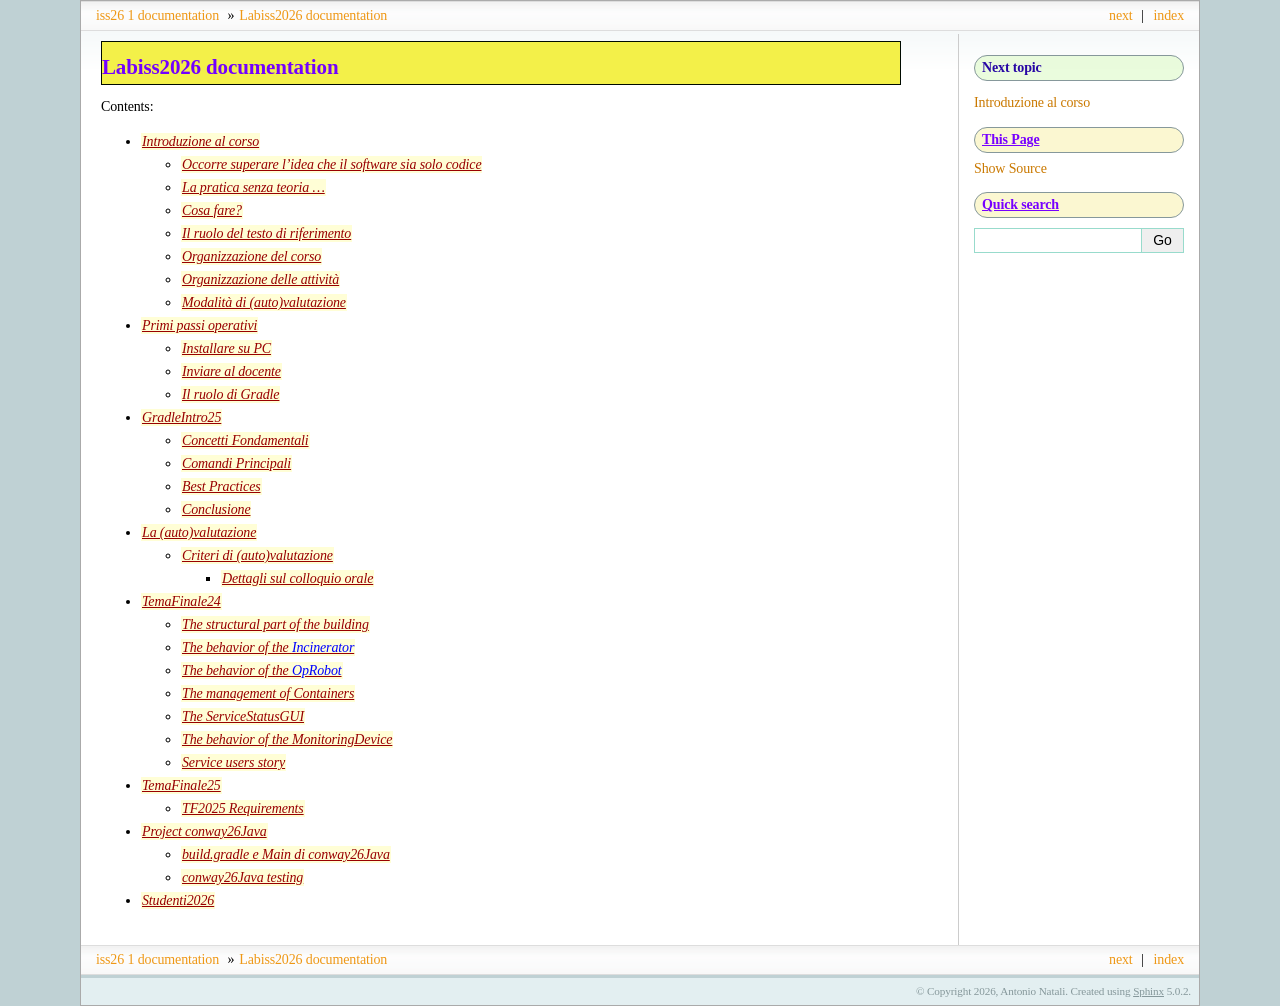
<file: docs/index.html>
<!DOCTYPE html>

<html lang="en">
  <head>
    <meta charset="utf-8" />
    <meta name="viewport" content="width=device-width, initial-scale=1.0" /><meta name="generator" content="Docutils 0.18.1: http://docutils.sourceforge.net/" />

    <title>Labiss2026 documentation &#8212; iss26 1 documentation</title>
    <link rel="stylesheet" type="text/css" href="_static/pygments.css" />
    <link rel="stylesheet" type="text/css" href="_static/sphinxdoc.css" />
    <link rel="stylesheet" type="text/css" href="_static/custom.css" />
    <script data-url_root="./" id="documentation_options" src="_static/documentation_options.js"></script>
    <script src="_static/jquery.js"></script>
    <script src="_static/underscore.js"></script>
    <script src="_static/_sphinx_javascript_frameworks_compat.js"></script>
    <script src="_static/doctools.js"></script>
    <script src="_static/custom.js"></script>
    <link rel="canonical" href="https://anatali.github.io/issLab2026/index.html" />
    <link rel="index" title="Index" href="genindex.html" />
    <link rel="search" title="Search" href="search.html" />
    <link rel="next" title="Introduzione al corso" href="Introduzione%20al%20corso.html" /> 
  </head><body>
    <div class="related" role="navigation" aria-label="related navigation">
      <h3>Navigation</h3>
      <ul>
        <li class="right" style="margin-right: 10px">
          <a href="genindex.html" title="General Index"
             accesskey="I">index</a></li>
        <li class="right" >
          <a href="Introduzione%20al%20corso.html" title="Introduzione al corso"
             accesskey="N">next</a> |</li>
        <li class="nav-item nav-item-0"><a href="#">iss26 1 documentation</a> &#187;</li>
        <li class="nav-item nav-item-this"><a href="">Labiss2026 documentation</a></li> 
      </ul>
    </div>  

    <div class="document">
      <div class="documentwrapper">
        <div class="bodywrapper">
          <div class="body" role="main">
            
  <section id="labiss2026-documentation">
<h1>Labiss2026 documentation<a class="headerlink" href="#labiss2026-documentation" title="Permalink to this heading">¶</a></h1>
<div class="toctree-wrapper compound">
<p class="caption" role="heading"><span class="caption-text">Contents:</span></p>
<ul>
<li class="toctree-l1"><a class="reference internal" href="Introduzione%20al%20corso.html">Introduzione al corso</a><ul>
<li class="toctree-l2"><a class="reference internal" href="Introduzione%20al%20corso.html#occorre-superare-l-idea-che-il-software-sia-solo-codice">Occorre superare l’idea che il software sia solo codice</a></li>
<li class="toctree-l2"><a class="reference internal" href="Introduzione%20al%20corso.html#la-pratica-senza-teoria">La pratica senza  teoria …</a></li>
<li class="toctree-l2"><a class="reference internal" href="Introduzione%20al%20corso.html#cosa-fare">Cosa fare?</a></li>
<li class="toctree-l2"><a class="reference internal" href="Introduzione%20al%20corso.html#il-ruolo-del-testo-di-riferimento">Il ruolo del testo di riferimento</a></li>
<li class="toctree-l2"><a class="reference internal" href="Introduzione%20al%20corso.html#organizzazione-del-corso">Organizzazione del corso</a></li>
<li class="toctree-l2"><a class="reference internal" href="Introduzione%20al%20corso.html#organizzazione-delle-attivita">Organizzazione delle attività</a></li>
<li class="toctree-l2"><a class="reference internal" href="Introduzione%20al%20corso.html#modalita-di-auto-valutazione">Modalità di (auto)valutazione</a></li>
</ul>
</li>
<li class="toctree-l1"><a class="reference internal" href="Primi%20passi%20operativi.html">Primi passi operativi</a><ul>
<li class="toctree-l2"><a class="reference internal" href="Primi%20passi%20operativi.html#installare-su-pc">Installare su PC</a></li>
<li class="toctree-l2"><a class="reference internal" href="Primi%20passi%20operativi.html#inviare-al-docente">Inviare al docente</a></li>
<li class="toctree-l2"><a class="reference internal" href="Primi%20passi%20operativi.html#il-ruolo-di-gradle">Il ruolo di Gradle</a></li>
</ul>
</li>
<li class="toctree-l1"><a class="reference internal" href="GradleIntro25.html">GradleIntro25</a><ul>
<li class="toctree-l2"><a class="reference internal" href="GradleIntro25.html#concetti-fondamentali">Concetti Fondamentali</a></li>
<li class="toctree-l2"><a class="reference internal" href="GradleIntro25.html#comandi-principali">Comandi Principali</a></li>
<li class="toctree-l2"><a class="reference internal" href="GradleIntro25.html#best-practices">Best Practices</a></li>
<li class="toctree-l2"><a class="reference internal" href="GradleIntro25.html#conclusione">Conclusione</a></li>
</ul>
</li>
<li class="toctree-l1"><a class="reference internal" href="La%20%28auto%29valutazione.html">La (auto)valutazione</a><ul>
<li class="toctree-l2"><a class="reference internal" href="La%20%28auto%29valutazione.html#criteri-di-auto-valutazione">Criteri di (auto)valutazione</a><ul>
<li class="toctree-l3"><a class="reference internal" href="La%20%28auto%29valutazione.html#dettagli-sul-colloquio-orale">Dettagli sul colloquio orale</a></li>
</ul>
</li>
</ul>
</li>
<li class="toctree-l1"><a class="reference internal" href="TemaFinale24.html">TemaFinale24</a><ul>
<li class="toctree-l2"><a class="reference internal" href="TemaFinale24.html#the-structural-part-of-the-building">The structural part of the building</a></li>
<li class="toctree-l2"><a class="reference internal" href="TemaFinale24.html#the-behavior-of-the-incinerator">The behavior of the <span class="blue">Incinerator</span></a></li>
<li class="toctree-l2"><a class="reference internal" href="TemaFinale24.html#the-behavior-of-the-oprobot">The behavior of the <span class="blue">OpRobot</span></a></li>
<li class="toctree-l2"><a class="reference internal" href="TemaFinale24.html#the-management-of-containers">The management of Containers</a></li>
<li class="toctree-l2"><a class="reference internal" href="TemaFinale24.html#the-servicestatusgui">The ServiceStatusGUI</a></li>
<li class="toctree-l2"><a class="reference internal" href="TemaFinale24.html#the-behavior-of-the-monitoringdevice">The behavior of the MonitoringDevice</a></li>
<li class="toctree-l2"><a class="reference internal" href="TemaFinale24.html#service-users-story">Service users story</a></li>
</ul>
</li>
<li class="toctree-l1"><a class="reference internal" href="TemaFinale25.html">TemaFinale25</a><ul>
<li class="toctree-l2"><a class="reference internal" href="TemaFinale25.html#tf2025-requirements">TF2025 Requirements</a></li>
</ul>
</li>
<li class="toctree-l1"><a class="reference internal" href="Project%20conway26Java.html">Project conway26Java</a><ul>
<li class="toctree-l2"><a class="reference internal" href="Project%20conway26Java.html#build-gradle-e-main-di-conway26java">build.gradle e Main di conway26Java</a></li>
<li class="toctree-l2"><a class="reference internal" href="Project%20conway26Java.html#conway26java-testing">conway26Java testing</a></li>
</ul>
</li>
<li class="toctree-l1"><a class="reference internal" href="Studenti2026.html">Studenti2026</a></li>
</ul>
</div>
</section>


            <div class="clearer"></div>
          </div>
        </div>
      </div>
      <div class="sphinxsidebar" role="navigation" aria-label="main navigation">
        <div class="sphinxsidebarwrapper">
  <div>
    <h4>Next topic</h4>
    <p class="topless"><a href="Introduzione%20al%20corso.html"
                          title="next chapter">Introduzione al corso</a></p>
  </div>
  <div role="note" aria-label="source link">
    <h3>This Page</h3>
    <ul class="this-page-menu">
      <li><a href="_sources/index.rst.txt"
            rel="nofollow">Show Source</a></li>
    </ul>
   </div>
<div id="searchbox" style="display: none" role="search">
  <h3 id="searchlabel">Quick search</h3>
    <div class="searchformwrapper">
    <form class="search" action="search.html" method="get">
      <input type="text" name="q" aria-labelledby="searchlabel" autocomplete="off" autocorrect="off" autocapitalize="off" spellcheck="false"/>
      <input type="submit" value="Go" />
    </form>
    </div>
</div>
<script>document.getElementById('searchbox').style.display = "block"</script>
        </div>
      </div>
      <div class="clearer"></div>
    </div>
    <div class="related" role="navigation" aria-label="related navigation">
      <h3>Navigation</h3>
      <ul>
        <li class="right" style="margin-right: 10px">
          <a href="genindex.html" title="General Index"
             >index</a></li>
        <li class="right" >
          <a href="Introduzione%20al%20corso.html" title="Introduzione al corso"
             >next</a> |</li>
        <li class="nav-item nav-item-0"><a href="#">iss26 1 documentation</a> &#187;</li>
        <li class="nav-item nav-item-this"><a href="">Labiss2026 documentation</a></li> 
      </ul>
    </div>
    <div class="footer" role="contentinfo">
        &#169; Copyright 2026, Antonio Natali.
      Created using <a href="https://www.sphinx-doc.org/">Sphinx</a> 5.0.2.
    </div>
  </body>
</html>
</file>
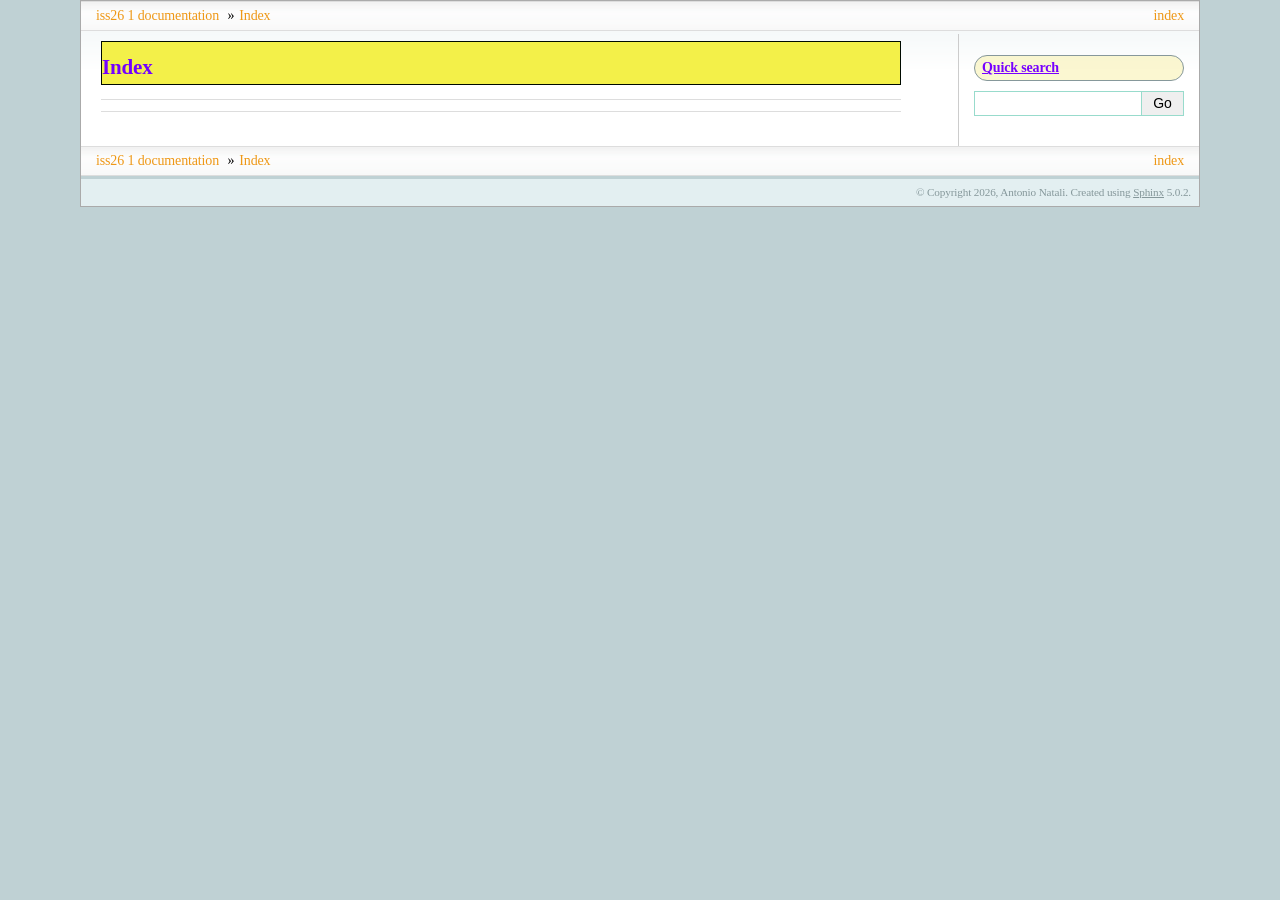
<file: docs/genindex.html>
<!DOCTYPE html>

<html lang="en">
  <head>
    <meta charset="utf-8" />
    <meta name="viewport" content="width=device-width, initial-scale=1.0" />
    <title>Index &#8212; iss26 1 documentation</title>
    <link rel="stylesheet" type="text/css" href="_static/pygments.css" />
    <link rel="stylesheet" type="text/css" href="_static/sphinxdoc.css" />
    <link rel="stylesheet" type="text/css" href="_static/custom.css" />
    <script data-url_root="./" id="documentation_options" src="_static/documentation_options.js"></script>
    <script src="_static/jquery.js"></script>
    <script src="_static/underscore.js"></script>
    <script src="_static/_sphinx_javascript_frameworks_compat.js"></script>
    <script src="_static/doctools.js"></script>
    <script src="_static/custom.js"></script>
    <link rel="canonical" href="https://anatali.github.io/issLab2026/genindex.html" />
    <link rel="index" title="Index" href="#" />
    <link rel="search" title="Search" href="search.html" /> 
  </head><body>
    <div class="related" role="navigation" aria-label="related navigation">
      <h3>Navigation</h3>
      <ul>
        <li class="right" style="margin-right: 10px">
          <a href="#" title="General Index"
             accesskey="I">index</a></li>
        <li class="nav-item nav-item-0"><a href="index.html">iss26 1 documentation</a> &#187;</li>
        <li class="nav-item nav-item-this"><a href="">Index</a></li> 
      </ul>
    </div>  

    <div class="document">
      <div class="documentwrapper">
        <div class="bodywrapper">
          <div class="body" role="main">
            

<h1 id="index">Index</h1>

<div class="genindex-jumpbox">
 
</div>


            <div class="clearer"></div>
          </div>
        </div>
      </div>
      <div class="sphinxsidebar" role="navigation" aria-label="main navigation">
        <div class="sphinxsidebarwrapper">
<div id="searchbox" style="display: none" role="search">
  <h3 id="searchlabel">Quick search</h3>
    <div class="searchformwrapper">
    <form class="search" action="search.html" method="get">
      <input type="text" name="q" aria-labelledby="searchlabel" autocomplete="off" autocorrect="off" autocapitalize="off" spellcheck="false"/>
      <input type="submit" value="Go" />
    </form>
    </div>
</div>
<script>document.getElementById('searchbox').style.display = "block"</script>
        </div>
      </div>
      <div class="clearer"></div>
    </div>
    <div class="related" role="navigation" aria-label="related navigation">
      <h3>Navigation</h3>
      <ul>
        <li class="right" style="margin-right: 10px">
          <a href="#" title="General Index"
             >index</a></li>
        <li class="nav-item nav-item-0"><a href="index.html">iss26 1 documentation</a> &#187;</li>
        <li class="nav-item nav-item-this"><a href="">Index</a></li> 
      </ul>
    </div>
    <div class="footer" role="contentinfo">
        &#169; Copyright 2026, Antonio Natali.
      Created using <a href="https://www.sphinx-doc.org/">Sphinx</a> 5.0.2.
    </div>
  </body>
</html>
</file>
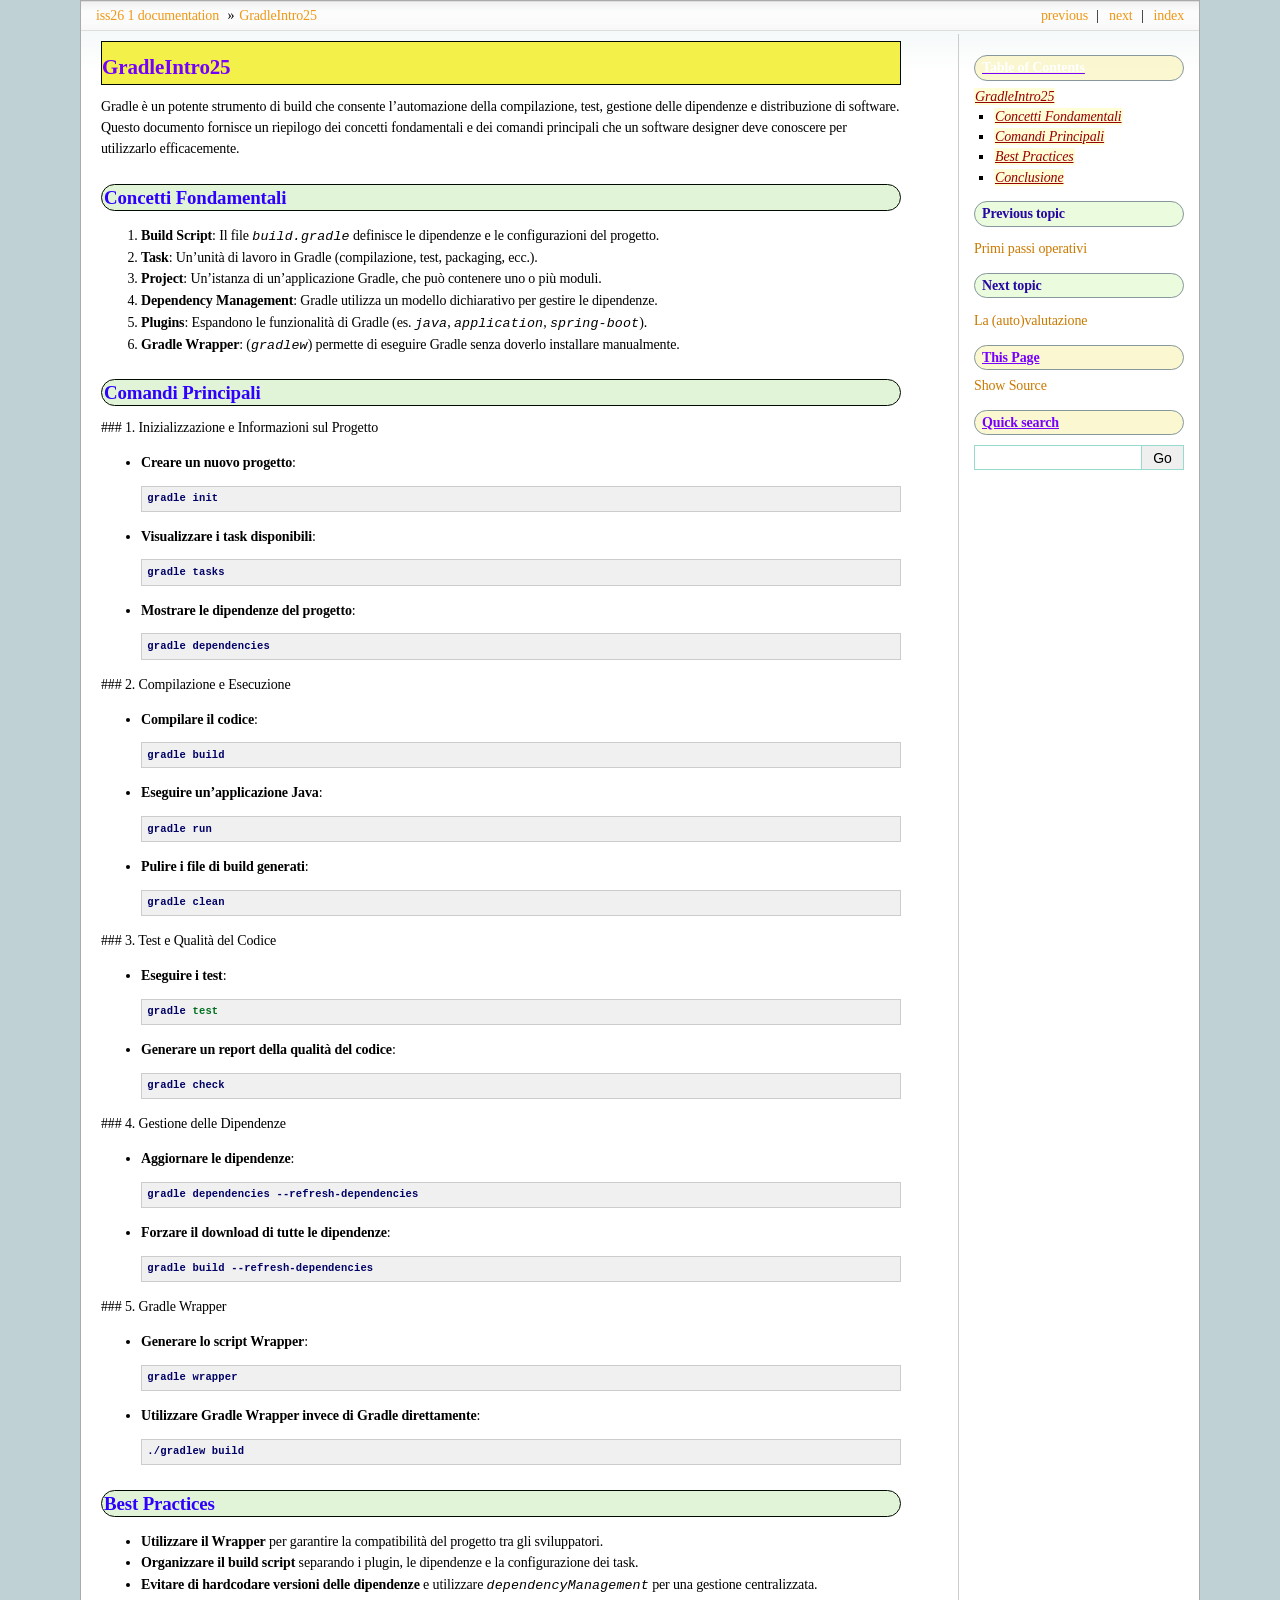
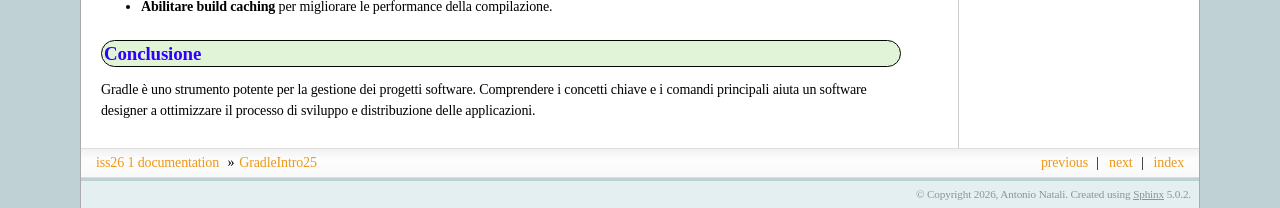
<file: docs/GradleIntro25.html>
<!DOCTYPE html>

<html lang="en">
  <head>
    <meta charset="utf-8" />
    <meta name="viewport" content="width=device-width, initial-scale=1.0" /><meta name="generator" content="Docutils 0.18.1: http://docutils.sourceforge.net/" />

    <title>GradleIntro25 &#8212; iss26 1 documentation</title>
    <link rel="stylesheet" type="text/css" href="_static/pygments.css" />
    <link rel="stylesheet" type="text/css" href="_static/sphinxdoc.css" />
    <link rel="stylesheet" type="text/css" href="_static/custom.css" />
    <script data-url_root="./" id="documentation_options" src="_static/documentation_options.js"></script>
    <script src="_static/jquery.js"></script>
    <script src="_static/underscore.js"></script>
    <script src="_static/_sphinx_javascript_frameworks_compat.js"></script>
    <script src="_static/doctools.js"></script>
    <script src="_static/custom.js"></script>
    <link rel="canonical" href="https://anatali.github.io/issLab2026/GradleIntro25.html" />
    <link rel="index" title="Index" href="genindex.html" />
    <link rel="search" title="Search" href="search.html" />
    <link rel="next" title="La (auto)valutazione" href="La%20%28auto%29valutazione.html" />
    <link rel="prev" title="Primi passi operativi" href="Primi%20passi%20operativi.html" /> 
  </head><body>
    <div class="related" role="navigation" aria-label="related navigation">
      <h3>Navigation</h3>
      <ul>
        <li class="right" style="margin-right: 10px">
          <a href="genindex.html" title="General Index"
             accesskey="I">index</a></li>
        <li class="right" >
          <a href="La%20%28auto%29valutazione.html" title="La (auto)valutazione"
             accesskey="N">next</a> |</li>
        <li class="right" >
          <a href="Primi%20passi%20operativi.html" title="Primi passi operativi"
             accesskey="P">previous</a> |</li>
        <li class="nav-item nav-item-0"><a href="index.html">iss26 1 documentation</a> &#187;</li>
        <li class="nav-item nav-item-this"><a href="">GradleIntro25</a></li> 
      </ul>
    </div>  

    <div class="document">
      <div class="documentwrapper">
        <div class="bodywrapper">
          <div class="body" role="main">
            
  <section id="gradleintro25">
<h1>GradleIntro25<a class="headerlink" href="#gradleintro25" title="Permalink to this heading">¶</a></h1>
<p>Gradle è un potente strumento di build che consente l’automazione della compilazione, test, gestione delle dipendenze e distribuzione di software. Questo documento fornisce un riepilogo dei concetti fondamentali e dei comandi principali che un software designer deve conoscere per utilizzarlo efficacemente.</p>
<section id="concetti-fondamentali">
<h2>Concetti Fondamentali<a class="headerlink" href="#concetti-fondamentali" title="Permalink to this heading">¶</a></h2>
<ol class="arabic simple">
<li><p><strong>Build Script</strong>: Il file <cite>build.gradle</cite> definisce le dipendenze e le configurazioni del progetto.</p></li>
<li><p><strong>Task</strong>: Un’unità di lavoro in Gradle (compilazione, test, packaging, ecc.).</p></li>
<li><p><strong>Project</strong>: Un’istanza di un’applicazione Gradle, che può contenere uno o più moduli.</p></li>
<li><p><strong>Dependency Management</strong>: Gradle utilizza un modello dichiarativo per gestire le dipendenze.</p></li>
<li><p><strong>Plugins</strong>: Espandono le funzionalità di Gradle (es. <cite>java</cite>, <cite>application</cite>, <cite>spring-boot</cite>).</p></li>
<li><p><strong>Gradle Wrapper</strong>: (<cite>gradlew</cite>) permette di eseguire Gradle senza doverlo installare manualmente.</p></li>
</ol>
</section>
<section id="comandi-principali">
<h2>Comandi Principali<a class="headerlink" href="#comandi-principali" title="Permalink to this heading">¶</a></h2>
<p>### 1. Inizializzazione e Informazioni sul Progetto</p>
<ul>
<li><p><strong>Creare un nuovo progetto</strong>:</p>
<div class="highlight-sh notranslate"><div class="highlight"><pre><span></span>gradle init
</pre></div>
</div>
</li>
<li><p><strong>Visualizzare i task disponibili</strong>:</p>
<div class="highlight-sh notranslate"><div class="highlight"><pre><span></span>gradle tasks
</pre></div>
</div>
</li>
<li><p><strong>Mostrare le dipendenze del progetto</strong>:</p>
<div class="highlight-sh notranslate"><div class="highlight"><pre><span></span>gradle dependencies
</pre></div>
</div>
</li>
</ul>
<p>### 2. Compilazione e Esecuzione</p>
<ul>
<li><p><strong>Compilare il codice</strong>:</p>
<div class="highlight-sh notranslate"><div class="highlight"><pre><span></span>gradle build
</pre></div>
</div>
</li>
<li><p><strong>Eseguire un’applicazione Java</strong>:</p>
<div class="highlight-sh notranslate"><div class="highlight"><pre><span></span>gradle run
</pre></div>
</div>
</li>
<li><p><strong>Pulire i file di build generati</strong>:</p>
<div class="highlight-sh notranslate"><div class="highlight"><pre><span></span>gradle clean
</pre></div>
</div>
</li>
</ul>
<p>### 3. Test e Qualità del Codice</p>
<ul>
<li><p><strong>Eseguire i test</strong>:</p>
<div class="highlight-sh notranslate"><div class="highlight"><pre><span></span>gradle <span class="nb">test</span>
</pre></div>
</div>
</li>
<li><p><strong>Generare un report della qualità del codice</strong>:</p>
<div class="highlight-sh notranslate"><div class="highlight"><pre><span></span>gradle check
</pre></div>
</div>
</li>
</ul>
<p>### 4. Gestione delle Dipendenze</p>
<ul>
<li><p><strong>Aggiornare le dipendenze</strong>:</p>
<div class="highlight-sh notranslate"><div class="highlight"><pre><span></span>gradle dependencies --refresh-dependencies
</pre></div>
</div>
</li>
<li><p><strong>Forzare il download di tutte le dipendenze</strong>:</p>
<div class="highlight-sh notranslate"><div class="highlight"><pre><span></span>gradle build --refresh-dependencies
</pre></div>
</div>
</li>
</ul>
<p>### 5. Gradle Wrapper</p>
<ul>
<li><p><strong>Generare lo script Wrapper</strong>:</p>
<div class="highlight-sh notranslate"><div class="highlight"><pre><span></span>gradle wrapper
</pre></div>
</div>
</li>
<li><p><strong>Utilizzare Gradle Wrapper invece di Gradle direttamente</strong>:</p>
<div class="highlight-sh notranslate"><div class="highlight"><pre><span></span>./gradlew build
</pre></div>
</div>
</li>
</ul>
</section>
<section id="best-practices">
<h2>Best Practices<a class="headerlink" href="#best-practices" title="Permalink to this heading">¶</a></h2>
<ul class="simple">
<li><p><strong>Utilizzare il Wrapper</strong> per garantire la compatibilità del progetto tra gli sviluppatori.</p></li>
<li><p><strong>Organizzare il build script</strong> separando i plugin, le dipendenze e la configurazione dei task.</p></li>
<li><p><strong>Evitare di hardcodare versioni delle dipendenze</strong> e utilizzare <cite>dependencyManagement</cite> per una gestione centralizzata.</p></li>
<li><p><strong>Abilitare build caching</strong> per migliorare le performance della compilazione.</p></li>
</ul>
</section>
<section id="conclusione">
<h2>Conclusione<a class="headerlink" href="#conclusione" title="Permalink to this heading">¶</a></h2>
<p>Gradle è uno strumento potente per la gestione dei progetti software. Comprendere i concetti chiave e i comandi principali aiuta un software designer a ottimizzare il processo di sviluppo e distribuzione delle applicazioni.</p>
</section>
</section>


            <div class="clearer"></div>
          </div>
        </div>
      </div>
      <div class="sphinxsidebar" role="navigation" aria-label="main navigation">
        <div class="sphinxsidebarwrapper">
  <div>
    <h3><a href="index.html">Table of Contents</a></h3>
    <ul>
<li><a class="reference internal" href="#">GradleIntro25</a><ul>
<li><a class="reference internal" href="#concetti-fondamentali">Concetti Fondamentali</a></li>
<li><a class="reference internal" href="#comandi-principali">Comandi Principali</a></li>
<li><a class="reference internal" href="#best-practices">Best Practices</a></li>
<li><a class="reference internal" href="#conclusione">Conclusione</a></li>
</ul>
</li>
</ul>

  </div>
  <div>
    <h4>Previous topic</h4>
    <p class="topless"><a href="Primi%20passi%20operativi.html"
                          title="previous chapter">Primi passi operativi</a></p>
  </div>
  <div>
    <h4>Next topic</h4>
    <p class="topless"><a href="La%20%28auto%29valutazione.html"
                          title="next chapter">La (auto)valutazione</a></p>
  </div>
  <div role="note" aria-label="source link">
    <h3>This Page</h3>
    <ul class="this-page-menu">
      <li><a href="_sources/GradleIntro25.rst.txt"
            rel="nofollow">Show Source</a></li>
    </ul>
   </div>
<div id="searchbox" style="display: none" role="search">
  <h3 id="searchlabel">Quick search</h3>
    <div class="searchformwrapper">
    <form class="search" action="search.html" method="get">
      <input type="text" name="q" aria-labelledby="searchlabel" autocomplete="off" autocorrect="off" autocapitalize="off" spellcheck="false"/>
      <input type="submit" value="Go" />
    </form>
    </div>
</div>
<script>document.getElementById('searchbox').style.display = "block"</script>
        </div>
      </div>
      <div class="clearer"></div>
    </div>
    <div class="related" role="navigation" aria-label="related navigation">
      <h3>Navigation</h3>
      <ul>
        <li class="right" style="margin-right: 10px">
          <a href="genindex.html" title="General Index"
             >index</a></li>
        <li class="right" >
          <a href="La%20%28auto%29valutazione.html" title="La (auto)valutazione"
             >next</a> |</li>
        <li class="right" >
          <a href="Primi%20passi%20operativi.html" title="Primi passi operativi"
             >previous</a> |</li>
        <li class="nav-item nav-item-0"><a href="index.html">iss26 1 documentation</a> &#187;</li>
        <li class="nav-item nav-item-this"><a href="">GradleIntro25</a></li> 
      </ul>
    </div>
    <div class="footer" role="contentinfo">
        &#169; Copyright 2026, Antonio Natali.
      Created using <a href="https://www.sphinx-doc.org/">Sphinx</a> 5.0.2.
    </div>
  </body>
</html>
</file>
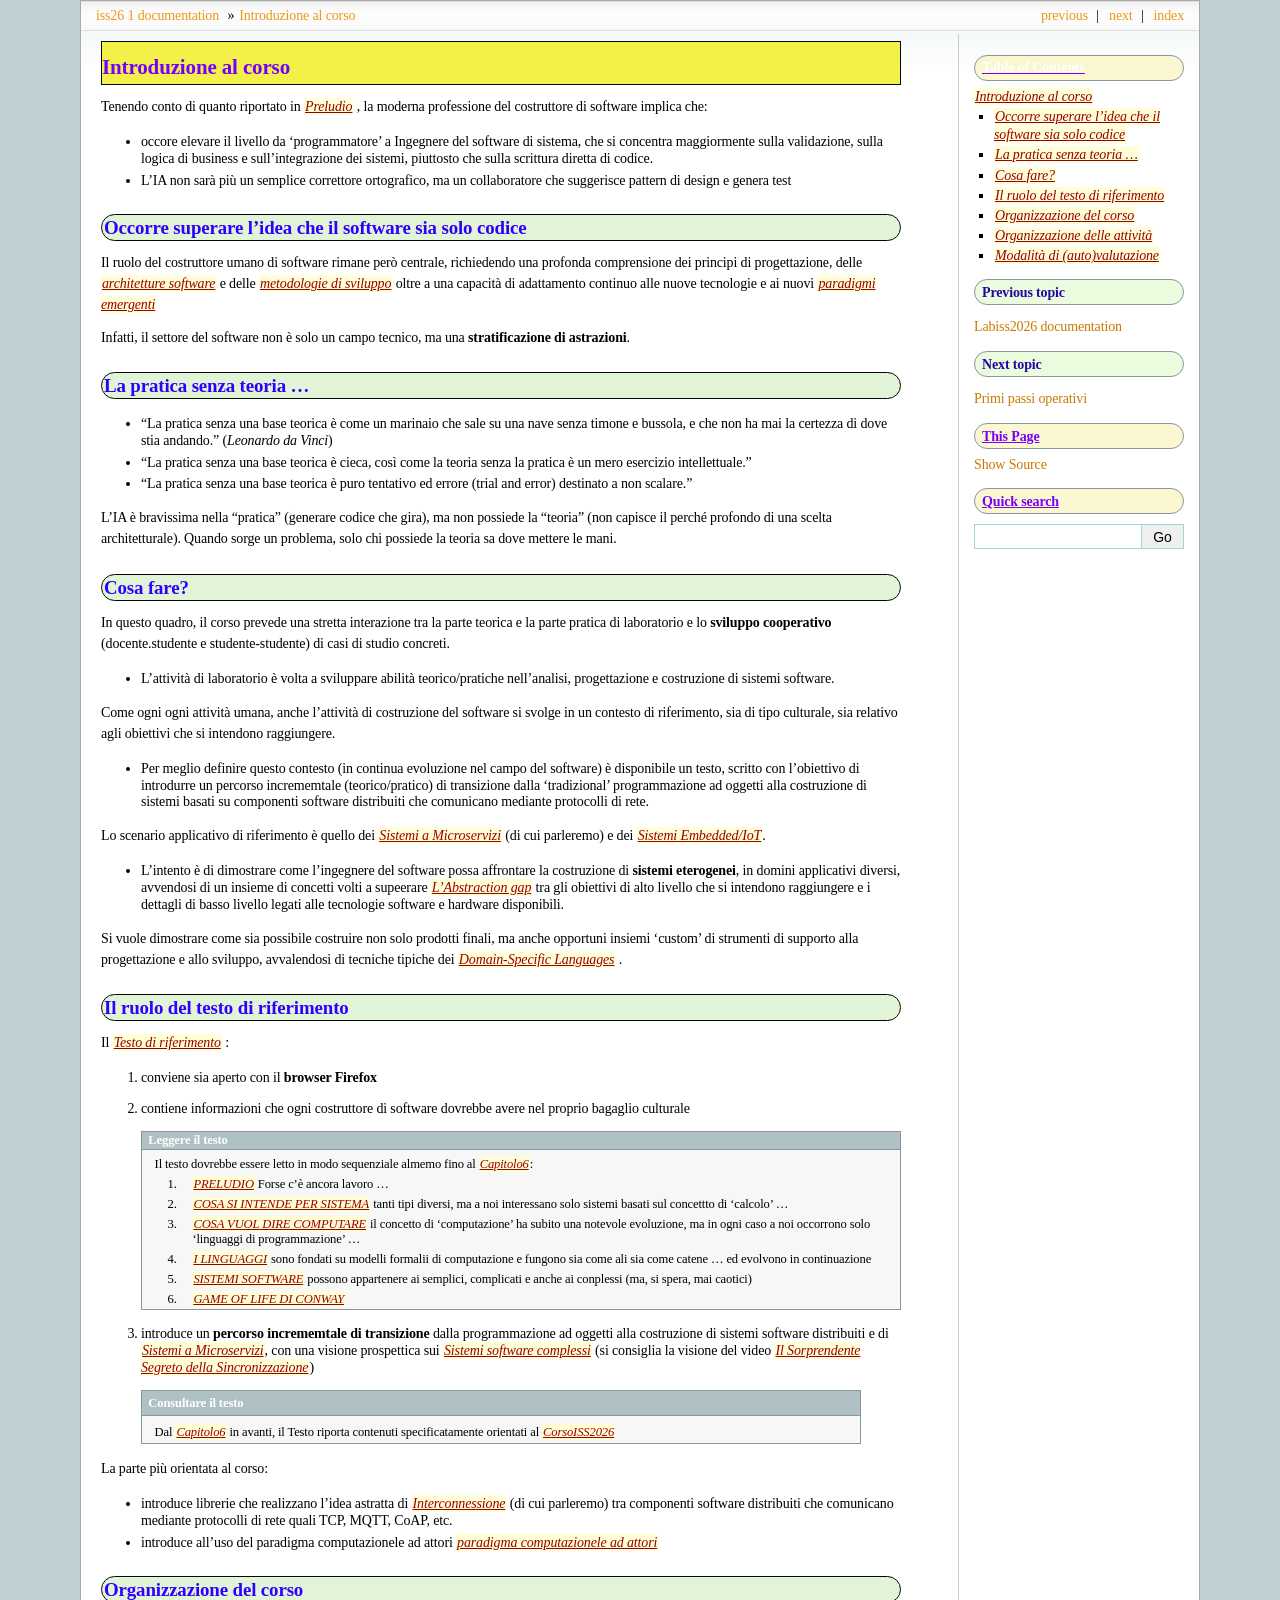
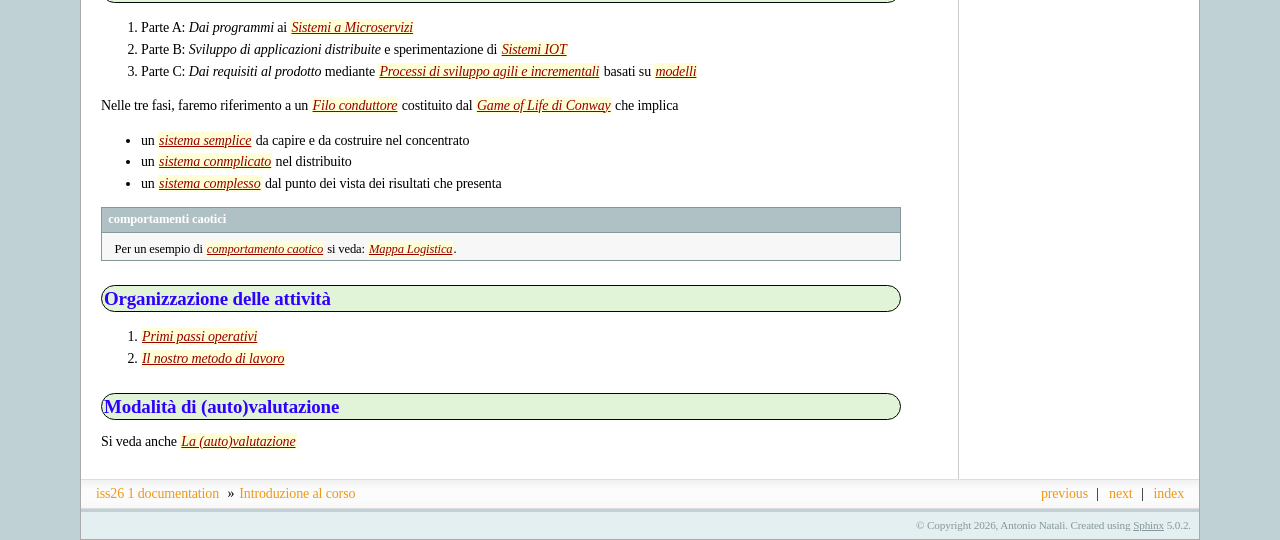
<file: docs/Introduzione al corso.html>
<!DOCTYPE html>

<html lang="en">
  <head>
    <meta charset="utf-8" />
    <meta name="viewport" content="width=device-width, initial-scale=1.0" /><meta name="generator" content="Docutils 0.18.1: http://docutils.sourceforge.net/" />

    <title>Introduzione al corso &#8212; iss26 1 documentation</title>
    <link rel="stylesheet" type="text/css" href="_static/pygments.css" />
    <link rel="stylesheet" type="text/css" href="_static/sphinxdoc.css" />
    <link rel="stylesheet" type="text/css" href="_static/custom.css" />
    <script data-url_root="./" id="documentation_options" src="_static/documentation_options.js"></script>
    <script src="_static/jquery.js"></script>
    <script src="_static/underscore.js"></script>
    <script src="_static/_sphinx_javascript_frameworks_compat.js"></script>
    <script src="_static/doctools.js"></script>
    <script src="_static/custom.js"></script>
    <link rel="canonical" href="https://anatali.github.io/issLab2026/Introduzione al corso.html" />
    <link rel="index" title="Index" href="genindex.html" />
    <link rel="search" title="Search" href="search.html" />
    <link rel="next" title="Primi passi operativi" href="Primi%20passi%20operativi.html" />
    <link rel="prev" title="Labiss2026 documentation" href="index.html" /> 
  </head><body>
    <div class="related" role="navigation" aria-label="related navigation">
      <h3>Navigation</h3>
      <ul>
        <li class="right" style="margin-right: 10px">
          <a href="genindex.html" title="General Index"
             accesskey="I">index</a></li>
        <li class="right" >
          <a href="Primi%20passi%20operativi.html" title="Primi passi operativi"
             accesskey="N">next</a> |</li>
        <li class="right" >
          <a href="index.html" title="Labiss2026 documentation"
             accesskey="P">previous</a> |</li>
        <li class="nav-item nav-item-0"><a href="index.html">iss26 1 documentation</a> &#187;</li>
        <li class="nav-item nav-item-this"><a href="">Introduzione al corso</a></li> 
      </ul>
    </div>  

    <div class="document">
      <div class="documentwrapper">
        <div class="bodywrapper">
          <div class="body" role="main">
            
  <section id="introduzione-al-corso">
<h1>Introduzione al corso<a class="headerlink" href="#introduzione-al-corso" title="Permalink to this heading">¶</a></h1>
<p>Tenendo conto di quanto riportato  in <a class="reference external" href="_static/docs/Protobook.pdf#chapter.1">Preludio</a> ,
la moderna professione del costruttore di software implica che:</p>
<ul class="simple">
<li><p>occore elevare il livello da ‘programmatore’ a Ingegnere del software di sistema,
che si concentra maggiormente sulla validazione, sulla logica di business e
sull’integrazione dei sistemi, piuttosto che sulla scrittura diretta di codice.</p></li>
<li><p>L’IA non sarà più un semplice correttore ortografico, ma un collaboratore
che suggerisce pattern di design e genera test</p></li>
</ul>
<section id="occorre-superare-l-idea-che-il-software-sia-solo-codice">
<h2>Occorre superare l’idea che il software sia solo codice<a class="headerlink" href="#occorre-superare-l-idea-che-il-software-sia-solo-codice" title="Permalink to this heading">¶</a></h2>
<p>Il ruolo del costruttore umano di software rimane però centrale,
richiedendo una profonda comprensione dei principi di progettazione, delle
<a class="reference external" href="_static/docs/Protobook.pdf#subsection.5.7.3">architetture software</a>
e delle <a class="reference external" href="_static/docs/Protobook.pdf#section.5.9">metodologie di sviluppo</a>
oltre a una capacità di adattamento continuo alle nuove tecnologie
e ai nuovi <a class="reference external" href="_static/docs/Protobook.pdf#subsection.4.5.1">paradigmi emergenti</a></p>
<p>Infatti, il settore del software non è solo un campo tecnico, ma una <strong>stratificazione di astrazioni</strong>.</p>
</section>
<section id="la-pratica-senza-teoria">
<h2>La pratica senza  teoria …<a class="headerlink" href="#la-pratica-senza-teoria" title="Permalink to this heading">¶</a></h2>
<ul class="simple">
<li><p>“La pratica senza una base teorica è come un marinaio che sale su una nave senza timone e bussola,
e che non ha mai la certezza di dove stia andando.” (<em>Leonardo da Vinci</em>)</p></li>
<li><p>“La pratica senza una base teorica è cieca, così come la teoria senza la pratica
è un mero esercizio intellettuale.”</p></li>
<li><p>“La pratica senza una base teorica è puro tentativo ed errore (trial and error) destinato a non scalare.”</p></li>
</ul>
<p>L’IA è bravissima nella “pratica” (generare codice che gira), ma non possiede la “teoria”
(non capisce il perché profondo di una scelta architetturale).
Quando sorge un problema, solo chi possiede la teoria sa dove mettere le mani.</p>
</section>
<section id="cosa-fare">
<h2>Cosa fare?<a class="headerlink" href="#cosa-fare" title="Permalink to this heading">¶</a></h2>
<p>In questo quadro,
il corso prevede una stretta interazione tra la parte teorica e la parte pratica di laboratorio
e lo <strong>sviluppo cooperativo</strong> (docente.studente e studente-studente) di casi di studio concreti.</p>
<ul class="simple">
<li><p>L’attività di laboratorio è volta a sviluppare abilità teorico/pratiche
nell’analisi, progettazione e costruzione di sistemi software.</p></li>
</ul>
<p>Come ogni ogni attività umana,
anche l’attività di costruzione del software si svolge in  un contesto di riferimento,
sia di tipo culturale, sia relativo agli obiettivi che si intendono raggiungere.</p>
<ul class="simple">
<li><p>Per meglio definire questo contesto (in continua evoluzione nel campo del software)
è disponibile un testo, scritto
con l’obiettivo di introdurre un percorso incrememtale (teorico/pratico)
di transizione dalla ‘tradizional’ programmazione ad oggetti alla costruzione di sistemi
basati su componenti software distribuiti che comunicano mediante protocolli di rete.</p></li>
</ul>
<p>Lo scenario applicativo di riferimento è quello dei
<a class="reference external" href="_static/docs/Protobook.pdf#chapter.12">Sistemi a Microservizi</a> (di cui parleremo)
e dei <a class="reference external" href="_static/docs/Protobook.pdf#subsection.5.3.2">Sistemi Embedded/IoT</a>.</p>
<ul class="simple">
<li><p>L’intento è di dimostrare come l’ingegnere del software possa affrontare
la costruzione di <strong>sistemi eterogenei</strong>, in domini applicativi diversi,
avvendosi di un insieme di concetti volti a supeerare
<a class="reference external" href="_static/docs/Protobook.pdf#subsection.4.9.2">L’Abstraction gap</a>
tra gli obiettivi di alto livello che si intendono raggiungere e i dettagli di basso livello
legati alle tecnologie software e hardware disponibili.</p></li>
</ul>
<p>Si vuole dimostrare come sia possibile costruire non solo prodotti finali,
ma anche opportuni insiemi ‘custom’  di strumenti di supporto alla progettazione e allo sviluppo,
avvalendosi di tecniche tipiche dei
<a class="reference external" href="_static/docs/Protobook.pdf#section.4.10">Domain-Specific Languages</a> .</p>
</section>
<section id="il-ruolo-del-testo-di-riferimento">
<h2>Il ruolo del testo di riferimento<a class="headerlink" href="#il-ruolo-del-testo-di-riferimento" title="Permalink to this heading">¶</a></h2>
<p>Il  <a class="reference external" href="_static/docs/Protobook.pdf">Testo di riferimento</a> :</p>
<ol class="arabic">
<li><p>conviene sia aperto con il <strong>browser Firefox</strong></p></li>
<li><p>contiene informazioni che ogni costruttore di software dovrebbe avere
nel proprio bagaglio culturale</p>
<div class="admonition-leggere-il-testo admonition">
<p class="admonition-title">Leggere il testo</p>
<p>Il testo dovrebbe essere letto in modo sequenziale almemo fino al
<a class="reference external" href="_static/docs/Protobook.pdf#chapter.6">Capitolo6</a>:</p>
<ol class="arabic simple">
<li><p><a class="reference external" href="_static/docs/Protobook.pdf#chapter.1">PRELUDIO</a> Forse c’è ancora lavoro …</p></li>
<li><p><a class="reference external" href="_static/docs/Protobook.pdf#chapter.2">COSA SI INTENDE PER SISTEMA</a>
tanti tipi diversi, ma a noi interessano solo sistemi basati sul concettto di ‘calcolo’ …</p></li>
<li><p><a class="reference external" href="_static/docs/Protobook.pdf#chapter.3">COSA VUOL DIRE COMPUTARE</a>
il concetto di ‘computazione’ ha subito una notevole evoluzione, ma in ogni
caso a noi occorrono solo ‘linguaggi di programmazione’ …</p></li>
<li><p><a class="reference external" href="_static/docs/Protobook.pdf#chapter.4">I LINGUAGGI</a>
sono fondati su modelli formalii di computazione e fungono sia come ali sia come catene
… ed evolvono in continuazione</p></li>
<li><p><a class="reference external" href="_static/docs/Protobook.pdf#chapter.5">SISTEMI SOFTWARE</a>
possono appartenere ai semplici, complicati e anche ai conplessi (ma, si spera, mai caotici)</p></li>
<li><p><a class="reference external" href="_static/docs/Protobook.pdf#chapter.6">GAME OF LIFE DI CONWAY</a></p></li>
</ol>
</div>
</li>
<li><p>introduce un <strong>percorso incrememtale di transizione</strong> dalla programmazione
ad oggetti alla costruzione di sistemi software distribuiti e di
<a class="reference external" href="_static/docs/Protobook.pdf#chapter.12">Sistemi a Microservizi</a>,
con una visione prospettica sui
<a class="reference external" href="_static/docs/Protobook.pdf#section.2.7">Sistemi software complessi</a>
(si consiglia la visione del video <a class="reference external" href="https://www.youtube.com/watch?v=p4jwj8IJjNg">Il Sorprendente Segreto della Sincronizzazione</a>)</p></li>
</ol>
<blockquote>
<div><div class="admonition-consultare-il-testo admonition">
<p class="admonition-title">Consultare il testo</p>
<p>Dal <a class="reference external" href="_static/docs/Protobook.pdf#chapter.6">Capitolo6</a> in avanti, il Testo
riporta contenuti specificatamente orientati al <a class="reference external" href="https://www.unibo.it/it/studiare/insegnamenti-competenze-trasversali-moocs/insegnamenti/insegnamento/2025/517543">CorsoISS2026</a></p>
</div>
</div></blockquote>
<p>La parte più orientata al corso:</p>
<ul class="simple">
<li><p>introduce librerie che realizzano l’idea astratta di
<a class="reference external" href="_static/docs/Protobook.pdf#section.8.3">Interconnessione</a> (di cui parleremo)
tra componenti software distribuiti che comunicano mediante protocolli di rete
quali TCP, MQTT, CoAP, etc.</p></li>
<li><p>introduce all’uso del paradigma computazionele ad attori
<a class="reference external" href="_static/docs/Protobook.pdf#section.4.6">paradigma computazionele ad attori</a></p></li>
</ul>
</section>
<section id="organizzazione-del-corso">
<h2>Organizzazione del corso<a class="headerlink" href="#organizzazione-del-corso" title="Permalink to this heading">¶</a></h2>
<ol class="arabic simple">
<li><p>Parte A: <em>Dai programmi</em> ai <a class="reference external" href="_static/docs/Protobook.pdf#chapter.12">Sistemi a Microservizi</a></p></li>
<li><p>Parte B: <em>Sviluppo di applicazioni distribuite</em> e sperimentazione di
<a class="reference external" href="_static/docs/Protobook.pdf#subsection.5.3.2">Sistemi IOT</a></p></li>
<li><p>Parte C: <em>Dai requisiti al prodotto</em> mediante
<a class="reference external" href="_static/docs/Protobook.pdf#section.5.9">Processi di sviluppo agili e incrementali</a>
basati su <a class="reference external" href="_static/docs/Protobook.pdf#subsection.4.9.3">modelli</a></p></li>
</ol>
<p>Nelle tre fasi, faremo riferimento a un
<a class="reference external" href="_static/docs/Protobook.pdf#Isubsection.5.8.1">Filo conduttore</a>
costituito dal <a class="reference external" href="_static/docs/Protobook.pdf#chapter.6">Game of Life di Conway</a>
che  implica</p>
<ul class="simple">
<li><p>un <a class="reference external" href="_static/docs/Protobook.pdf#section.2.2">sistema semplice</a>
da capire e da costruire nel concentrato</p></li>
<li><p>un <a class="reference external" href="_static/docs/Protobook.pdf#section.2.3">sistema conmplicato</a> nel distribuito</p></li>
<li><p>un <a class="reference external" href="_static/docs/Protobook.pdf#section.2.4">sistema complesso</a>
dal punto dei vista dei risultati che presenta</p></li>
</ul>
<div class="admonition-comportamenti-caotici admonition">
<p class="admonition-title">comportamenti caotici</p>
<p>Per un esempio di  <a class="reference external" href="_static/docs/Protobook.pdf#section.2.5">comportamento caotico</a>
si veda: <a class="reference external" href="https://it.wikipedia.org/wiki/Mappa_logistica">Mappa Logistica</a>.</p>
</div>
</section>
<section id="organizzazione-delle-attivita">
<h2>Organizzazione delle attività<a class="headerlink" href="#organizzazione-delle-attivita" title="Permalink to this heading">¶</a></h2>
<ol class="arabic simple">
<li><p><a class="reference internal" href="Primi%20passi%20operativi.html#primi-passi-operativi"><span class="std std-ref">Primi passi operativi</span></a></p></li>
<li><p><a class="reference external" href="_static/docs/Protobook.pdf#subsection.5.10.1">Il nostro metodo di lavoro</a></p></li>
</ol>
</section>
<section id="modalita-di-auto-valutazione">
<h2>Modalità di (auto)valutazione<a class="headerlink" href="#modalita-di-auto-valutazione" title="Permalink to this heading">¶</a></h2>
<p>Si veda anche <a class="reference internal" href="La%20%28auto%29valutazione.html#la-auto-valutazione"><span class="std std-ref">La (auto)valutazione</span></a></p>
</section>
</section>


            <div class="clearer"></div>
          </div>
        </div>
      </div>
      <div class="sphinxsidebar" role="navigation" aria-label="main navigation">
        <div class="sphinxsidebarwrapper">
  <div>
    <h3><a href="index.html">Table of Contents</a></h3>
    <ul>
<li><a class="reference internal" href="#">Introduzione al corso</a><ul>
<li><a class="reference internal" href="#occorre-superare-l-idea-che-il-software-sia-solo-codice">Occorre superare l’idea che il software sia solo codice</a></li>
<li><a class="reference internal" href="#la-pratica-senza-teoria">La pratica senza  teoria …</a></li>
<li><a class="reference internal" href="#cosa-fare">Cosa fare?</a></li>
<li><a class="reference internal" href="#il-ruolo-del-testo-di-riferimento">Il ruolo del testo di riferimento</a></li>
<li><a class="reference internal" href="#organizzazione-del-corso">Organizzazione del corso</a></li>
<li><a class="reference internal" href="#organizzazione-delle-attivita">Organizzazione delle attività</a></li>
<li><a class="reference internal" href="#modalita-di-auto-valutazione">Modalità di (auto)valutazione</a></li>
</ul>
</li>
</ul>

  </div>
  <div>
    <h4>Previous topic</h4>
    <p class="topless"><a href="index.html"
                          title="previous chapter">Labiss2026 documentation</a></p>
  </div>
  <div>
    <h4>Next topic</h4>
    <p class="topless"><a href="Primi%20passi%20operativi.html"
                          title="next chapter">Primi passi operativi</a></p>
  </div>
  <div role="note" aria-label="source link">
    <h3>This Page</h3>
    <ul class="this-page-menu">
      <li><a href="_sources/Introduzione al corso.rst.txt"
            rel="nofollow">Show Source</a></li>
    </ul>
   </div>
<div id="searchbox" style="display: none" role="search">
  <h3 id="searchlabel">Quick search</h3>
    <div class="searchformwrapper">
    <form class="search" action="search.html" method="get">
      <input type="text" name="q" aria-labelledby="searchlabel" autocomplete="off" autocorrect="off" autocapitalize="off" spellcheck="false"/>
      <input type="submit" value="Go" />
    </form>
    </div>
</div>
<script>document.getElementById('searchbox').style.display = "block"</script>
        </div>
      </div>
      <div class="clearer"></div>
    </div>
    <div class="related" role="navigation" aria-label="related navigation">
      <h3>Navigation</h3>
      <ul>
        <li class="right" style="margin-right: 10px">
          <a href="genindex.html" title="General Index"
             >index</a></li>
        <li class="right" >
          <a href="Primi%20passi%20operativi.html" title="Primi passi operativi"
             >next</a> |</li>
        <li class="right" >
          <a href="index.html" title="Labiss2026 documentation"
             >previous</a> |</li>
        <li class="nav-item nav-item-0"><a href="index.html">iss26 1 documentation</a> &#187;</li>
        <li class="nav-item nav-item-this"><a href="">Introduzione al corso</a></li> 
      </ul>
    </div>
    <div class="footer" role="contentinfo">
        &#169; Copyright 2026, Antonio Natali.
      Created using <a href="https://www.sphinx-doc.org/">Sphinx</a> 5.0.2.
    </div>
  </body>
</html>
</file>
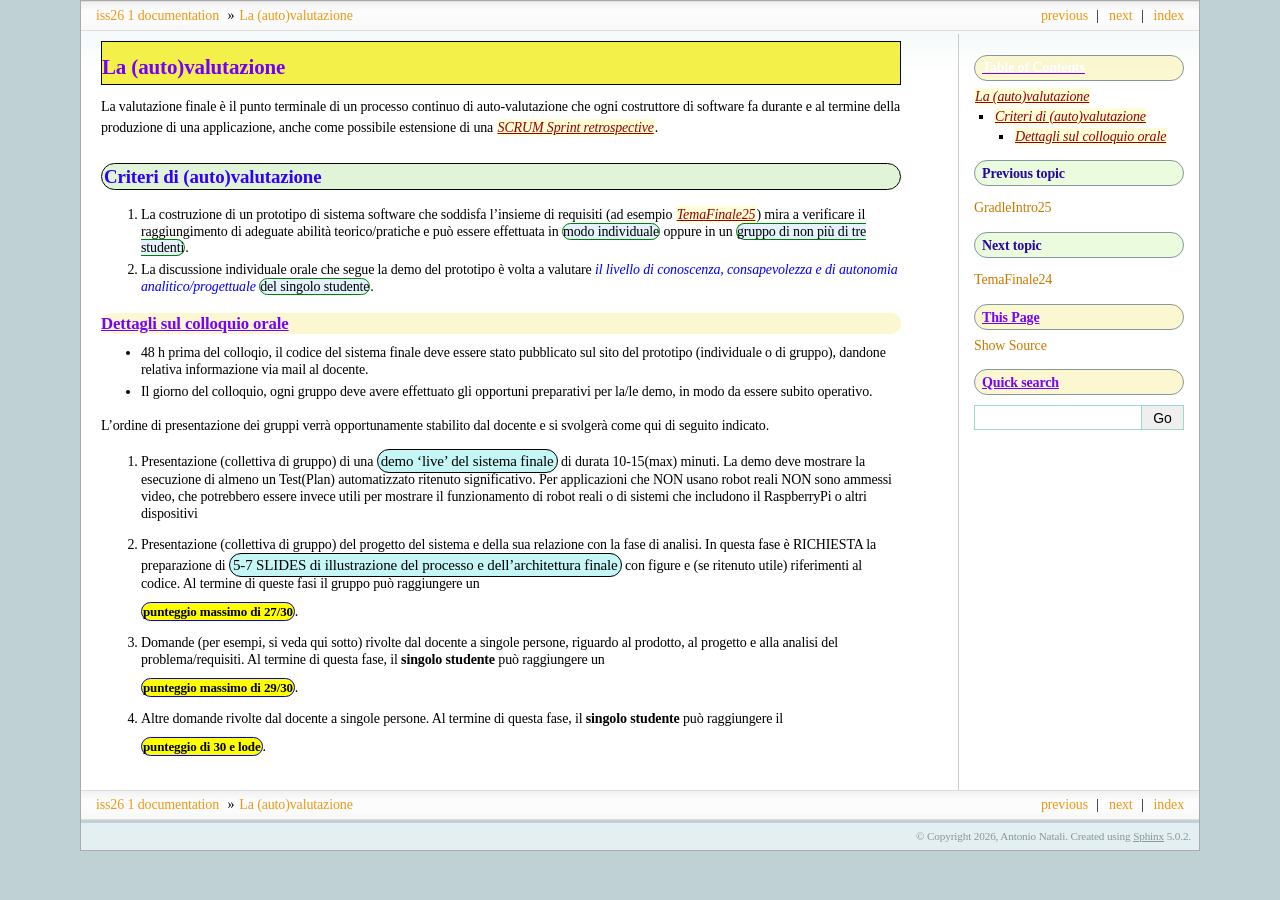
<file: docs/La (auto)valutazione.html>
<!DOCTYPE html>

<html lang="en">
  <head>
    <meta charset="utf-8" />
    <meta name="viewport" content="width=device-width, initial-scale=1.0" /><meta name="generator" content="Docutils 0.18.1: http://docutils.sourceforge.net/" />

    <title>La (auto)valutazione &#8212; iss26 1 documentation</title>
    <link rel="stylesheet" type="text/css" href="_static/pygments.css" />
    <link rel="stylesheet" type="text/css" href="_static/sphinxdoc.css" />
    <link rel="stylesheet" type="text/css" href="_static/custom.css" />
    <script data-url_root="./" id="documentation_options" src="_static/documentation_options.js"></script>
    <script src="_static/jquery.js"></script>
    <script src="_static/underscore.js"></script>
    <script src="_static/_sphinx_javascript_frameworks_compat.js"></script>
    <script src="_static/doctools.js"></script>
    <script src="_static/custom.js"></script>
    <link rel="canonical" href="https://anatali.github.io/issLab2026/La (auto)valutazione.html" />
    <link rel="index" title="Index" href="genindex.html" />
    <link rel="search" title="Search" href="search.html" />
    <link rel="next" title="TemaFinale24" href="TemaFinale24.html" />
    <link rel="prev" title="GradleIntro25" href="GradleIntro25.html" /> 
  </head><body>
    <div class="related" role="navigation" aria-label="related navigation">
      <h3>Navigation</h3>
      <ul>
        <li class="right" style="margin-right: 10px">
          <a href="genindex.html" title="General Index"
             accesskey="I">index</a></li>
        <li class="right" >
          <a href="TemaFinale24.html" title="TemaFinale24"
             accesskey="N">next</a> |</li>
        <li class="right" >
          <a href="GradleIntro25.html" title="GradleIntro25"
             accesskey="P">previous</a> |</li>
        <li class="nav-item nav-item-0"><a href="index.html">iss26 1 documentation</a> &#187;</li>
        <li class="nav-item nav-item-this"><a href="">La (auto)valutazione</a></li> 
      </ul>
    </div>  

    <div class="document">
      <div class="documentwrapper">
        <div class="bodywrapper">
          <div class="body" role="main">
            
  <section id="la-auto-valutazione">
<h1>La (auto)valutazione<a class="headerlink" href="#la-auto-valutazione" title="Permalink to this heading">¶</a></h1>
<p>La valutazione finale è il punto terminale di un processo continuo di auto-valutazione
che ogni costruttore di software fa durante e al termine della produzione di una applicazione,
anche come possibile estensione di una <a class="reference external" href="https://www.scrum.org/resources/what-is-a-sprint-retrospective">SCRUM Sprint retrospective</a>.</p>
<section id="criteri-di-auto-valutazione">
<h2>Criteri di (auto)valutazione<a class="headerlink" href="#criteri-di-auto-valutazione" title="Permalink to this heading">¶</a></h2>
<ol class="arabic simple">
<li><p>La costruzione di un prototipo di sistema software che soddisfa l’insieme di requisiti
(ad esempio  <a class="reference internal" href="TemaFinale25.html#temafinale25"><span class="std std-ref">TemaFinale25</span></a>)
mira a verificare il raggiungimento di adeguate abilità teorico/pratiche
e può essere effettuata in <span class="remark">modo individuale</span> oppure in un
<span class="remark">gruppo di non più di tre studenti</span>.</p></li>
<li><p>La discussione individuale orale che segue la demo del prototipo è volta a valutare
<span class="blue">il livello di conoscenza, consapevolezza e di autonomia analitico/progettuale</span>
<span class="remark">del singolo studente</span>.</p></li>
</ol>
<section id="dettagli-sul-colloquio-orale">
<h3>Dettagli sul colloquio orale<a class="headerlink" href="#dettagli-sul-colloquio-orale" title="Permalink to this heading">¶</a></h3>
<ul class="simple">
<li><p>48 h prima del colloqio, il codice del sistema finale deve essere stato pubblicato sul sito del prototipo
(individuale o di gruppo),
dandone relativa informazione via mail al docente.</p></li>
<li><p>Il giorno del colloquio, ogni gruppo deve avere effettuato gli opportuni preparativi per la/le demo,
in modo da essere subito operativo.</p></li>
</ul>
<p>L’ordine di presentazione dei gruppi verrà opportunamente stabilito dal docente e si svolgerà come qui di seguito
indicato.</p>
<ol class="arabic">
<li><p>Presentazione (collettiva di gruppo) di una <span class="slide2">demo ‘live’ del sistema finale</span> di durata 10-15(max) minuti.
La demo deve mostrare la esecuzione di almeno un Test(Plan) automatizzato ritenuto significativo.
Per applicazioni che NON usano robot reali NON sono ammessi video,
che potrebbero essere invece utili per mostrare il funzionamento di robot reali
o di sistemi che includono il RaspberryPi o altri dispositivi</p></li>
<li><p>Presentazione (collettiva di gruppo) del progetto del sistema e della sua relazione
con la fase di analisi. In questa fase è RICHIESTA la preparazione di
<span class="slide2">5-7 SLIDES  di illustrazione del processo e dell’architettura finale</span> con figure e (se ritenuto utile)
riferimenti al codice.
Al termine di queste fasi il gruppo può raggiungere un</p>
<p><span class="slide3">punteggio massimo di 27/30</span>.</p>
</li>
<li><p>Domande (per esempi, si veda qui sotto) rivolte dal docente a singole persone,
riguardo al prodotto, al progetto e alla analisi del problema/requisiti.
Al termine di questa fase, il <strong>singolo studente</strong> può raggiungere un</p>
<p><span class="slide3">punteggio massimo di 29/30</span>.</p>
</li>
<li><p>Altre domande rivolte dal docente a singole persone. Al termine di questa fase, il <strong>singolo studente</strong>
può raggiungere il</p>
<p><span class="slide3">punteggio di 30 e lode</span>.</p>
</li>
</ol>
</section>
</section>
</section>


            <div class="clearer"></div>
          </div>
        </div>
      </div>
      <div class="sphinxsidebar" role="navigation" aria-label="main navigation">
        <div class="sphinxsidebarwrapper">
  <div>
    <h3><a href="index.html">Table of Contents</a></h3>
    <ul>
<li><a class="reference internal" href="#">La (auto)valutazione</a><ul>
<li><a class="reference internal" href="#criteri-di-auto-valutazione">Criteri di (auto)valutazione</a><ul>
<li><a class="reference internal" href="#dettagli-sul-colloquio-orale">Dettagli sul colloquio orale</a></li>
</ul>
</li>
</ul>
</li>
</ul>

  </div>
  <div>
    <h4>Previous topic</h4>
    <p class="topless"><a href="GradleIntro25.html"
                          title="previous chapter">GradleIntro25</a></p>
  </div>
  <div>
    <h4>Next topic</h4>
    <p class="topless"><a href="TemaFinale24.html"
                          title="next chapter">TemaFinale24</a></p>
  </div>
  <div role="note" aria-label="source link">
    <h3>This Page</h3>
    <ul class="this-page-menu">
      <li><a href="_sources/La (auto)valutazione.rst.txt"
            rel="nofollow">Show Source</a></li>
    </ul>
   </div>
<div id="searchbox" style="display: none" role="search">
  <h3 id="searchlabel">Quick search</h3>
    <div class="searchformwrapper">
    <form class="search" action="search.html" method="get">
      <input type="text" name="q" aria-labelledby="searchlabel" autocomplete="off" autocorrect="off" autocapitalize="off" spellcheck="false"/>
      <input type="submit" value="Go" />
    </form>
    </div>
</div>
<script>document.getElementById('searchbox').style.display = "block"</script>
        </div>
      </div>
      <div class="clearer"></div>
    </div>
    <div class="related" role="navigation" aria-label="related navigation">
      <h3>Navigation</h3>
      <ul>
        <li class="right" style="margin-right: 10px">
          <a href="genindex.html" title="General Index"
             >index</a></li>
        <li class="right" >
          <a href="TemaFinale24.html" title="TemaFinale24"
             >next</a> |</li>
        <li class="right" >
          <a href="GradleIntro25.html" title="GradleIntro25"
             >previous</a> |</li>
        <li class="nav-item nav-item-0"><a href="index.html">iss26 1 documentation</a> &#187;</li>
        <li class="nav-item nav-item-this"><a href="">La (auto)valutazione</a></li> 
      </ul>
    </div>
    <div class="footer" role="contentinfo">
        &#169; Copyright 2026, Antonio Natali.
      Created using <a href="https://www.sphinx-doc.org/">Sphinx</a> 5.0.2.
    </div>
  </body>
</html>
</file>
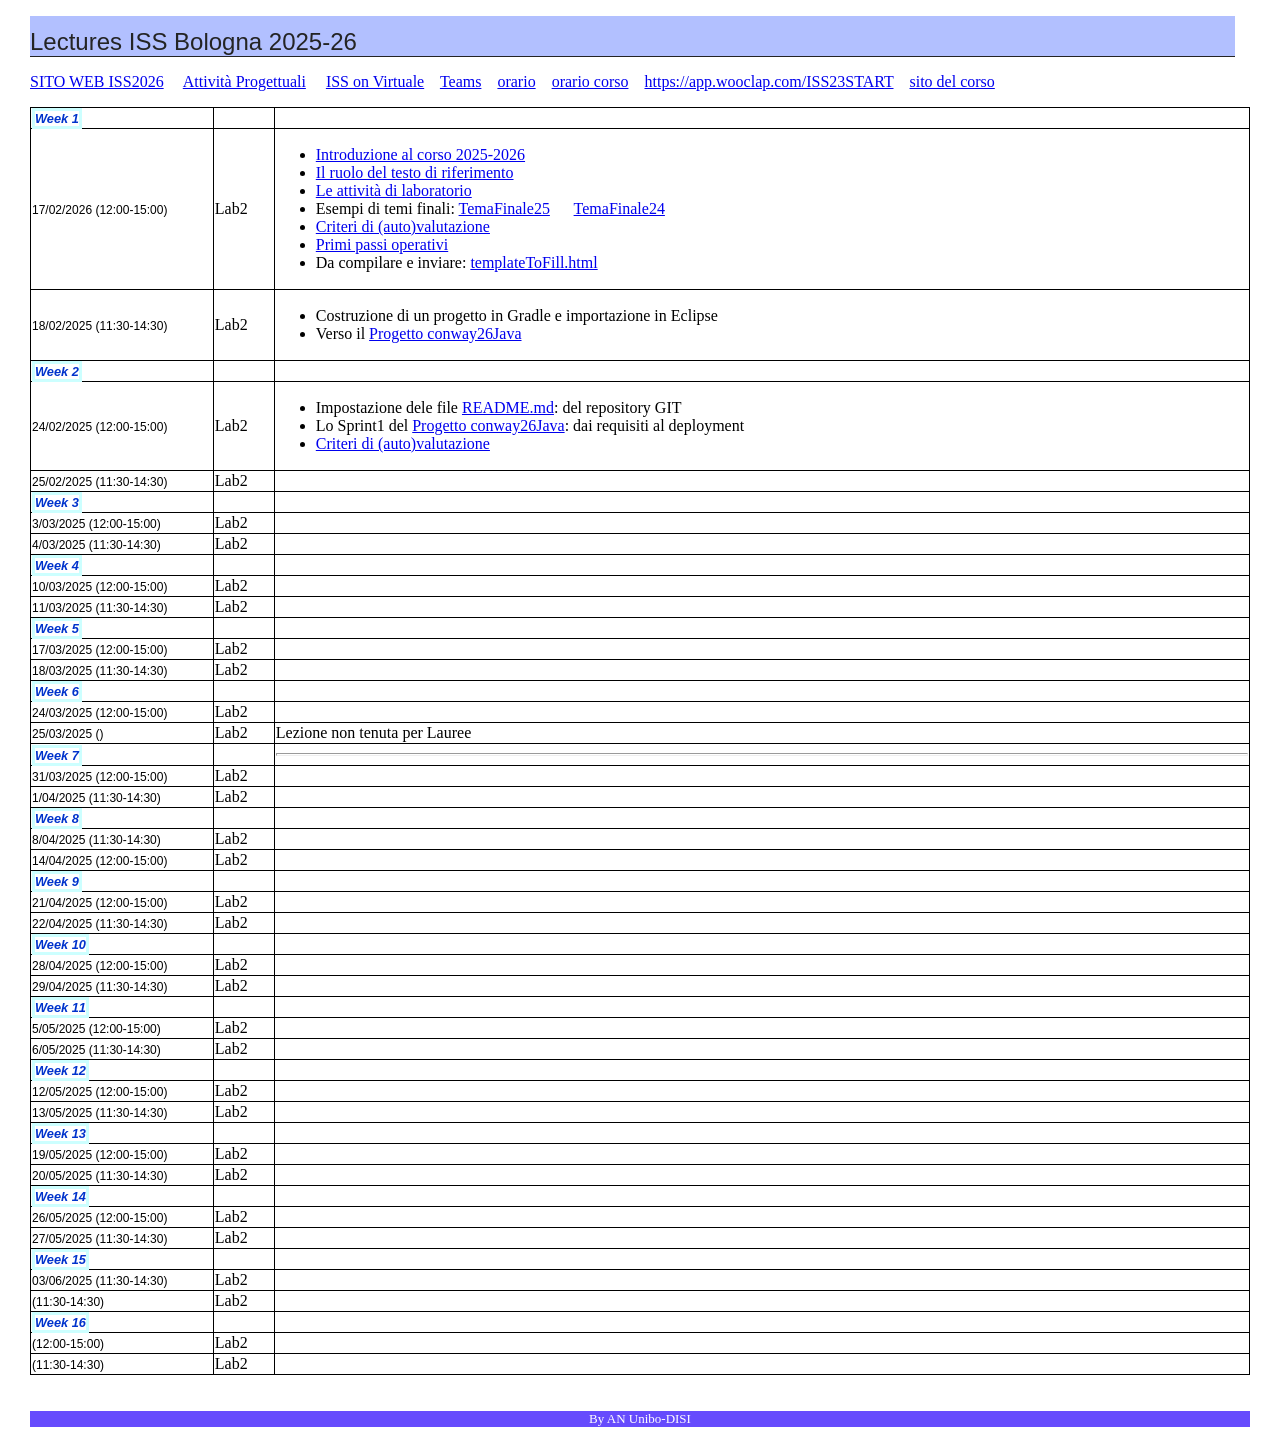
<file: docs/LectureBologna2026.html>
<!DOCTYPE html PUBLIC "-//W3C//DTD HTML 4.01//EN" "http://www.w3.org/TR/html4/strict.dtd">
<html>


 <meta content="text/html; charset=utf-8" http-equiv="Content-Type" />
<head>
<style type="text/css">
body
{
    margin-left:  30px;
    margin-right: 30px;
};

P
{
    font-family: Tahoma;
    font-size: 10pt;
};

a, a:visited, a:active, a:link, a:hover {
    text-decoration: underline;
    color: #545454;
    background-color: transparent;
}

a:hover {
    background-color: #cccccc;
}


hr {
    clear: both;
    height: 1px;
    color: #242424;
    background-color: transparent;
}

h1, h2, h3 {
    color: #242424;
    clear: left;
    font: 100% Tahoma, Helvetica, Arial, sans-serif;
    margin: 10;
    margin-right: 15px;
    margin-bottom: 0.5em;
    padding-top: 0.5em;
    border-bottom: 1px solid #242424;
}

h1 {
    font-size: 150%;
    background-color: #b2c0ff;
}

h2 {
    background-color: #d9fbff;
    font-size: 110%;
}

h3 {
	background-color: #e6ccff;
    font-size: 80%;
}
h4 {
    background-color: #99ffcc;
    font-size: 100%;
	width: 750px;
}
#i {
    color: #ff1010;
}
tt{
	font-family: "Arial";
    font-size: 80%;
	color: #006600;
}
em{
	font-family: "Arial";
    font-size: 80%;
	font-weight: bold;
	border-style:solid;
	border-color: #ccffff;
    color: #0033cc;
}
bc{
	font-family: "Arial";
	font-size: 80%;
	font-weight: bold;
    color: #990000;
	background-color: #fcf8c7;
}
k{
	font-family: "Arial";
	font-weight: bold;
    color: #990000;
	 
}
ks{
	font-family: "Arial";
	font-weight: bold;
    color: #0000CD	;
	 
}
kc{
	font-family: "Arial";
	font-weight: bold;
    color: #008000	;
	 
}
pre{
	font-family: "Helvetica";
	font-size: 90%;
	background-color: #fcf8c7;
	border: 1px solid blue;
}
m{
	font-family: "Helvetica";
	line-height: 100%;
 	font-size: 75%;
}
div.body{
	width: 800px;
    font-size: 18px;
}    
div.req{
	background-color: #d9ffb3;
    font-size: 18px;
	width: 700px;
    border: 3px solid green;
    padding: 15px;
    margin: 10px;
}       
div.remark{
	background-color: #E3F2FD;
    border: 1.5px solid #d5f2ed;
    padding: 15px;
    margin: 10px;
	border-radius: 25px;
}
table, th, td {
  border: 1px solid black;
  border-collapse: collapse;
}     
 
</style>
<title>LecturesBO2026</title>
</head>
<body>
    
<div class="container wrapper">   

<div id="top">
    <h1 id="h3">Lectures ISS Bologna 2025-26</h1>
    <p> 
    <a href="https://www.unibo.it/it/studiare/insegnamenti-competenze-trasversali-moocs/insegnamenti/insegnamento/2025/517543" target="web">SITO WEB ISS2026</a> &nbsp;&nbsp;&nbsp;
    <a href="https://www.unibo.it/it/studiare/insegnamenti-competenze-trasversali-moocs/insegnamenti/insegnamento/2025/517558" target="web">Attività Progettuali</a> &nbsp;&nbsp;&nbsp;
	<a href="https://virtuale.unibo.it/course/view.php?id=56762" target="web">ISS on Virtuale</a>&nbsp;&nbsp;&nbsp;
	<a href="https://teams.microsoft.com/dl/launcher/launcher.html?url=%2F_%23%2Fl%2Fmeetup-join%2F19%3Ameeting_OGU3ZDQyMmMtOWQ1NS00YTZkLWFiODUtY2NiNDc1MmViNTA2%40thread.v2%2F0%3Fcontext%3D%257b%2522Tid%2522%253a%2522e99647dc-1b08-454a-bf8c-699181b389ab%2522%252c%2522Oid%2522%253a%252230bff848-0ba2-44c9-9553-393c2818f0d1%2522%257d%26anon%3Dtrue&type=meetup-join&deeplinkId=0d0e71c9-44a7-45f5-9e67-d4d3af4882ac&directDl=true&msLaunch=true&enableMobilePage=true&suppressPrompt=true">Teams</a>&nbsp;&nbsp;&nbsp;
	<a href="https://corsi.unibo.it/magistrale/ingegneriainformatica/orario-lezioni" target="web">orario</a>&nbsp;&nbsp;&nbsp;
	<a href="https://www.unibo.it/it/studiare/insegnamenti-competenze-trasversali-moocs/insegnamenti/insegnamento/2025/517543/orariolezioni" target="web">
	orario corso</a>&nbsp;&nbsp;&nbsp;
	<a href="https://app.wooclap.com/ISS23START" target="web">https://app.wooclap.com/ISS23START</a>&nbsp;&nbsp;&nbsp;
	<a href="https://github.com/anatali/issLab2026" target="web">sito del corso</a>&nbsp;&nbsp;&nbsp;	
	
	<!-- Panopto  cartella del corso con Id: a0fe5e4b-a1ae-4772-97a4-ae42012435ee 
	<a href="html/Studenti2025.html" target="web">Frequentanti 2025</a>&nbsp;&nbsp;&nbsp;
	 http://panopto.unibo.it
	 https://www.unibo.it/it/didattica/insegnamenti/insegnamento/2020/385373
	 -->
	</p>
</div> 
 
<div id="main"> 
  

<table style="width:100%" border="1">
<!--
    Week 1 
-->
<tr><td style="width:15%"><em>Week 1</em></td><td style="width:5%"></td>
<td></td>
</tr>    
   

<tr><td><m>17/02/2026 (12:00-15:00)</m></td><td>Lab2</td> 
<td>  
<ul>
<li> <a href="https://anatali.github.io/issLab2026/Introduzione%20al%20corso.html" target="web">Introduzione al corso 2025-2026</a> </li>
<li> <a href="https://anatali.github.io/issLab2026/Attività%20di%20laboratorio.html#il-ruolo-del-testo-di-riferimento" target="web">Il ruolo del testo di riferimento</a></li>
<li><a href="https://anatali.github.io/issLab2026/Attività%20di%20laboratorio.html#organizzazione-delle-attivita" target="web">Le attività di laboratorio</a></li>
<li>Esempi di temi finali: 
<a href="https://anatali.github.io/issLab2026/TemaFinale25.html" target="web">TemaFinale25</a>&nbsp; &nbsp; &nbsp; 
<a href="https://anatali.github.io/issLab2026/TemaFinale24.html" target="web">TemaFinale24</a>  
</li>
<li><a href="https://anatali.github.io/issLab2026/La%20(auto)valutazione.html" target="web">Criteri di (auto)valutazione </a></li>
<li><a href="https://anatali.github.io/issLab2026/Primi%20passi%20operativi.html" target="web">Primi passi operativi</a></li>
<li>Da compilare e inviare: <a href="https://anatali.github.io/issLab2026/_static/templateToFill.html" target="web">templateToFill.html</a></li>

</ul>
 

   
</td>
</tr>  
 
 
<tr><td><m>18/02/2025 (11:30-14:30)</m></td><td>Lab2</td> 
<td>
 
<ul>
<li>Costruzione di un progetto in Gradle e importazione in Eclipse</li>
<li>Verso il <a href="https://anatali.github.io/issLab2026/Project%20conway26Java.html" target="web">Progetto conway26Java</a> </li>
 
</ul>
 
</td>
</tr> 
 
<!--    
    Week 2
-->
<tr><td><em>Week 2</em></td><td></td><td></td></tr>    
<tr><td><m>24/02/2025 (12:00-15:00)</m></td><td>Lab2 </td> 
<td> 
<ul>
<li>Impostazione dele file 
<a href="https://anatali.github.io/issLab2026/Project conway26Java.html#il-file-readme-md" target="web">README.md</a>:
del repository GIT </li>
<li>Lo Sprint1 del 
<a href="https://anatali.github.io/issLab2026/Project conway26Java.html#conway26java-dai-requisiti-al-deployment" target="web">Progetto conway26Java</a>:
dai requisiti al deployment </li>
<li><a href="https://anatali.github.io/issLab2026/La%20(auto)valutazione.html" target="web">Criteri di (auto)valutazione </a></li>
</ul>
</td>
</tr>  
   
<tr><td><m>25/02/2025 (11:30-14:30)</m></td><td>Lab2 </td> 
<td> 

</td>
</tr>


<!--
    Week 3
-->
<tr><td><em>Week 3</em></td><td></td><td></td></tr>    
    
  
<tr><td><m>3/03/2025 (12:00-15:00)</m></td><td>Lab2 </td> 
<td> 

</td>
</tr>  
   
<tr><td><m>4/03/2025 (11:30-14:30)</m></td><td>Lab2 </td> 
<td> 

</td>
</tr>

<!--
    Week 4
-->
<tr><td><em>Week 4</em></td><td></td><td></td></tr>    
    
  
<tr><td><m>10/03/2025 (12:00-15:00)</m></td><td>Lab2 </td> 
<td> 

</td>
</tr>  
   
<tr><td><m>11/03/2025 (11:30-14:30)</m></td><td>Lab2 </td> 
<td> 


</td>
</tr>

<!--
    Week 5
-->
<tr><td><em>Week 5</em></td><td></td><td></td></tr>    
<tr><td><m>17/03/2025 (12:00-15:00)</m></td><td>Lab2 </td> 
<td> 

</td>
</tr>  
   
<tr><td><m>18/03/2025 (11:30-14:30)</m></td><td>Lab2 </td> 
<td> 

</td>
</tr>

<!--
    Week 6
-->
<tr><td><em>Week 6</em></td><td></td><td></td></tr>  

<tr><td><m>24/03/2025 (12:00-15:00)</m></td><td>Lab2 </td> 
<td> 
 

</td>
</tr>  

<tr><td><m>25/03/2025 ()</m></td><td>Lab2 </td> 
<td> 
Lezione non tenuta per Lauree

</td>
</tr>  
   
 

 

<!--
    Week 7
-->
<tr><td><em>Week 7</em></td><td></td><td><hr/></td></tr>    
    

<tr><td><m>31/03/2025 (12:00-15:00)</m></td><td>Lab2 </td> 
<td> 

</td>
</tr>  
   
<tr><td><m>1/04/2025 (11:30-14:30)</m></td><td>Lab2 </td> 
<td> 

</td>
</tr>

<!--
    Week 8
-->
<tr><td><em>Week 8</em></td><td></td><td></td></tr>    


<tr><td><m>8/04/2025 (11:30-14:30)</m></td><td>Lab2 </td> 
<td> 


</td>
</tr>  
   
<tr><td><m>14/04/2025 (12:00-15:00)</m></td><td>Lab2 </td> 
<td> 


</td>
</tr>
 

<!--
    Week 9
-->
<tr><td><em>Week 9</em></td><td></td><td></td></tr>    
    
<tr><td><m>21/04/2025 (12:00-15:00)</m></td><td>Lab2 </td> 
<td> 


</td>
</tr>  
   
<tr><td><m>22/04/2025 (11:30-14:30)</m></td><td>Lab2 </td> 
<td> 

</td>
</tr>

<!--
    Week 10
-->
<tr><td><em>Week 10</em></td><td></td><td></td></tr>    
    
<tr><td><m>28/04/2025 (12:00-15:00)</m></td><td>Lab2 </td> 
<td> 

</td>
</tr>  
   
<tr><td><m>29/04/2025 (11:30-14:30)</m></td><td>Lab2 </td> 
<td> 


</td>
</tr>


<!--
    Week 11
-->
<tr><td><em>Week 11</em></td><td></td><td></td></tr>    
    
 

<tr><td><m>5/05/2025 (12:00-15:00)</m></td><td>Lab2 </td> 
<td> 

</td>
</tr>  
   
<tr><td><m>6/05/2025 (11:30-14:30)</m></td><td>Lab2 </td> 
<td> 

</td>
</tr>

<!--
    Week 12
-->
<tr><td><em>Week 12	</em></td><td></td><td></td></tr>    
   
<tr><td><m>12/05/2025 (12:00-15:00)</m></td><td>Lab2 </td> 
<td> 

</td>
</tr>  
   
<tr><td><m>13/05/2025 (11:30-14:30)</m></td><td>Lab2 </td> 
<td> 


</td>
</tr>



<!--
    Week 13
-->
<tr><td><em>Week 13</em></td><td></td><td></td></tr>    

<tr><td><m>19/05/2025 (12:00-15:00)</m></td><td>Lab2 </td> 
<td> 

</td>
</tr>  
   
<tr><td><m>20/05/2025 (11:30-14:30)</m></td><td>Lab2 </td> 
<td> 

</td>
</tr>





<!--
    Week 14
-->

<tr><td><em>Week 14</em></td><td></td><td></td></tr>    
<tr><td><m>26/05/2025 (12:00-15:00)</m></td><td>Lab2 </td> 
<td> 

</td>
</tr>  
   
<tr><td><m>27/05/2025 (11:30-14:30)</m></td><td>Lab2 </td> 
<td> 

</td>
</tr>

<!--
    Week 15
-->
<tr><td><em>Week 15</em></td><td></td><td></td></tr>    
    
 <tr><td><m>03/06/2025 (11:30-14:30)</m></td><td>Lab2 </td> 
<td> 

</td>
</tr>  
   
<tr><td><m>(11:30-14:30)</m></td><td>Lab2 </td> 
<td> 

</td>
</tr>
</tr> 

<!--
    Week 16
-->
<tr><td><em>Week 16</em></td><td></td><td></td></tr>    
    

<tr><td><m> (12:00-15:00)</m></td><td>Lab2 </td> 
<td> 
 

</td>
</tr>  
   
<tr><td><m>  (11:30-14:30)</m></td><td>Lab2 </td> 
<td> 


</td>
</tr>


</table>   


 


 
 <br/> <br/>
 </div>    


    

<div style="background-color:rgba(86, 56, 253, 0.9); width:100%;text-align:center;font-size:small;color:white">
By AN  Unibo-DISI    
</div>
    
 </div>  
   
 
</body></html>
</file>
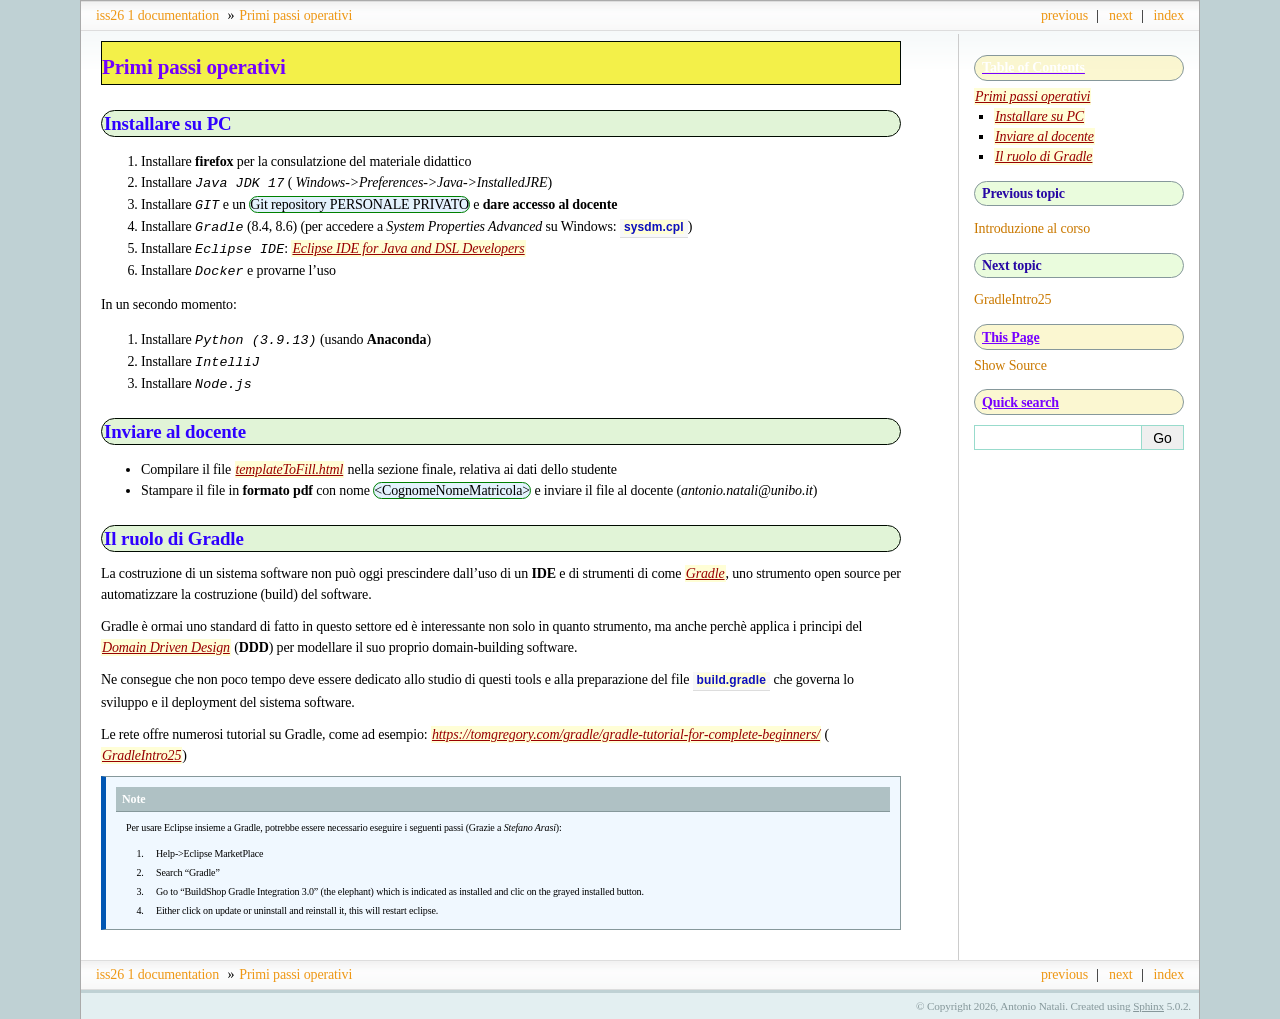
<file: docs/Primi passi operativi.html>
<!DOCTYPE html>

<html lang="en">
  <head>
    <meta charset="utf-8" />
    <meta name="viewport" content="width=device-width, initial-scale=1.0" /><meta name="generator" content="Docutils 0.18.1: http://docutils.sourceforge.net/" />

    <title>Primi passi operativi &#8212; iss26 1 documentation</title>
    <link rel="stylesheet" type="text/css" href="_static/pygments.css" />
    <link rel="stylesheet" type="text/css" href="_static/sphinxdoc.css" />
    <link rel="stylesheet" type="text/css" href="_static/custom.css" />
    <script data-url_root="./" id="documentation_options" src="_static/documentation_options.js"></script>
    <script src="_static/jquery.js"></script>
    <script src="_static/underscore.js"></script>
    <script src="_static/_sphinx_javascript_frameworks_compat.js"></script>
    <script src="_static/doctools.js"></script>
    <script src="_static/custom.js"></script>
    <link rel="canonical" href="https://anatali.github.io/issLab2026/Primi passi operativi.html" />
    <link rel="index" title="Index" href="genindex.html" />
    <link rel="search" title="Search" href="search.html" />
    <link rel="next" title="GradleIntro25" href="GradleIntro25.html" />
    <link rel="prev" title="Introduzione al corso" href="Introduzione%20al%20corso.html" /> 
  </head><body>
    <div class="related" role="navigation" aria-label="related navigation">
      <h3>Navigation</h3>
      <ul>
        <li class="right" style="margin-right: 10px">
          <a href="genindex.html" title="General Index"
             accesskey="I">index</a></li>
        <li class="right" >
          <a href="GradleIntro25.html" title="GradleIntro25"
             accesskey="N">next</a> |</li>
        <li class="right" >
          <a href="Introduzione%20al%20corso.html" title="Introduzione al corso"
             accesskey="P">previous</a> |</li>
        <li class="nav-item nav-item-0"><a href="index.html">iss26 1 documentation</a> &#187;</li>
        <li class="nav-item nav-item-this"><a href="">Primi passi operativi</a></li> 
      </ul>
    </div>  

    <div class="document">
      <div class="documentwrapper">
        <div class="bodywrapper">
          <div class="body" role="main">
            
  <section id="primi-passi-operativi">
<h1>Primi passi operativi<a class="headerlink" href="#primi-passi-operativi" title="Permalink to this heading">¶</a></h1>
<section id="installare-su-pc">
<h2>Installare su PC<a class="headerlink" href="#installare-su-pc" title="Permalink to this heading">¶</a></h2>
<ol class="arabic simple">
<li><p>Installare <strong>firefox</strong> per la consulatzione del materiale didattico</p></li>
<li><p>Installare <cite>Java JDK 17</cite> ( <em>Windows-&gt;Preferences-&gt;Java-&gt;InstalledJRE</em>)</p></li>
<li><p>Installare <cite>GIT</cite> e un <span class="remark">Git repository PERSONALE PRIVATO</span> e <strong>dare accesso al docente</strong></p></li>
<li><p>Installare <cite>Gradle</cite>  (8.4, 8.6)
(per accedere a <em>System Properties Advanced</em> su Windows: <code class="docutils literal notranslate"><span class="pre">sysdm.cpl</span></code>)</p></li>
<li><p>Installare  <cite>Eclipse IDE</cite>: <a class="reference external" href="https://www.eclipse.org/downloads/packages/">Eclipse IDE for Java and DSL Developers</a></p></li>
<li><p>Installare <cite>Docker</cite> e provarne l’uso</p></li>
</ol>
<p>In un secondo momento:</p>
<ol class="arabic simple">
<li><p>Installare <cite>Python (3.9.13)</cite> (usando <strong>Anaconda</strong>)</p></li>
<li><p>Installare <cite>IntelliJ</cite></p></li>
<li><p>Installare <cite>Node.js</cite></p></li>
</ol>
</section>
<section id="inviare-al-docente">
<h2>Inviare al docente<a class="headerlink" href="#inviare-al-docente" title="Permalink to this heading">¶</a></h2>
<ul class="simple">
<li><p>Compilare il file <a class="reference external" href="_static/templateToFill.html">templateToFill.html</a> nella sezione finale, relativa ai dati dello studente</p></li>
<li><p>Stampare il file in <strong>formato pdf</strong> con nome <span class="remark">&lt;CognomeNomeMatricola&gt;</span> e inviare il file al docente
(<em>antonio.natali&#64;unibo.it</em>)</p></li>
</ul>
</section>
<section id="il-ruolo-di-gradle">
<h2>Il ruolo di Gradle<a class="headerlink" href="#il-ruolo-di-gradle" title="Permalink to this heading">¶</a></h2>
<p>La costruzione di un sistema software non può oggi prescindere dall’uso di un <strong>IDE</strong> e di
strumenti di come <a class="reference external" href="https://gradle.org/">Gradle</a>, uno strumento open source per automatizzare la costruzione (build)
del software.</p>
<p>Gradle è ormai uno standard di fatto in questo settore ed è interessante non solo in quanto
strumento, ma anche perchè applica i principi del <a class="reference external" href="https://it.wikipedia.org/wiki/Domain-driven_design">Domain Driven Design</a> (<strong>DDD</strong>)
per modellare il suo proprio  domain-building software.</p>
<p>Ne consegue che non poco tempo deve essere dedicato allo studio di questi tools e
alla preparazione del file <code class="docutils literal notranslate"><span class="pre">build.gradle</span></code> che governa lo sviluppo e il deployment
del sistema software.</p>
<p>Le rete offre numerosi tutorial su Gradle, come ad esempio:
<a class="reference external" href="https://tomgregory.com/gradle/gradle-tutorial-for-complete-beginners/">https://tomgregory.com/gradle/gradle-tutorial-for-complete-beginners/</a>
( <a class="reference internal" href="GradleIntro25.html#gradleintro25"><span class="std std-ref">GradleIntro25</span></a>)</p>
<div class="admonition note">
<p class="admonition-title">Note</p>
<p>Per usare Eclipse insieme a Gradle, potrebbe essere necessario eseguire i seguenti passi
(Grazie a <em>Stefano Arasi</em>):</p>
<ol class="arabic simple">
<li><p>Help-&gt;Eclipse MarketPlace</p></li>
<li><p>Search “Gradle”</p></li>
<li><p>Go to “BuildShop Gradle Integration 3.0” (the elephant) which is indicated as installed and
clic on the grayed installed button.</p></li>
<li><p>Either click on update or uninstall and reinstall it, this will restart eclipse.</p></li>
</ol>
</div>
</section>
</section>


            <div class="clearer"></div>
          </div>
        </div>
      </div>
      <div class="sphinxsidebar" role="navigation" aria-label="main navigation">
        <div class="sphinxsidebarwrapper">
  <div>
    <h3><a href="index.html">Table of Contents</a></h3>
    <ul>
<li><a class="reference internal" href="#">Primi passi operativi</a><ul>
<li><a class="reference internal" href="#installare-su-pc">Installare su PC</a></li>
<li><a class="reference internal" href="#inviare-al-docente">Inviare al docente</a></li>
<li><a class="reference internal" href="#il-ruolo-di-gradle">Il ruolo di Gradle</a></li>
</ul>
</li>
</ul>

  </div>
  <div>
    <h4>Previous topic</h4>
    <p class="topless"><a href="Introduzione%20al%20corso.html"
                          title="previous chapter">Introduzione al corso</a></p>
  </div>
  <div>
    <h4>Next topic</h4>
    <p class="topless"><a href="GradleIntro25.html"
                          title="next chapter">GradleIntro25</a></p>
  </div>
  <div role="note" aria-label="source link">
    <h3>This Page</h3>
    <ul class="this-page-menu">
      <li><a href="_sources/Primi passi operativi.rst.txt"
            rel="nofollow">Show Source</a></li>
    </ul>
   </div>
<div id="searchbox" style="display: none" role="search">
  <h3 id="searchlabel">Quick search</h3>
    <div class="searchformwrapper">
    <form class="search" action="search.html" method="get">
      <input type="text" name="q" aria-labelledby="searchlabel" autocomplete="off" autocorrect="off" autocapitalize="off" spellcheck="false"/>
      <input type="submit" value="Go" />
    </form>
    </div>
</div>
<script>document.getElementById('searchbox').style.display = "block"</script>
        </div>
      </div>
      <div class="clearer"></div>
    </div>
    <div class="related" role="navigation" aria-label="related navigation">
      <h3>Navigation</h3>
      <ul>
        <li class="right" style="margin-right: 10px">
          <a href="genindex.html" title="General Index"
             >index</a></li>
        <li class="right" >
          <a href="GradleIntro25.html" title="GradleIntro25"
             >next</a> |</li>
        <li class="right" >
          <a href="Introduzione%20al%20corso.html" title="Introduzione al corso"
             >previous</a> |</li>
        <li class="nav-item nav-item-0"><a href="index.html">iss26 1 documentation</a> &#187;</li>
        <li class="nav-item nav-item-this"><a href="">Primi passi operativi</a></li> 
      </ul>
    </div>
    <div class="footer" role="contentinfo">
        &#169; Copyright 2026, Antonio Natali.
      Created using <a href="https://www.sphinx-doc.org/">Sphinx</a> 5.0.2.
    </div>
  </body>
</html>
</file>
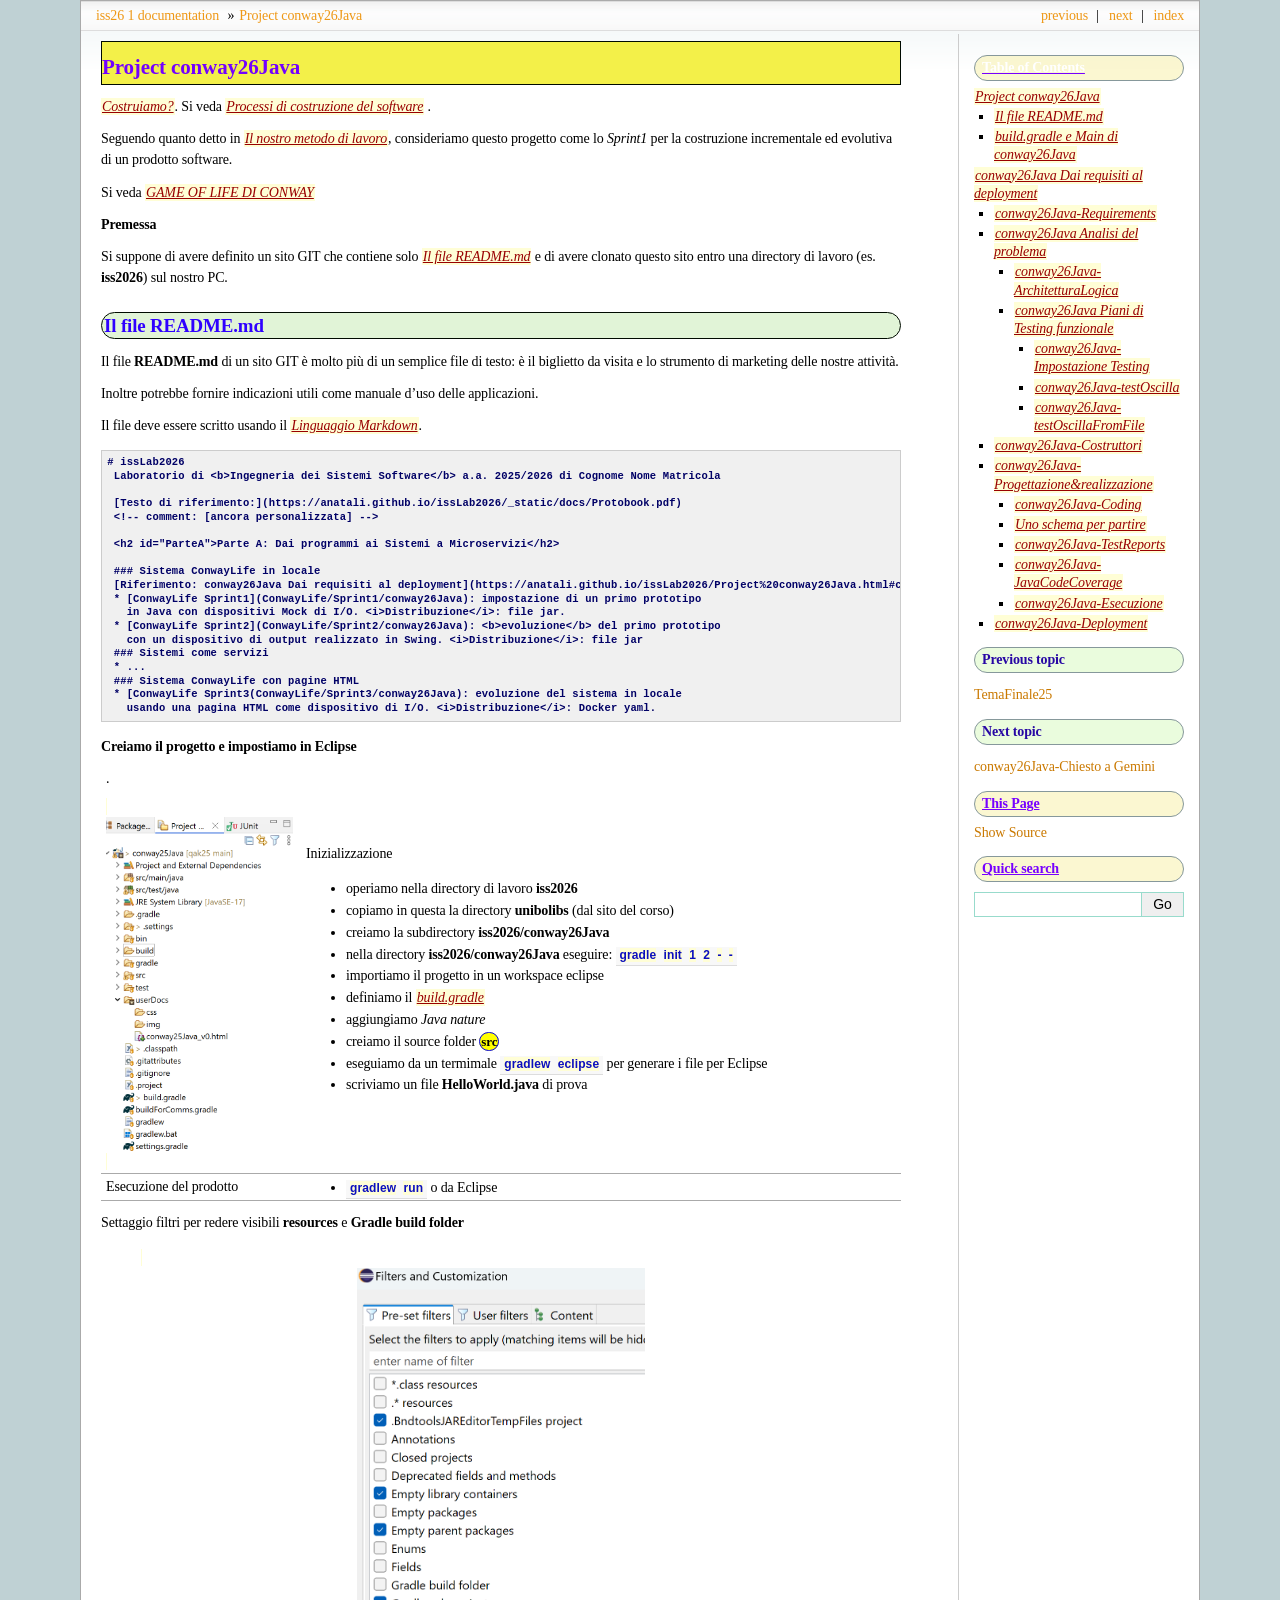
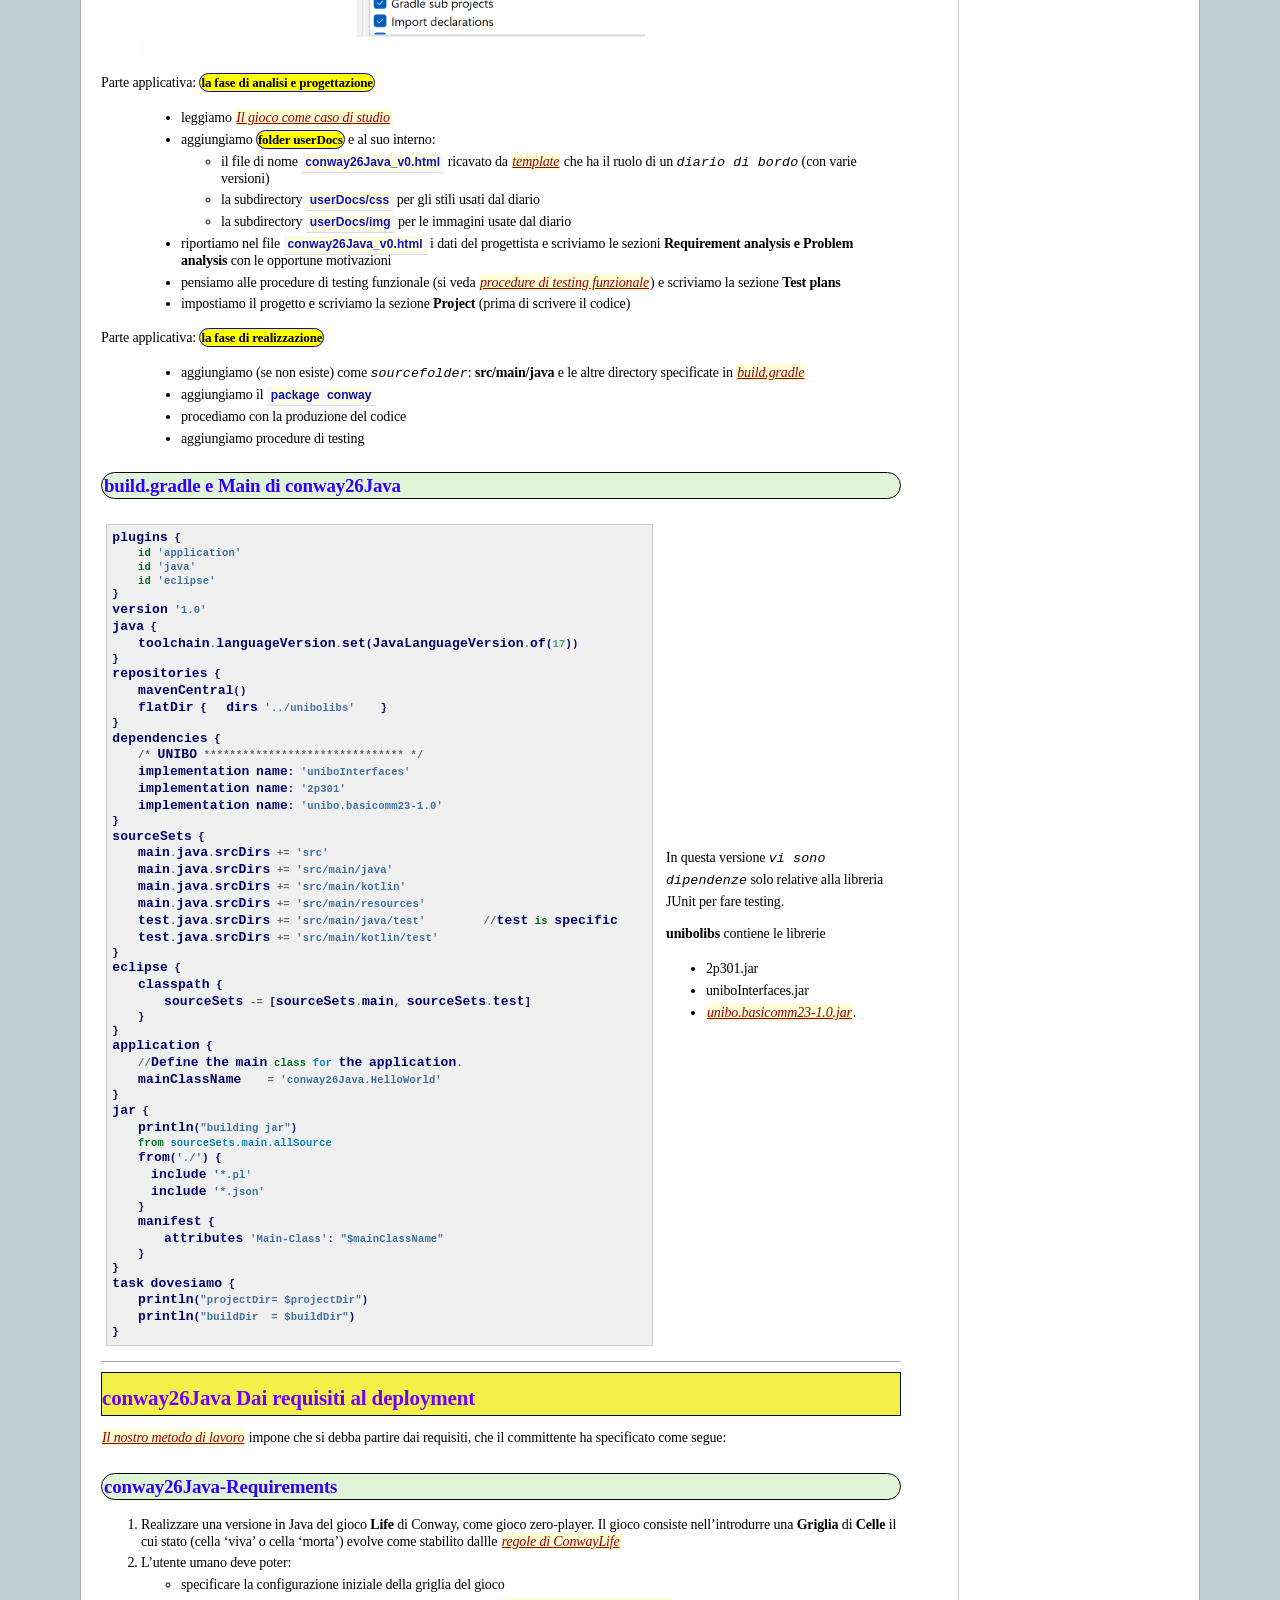
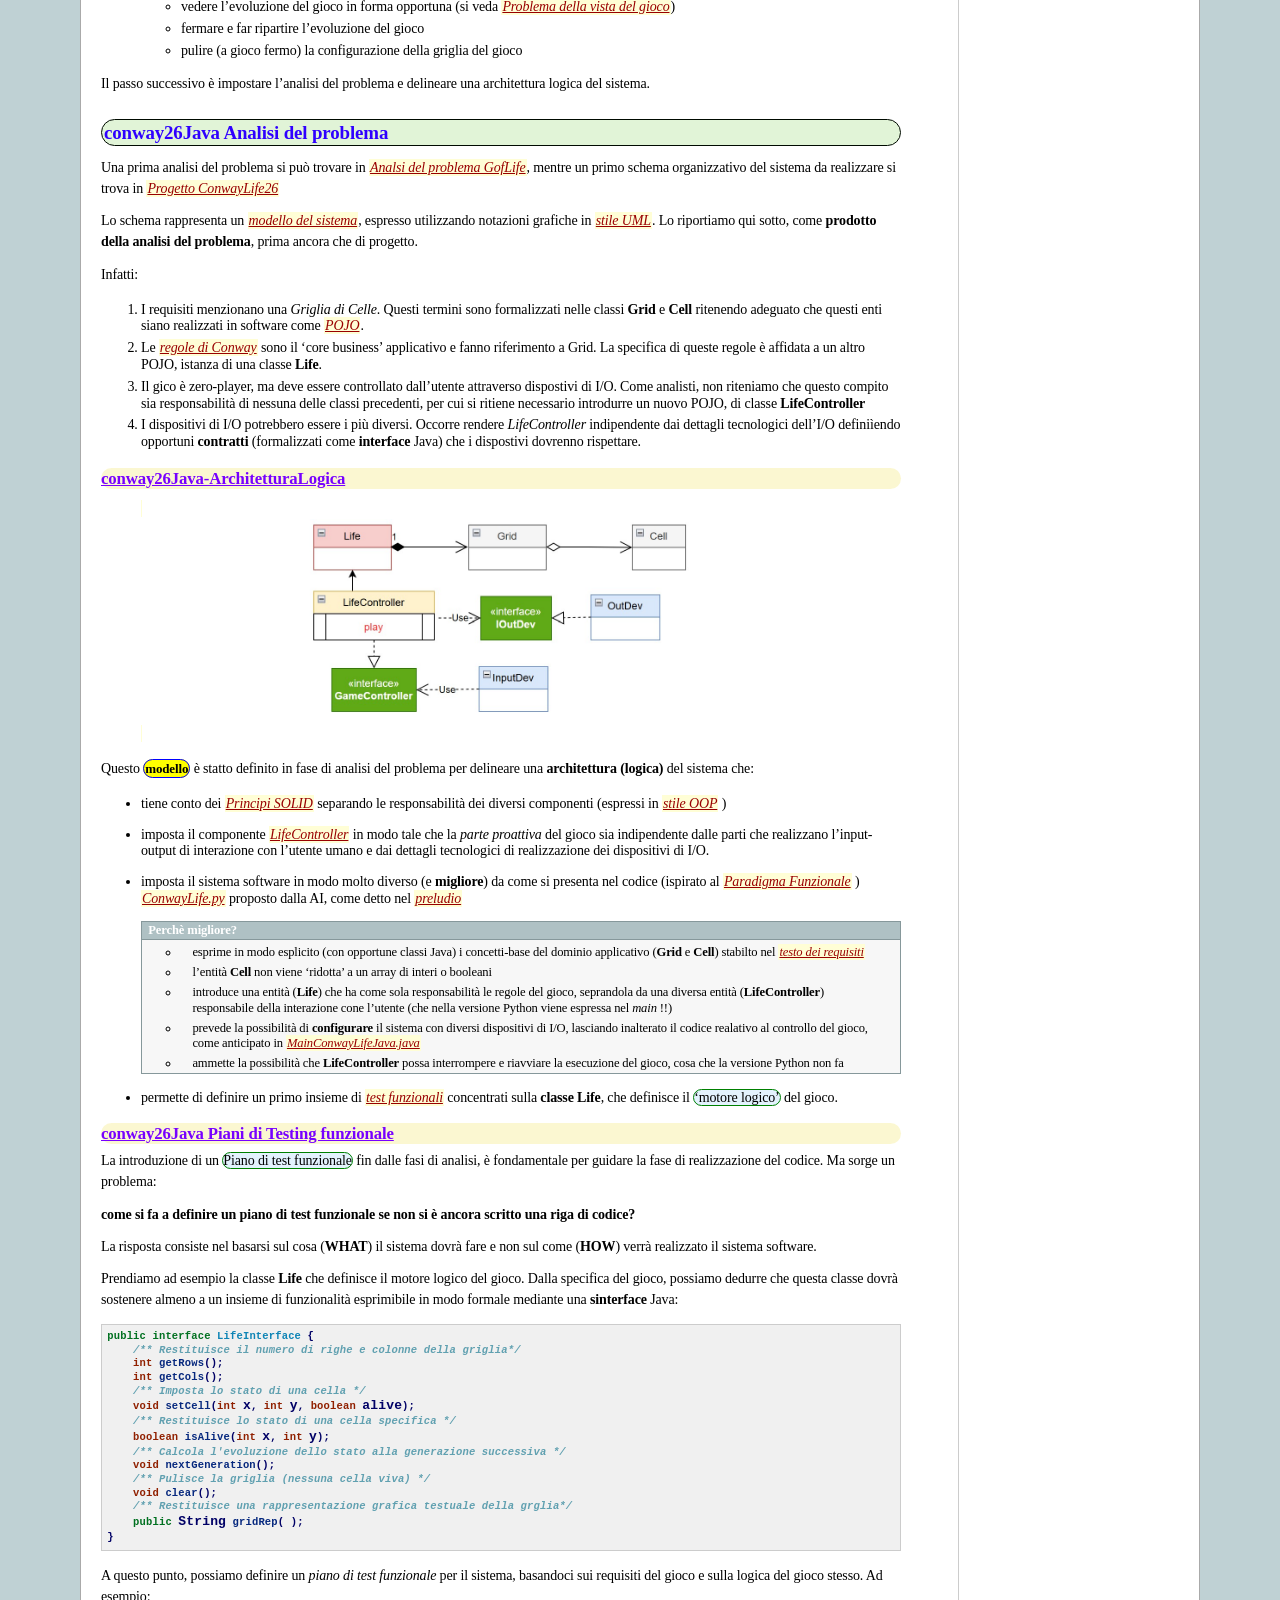
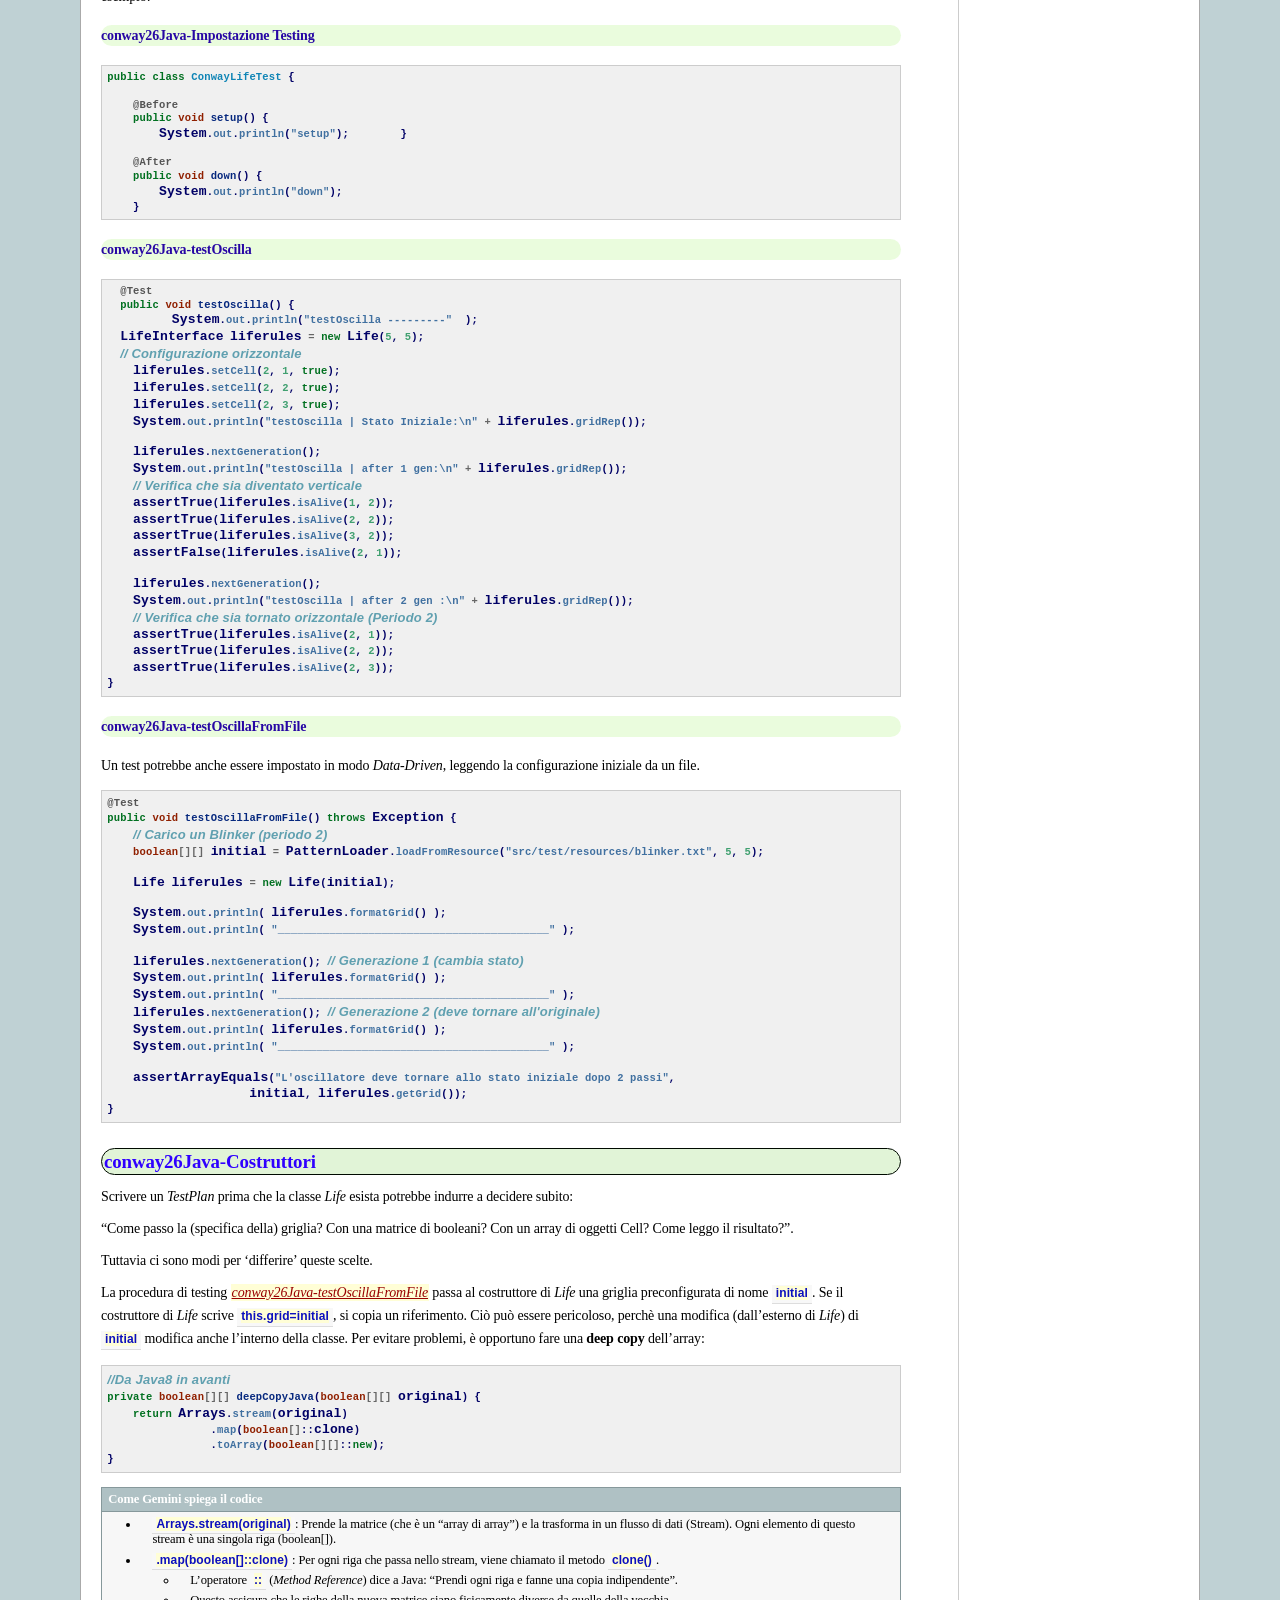
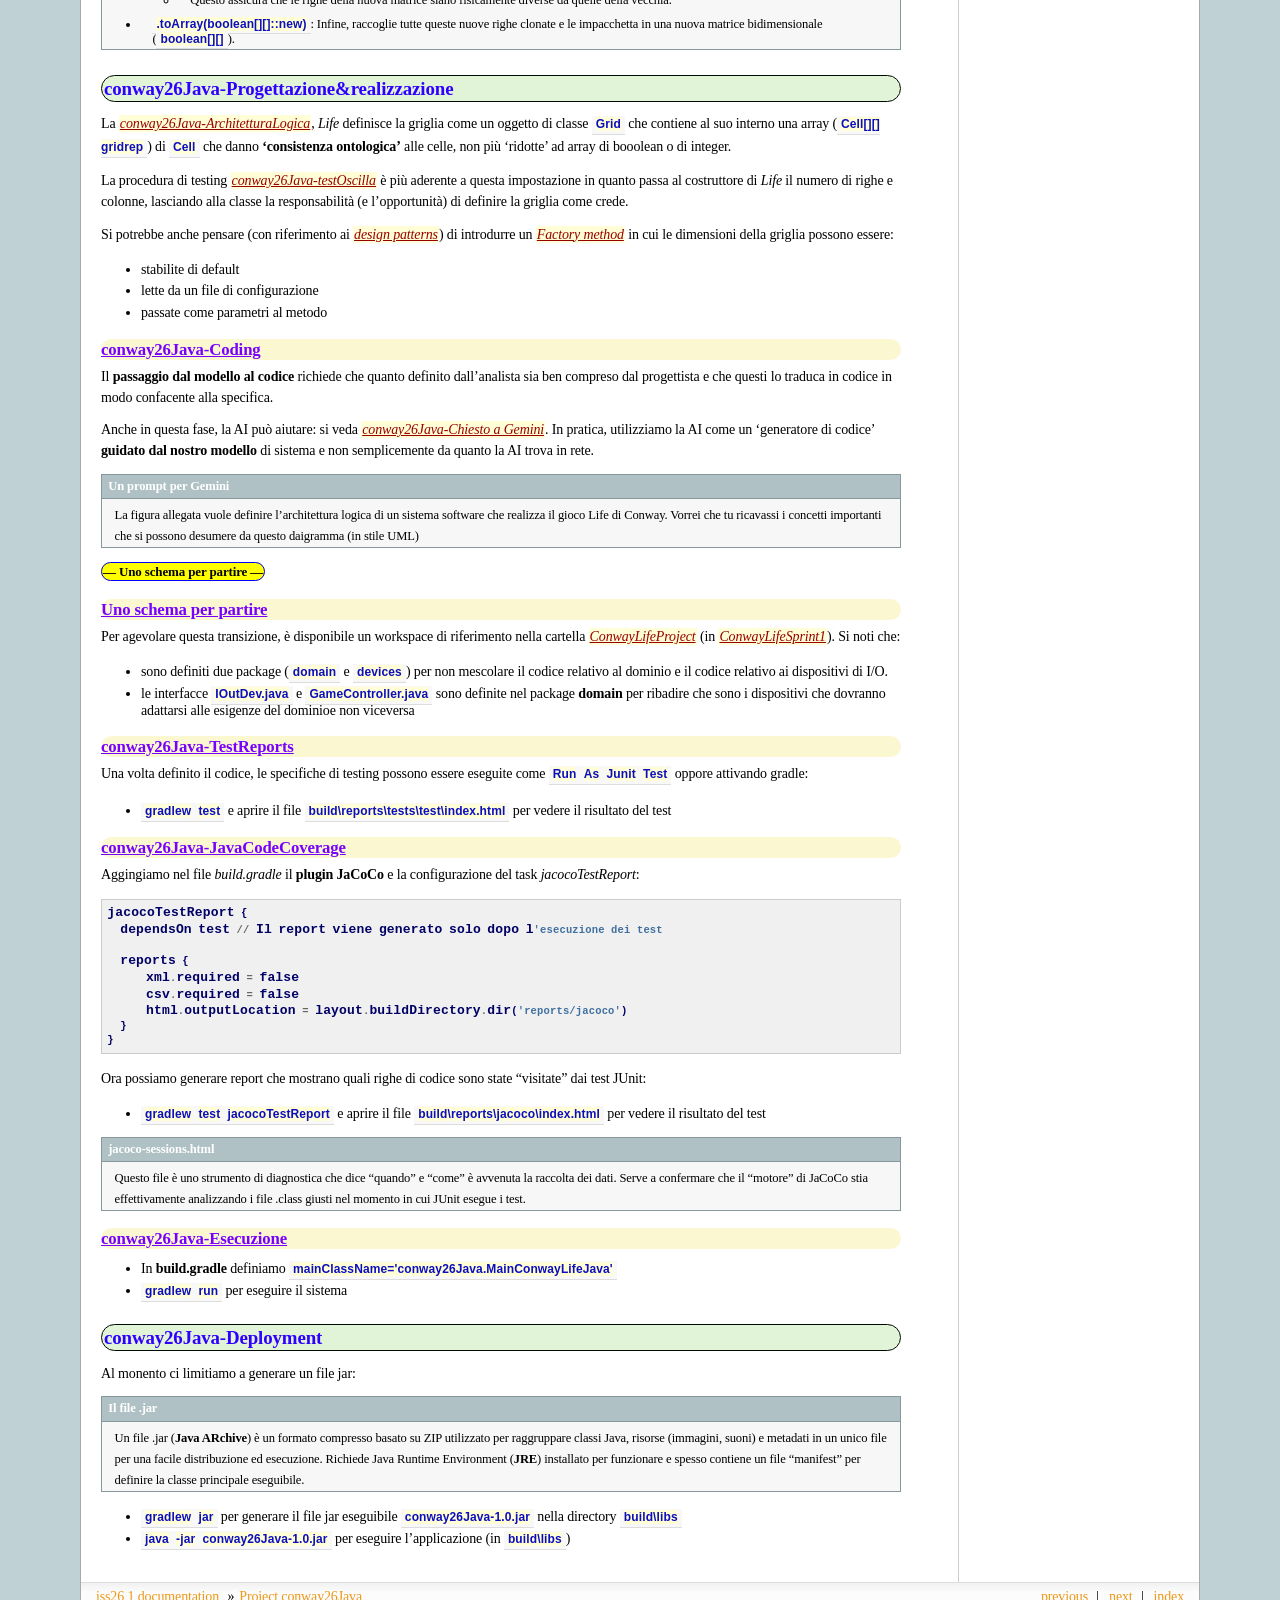
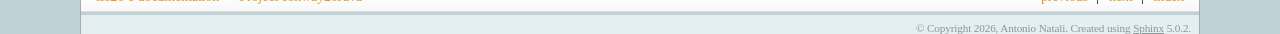
<file: docs/Project conway26Java.html>
<!DOCTYPE html>

<html lang="en">
  <head>
    <meta charset="utf-8" />
    <meta name="viewport" content="width=device-width, initial-scale=1.0" /><meta name="generator" content="Docutils 0.18.1: http://docutils.sourceforge.net/" />

    <title>Project conway26Java &#8212; iss26 1 documentation</title>
    <link rel="stylesheet" type="text/css" href="_static/pygments.css" />
    <link rel="stylesheet" type="text/css" href="_static/sphinxdoc.css" />
    <link rel="stylesheet" type="text/css" href="_static/custom.css" />
    <script data-url_root="./" id="documentation_options" src="_static/documentation_options.js"></script>
    <script src="_static/jquery.js"></script>
    <script src="_static/underscore.js"></script>
    <script src="_static/_sphinx_javascript_frameworks_compat.js"></script>
    <script src="_static/doctools.js"></script>
    <script src="_static/custom.js"></script>
    <link rel="index" title="Index" href="genindex.html" />
    <link rel="search" title="Search" href="search.html" />
    <link rel="next" title="conway26Java-Chiesto a Gemini" href="conway26Java-Chiesto%20a%20Gemini.html" />
    <link rel="prev" title="TemaFinale25" href="TemaFinale25.html" /> 
  </head><body>
    <div class="related" role="navigation" aria-label="related navigation">
      <h3>Navigation</h3>
      <ul>
        <li class="right" style="margin-right: 10px">
          <a href="genindex.html" title="General Index"
             accesskey="I">index</a></li>
        <li class="right" >
          <a href="conway26Java-Chiesto%20a%20Gemini.html" title="conway26Java-Chiesto a Gemini"
             accesskey="N">next</a> |</li>
        <li class="right" >
          <a href="TemaFinale25.html" title="TemaFinale25"
             accesskey="P">previous</a> |</li>
        <li class="nav-item nav-item-0"><a href="index.html">iss26 1 documentation</a> &#187;</li>
        <li class="nav-item nav-item-this"><a href="">Project conway26Java</a></li> 
      </ul>
    </div>  

    <div class="document">
      <div class="documentwrapper">
        <div class="bodywrapper">
          <div class="body" role="main">
            
  <section id="project-conway26java">
<h1>Project conway26Java<a class="headerlink" href="#project-conway26java" title="Permalink to this heading">¶</a></h1>
<p><a class="reference external" href="_static/docs/Protobook.pdf#section.5.8">Costruiamo?</a>. Si veda
<a class="reference external" href="_static/docs/Protobook.pdf#section.5.9">Processi di costruzione del software</a> .</p>
<p>Seguendo quanto detto in
<a class="reference external" href="_static/docs/Protobook.pdf#subsection.5.10.1">Il nostro metodo di lavoro</a>,
consideriamo questo progetto come lo <em>Sprint1</em>
per la costruzione incrementale ed evolutiva di un prodotto software.</p>
<p>Si veda <a class="reference external" href="_static/docs/Protobook.pdf#chapter.6">GAME OF LIFE DI CONWAY</a></p>
<p><strong>Premessa</strong></p>
<p>Si suppone di avere definito un sito GIT che contiene solo <a class="reference internal" href="#il-file-readme-md"><span class="std std-ref">Il file README.md</span></a>
e di avere clonato questo sito entro una directory di lavoro (es. <strong>iss2026</strong>)
sul nostro PC.</p>
<section id="il-file-readme-md">
<h2>Il file README.md<a class="headerlink" href="#il-file-readme-md" title="Permalink to this heading">¶</a></h2>
<p>Il file <strong>README.md</strong> di un sito GIT è molto più di un semplice file di testo:
è il biglietto da visita e lo strumento di marketing delle nostre attività.</p>
<p>Inoltre potrebbe fornire indicazioni utili come manuale d’uso delle applicazioni.</p>
<p>Il file deve essere scritto usando il <a class="reference external" href="https://it.wikipedia.org/wiki/Markdown">Linguaggio Markdown</a>.</p>
<div class="highlight-default notranslate"><div class="highlight"><pre><span></span># issLab2026
 Laboratorio di &lt;b&gt;Ingegneria dei Sistemi Software&lt;/b&gt; a.a. 2025/2026 di Cognome Nome Matricola

 [Testo di riferimento:](https://anatali.github.io/issLab2026/_static/docs/Protobook.pdf)
 &lt;!-- comment: [ancora personalizzata] --&gt;

 &lt;h2 id=&quot;ParteA&quot;&gt;Parte A: Dai programmi ai Sistemi a Microservizi&lt;/h2&gt;

 ### Sistema ConwayLife in locale
 [Riferimento: conway26Java Dai requisiti al deployment](https://anatali.github.io/issLab2026/Project%20conway26Java.html#conway26java-dai-requisiti-al-deployment)
 * [ConwayLife Sprint1](ConwayLife/Sprint1/conway26Java): impostazione di un primo prototipo
   in Java con dispositivi Mock di I/O. &lt;i&gt;Distribuzione&lt;/i&gt;: file jar.
 * [ConwayLife Sprint2](ConwayLife/Sprint2/conway26Java): &lt;b&gt;evoluzione&lt;/b&gt; del primo prototipo
   con un dispositivo di output realizzato in Swing. &lt;i&gt;Distribuzione&lt;/i&gt;: file jar
 ### Sistemi come servizi
 * ...
 ### Sistema ConwayLife con pagine HTML
 * [ConwayLife Sprint3(ConwayLife/Sprint3/conway26Java): evoluzione del sistema in locale
   usando una pagina HTML come dispositivo di I/O. &lt;i&gt;Distribuzione&lt;/i&gt;: Docker yaml.
</pre></div>
</div>
<p><strong>Creiamo il progetto e impostiamo in Eclipse</strong></p>
<table class="docutils align-default" style="width: 100%">
<colgroup>
<col style="width: 25%" />
<col style="width: 75%" />
</colgroup>
<tbody>
<tr class="row-odd"><td><p>.</p>
<a class="reference internal image-reference" href="_images/conway25JavaProjectEclipse.PNG"><img alt="_images/conway25JavaProjectEclipse.PNG" class="align-center" src="_images/conway25JavaProjectEclipse.PNG" style="width: 100%;" /></a>
</td>
<td><p>Inizializzazione</p>
<ul class="simple">
<li><p>operiamo nella directory di lavoro <strong>iss2026</strong></p></li>
<li><p>copiamo in questa la directory <strong>unibolibs</strong> (dal sito del corso)</p></li>
<li><p>creiamo la subdirectory <strong>iss2026/conway26Java</strong></p></li>
<li><p>nella directory <strong>iss2026/conway26Java</strong> eseguire: <code class="docutils literal notranslate"><span class="pre">gradle</span> <span class="pre">init</span> <span class="pre">1</span> <span class="pre">2</span> <span class="pre">-</span> <span class="pre">-</span></code></p></li>
<li><p>importiamo il progetto in un workspace eclipse</p></li>
<li><p>definiamo il <a class="reference internal" href="#build-gradle-e-main-di-conway26java"><span class="std std-ref">build.gradle</span></a></p></li>
<li><p>aggiungiamo <em>Java nature</em></p></li>
<li><p>creiamo il source folder <span class="slide3">src</span></p></li>
<li><p>eseguiamo da un termimale <code class="docutils literal notranslate"><span class="pre">gradlew</span> <span class="pre">eclipse</span></code> per generare i file per Eclipse</p></li>
<li><p>scriviamo un file <strong>HelloWorld.java</strong> di prova</p></li>
</ul>
</td>
</tr>
<tr class="row-even"><td><p>Esecuzione del prodotto</p></td>
<td><ul class="simple">
<li><p><code class="docutils literal notranslate"><span class="pre">gradlew</span> <span class="pre">run</span></code>  o da Eclipse</p></li>
</ul>
</td>
</tr>
</tbody>
</table>
<p>Settaggio filtri per redere visibili <strong>resources</strong> e <strong>Gradle build folder</strong></p>
<blockquote>
<div><a class="reference internal image-reference" href="_images/eclipseProjectFilers.png"><img alt="_images/eclipseProjectFilers.png" class="align-center" src="_images/eclipseProjectFilers.png" style="width: 40%;" /></a>
</div></blockquote>
<p>Parte applicativa: <span class="slide3">la fase di analisi e progettazione</span></p>
<blockquote>
<div><ul class="simple">
<li><p>leggiamo <a class="reference external" href="_static/docs/Protobook.pdf#section.6.4">Il gioco come caso di studio</a></p></li>
<li><p>aggiungiamo <span class="slide3">folder userDocs</span> e al suo interno:</p>
<ul>
<li><p>il file di nome <code class="docutils literal notranslate"><span class="pre">conway26Java_v0.html</span></code> ricavato da <a class="reference external" href="_static/templateToFill.html">template</a>
che ha il ruolo di un <cite>diario di bordo</cite> (con varie versioni)</p></li>
<li><p>la subdirectory <code class="docutils literal notranslate"><span class="pre">userDocs/css</span></code> per gli stili usati dal diario</p></li>
<li><p>la subdirectory <code class="docutils literal notranslate"><span class="pre">userDocs/img</span></code> per le immagini usate dal diario</p></li>
</ul>
</li>
<li><p>riportiamo nel file <code class="docutils literal notranslate"><span class="pre">conway26Java_v0.html</span></code> i dati del progettista e
scriviamo le sezioni <strong>Requirement analysis e Problem analysis</strong>
con le opportune motivazioni</p></li>
<li><p>pensiamo alle procedure di testing funzionale
(si veda <a class="reference external" href="_static/docs/Protobook.pdf#section.5.10">procedure di testing funzionale</a>)
e scriviamo la sezione <strong>Test plans</strong></p></li>
<li><p>impostiamo il progetto e scriviamo la sezione <strong>Project</strong> (prima di scrivere il codice)</p></li>
</ul>
</div></blockquote>
<p>Parte applicativa: <span class="slide3">la fase di realizzazione</span></p>
<blockquote>
<div><ul class="simple">
<li><p>aggiungiamo (se non esiste) come <cite>sourcefolder</cite>: <strong>src/main/java</strong>  e le altre directory
specificate in <a class="reference internal" href="#build-gradle-e-main-di-conway26java"><span class="std std-ref">build.gradle</span></a></p></li>
<li><p>aggiungiamo il <code class="docutils literal notranslate"><span class="pre">package</span> <span class="pre">conway</span></code></p></li>
<li><p>procediamo con la produzione del codice</p></li>
<li><p>aggiungiamo procedure di testing</p></li>
</ul>
</div></blockquote>
</section>
<section id="build-gradle-e-main-di-conway26java">
<h2>build.gradle e Main di conway26Java<a class="headerlink" href="#build-gradle-e-main-di-conway26java" title="Permalink to this heading">¶</a></h2>
<table class="docutils align-default" style="width: 100%">
<colgroup>
<col style="width: 70%" />
<col style="width: 30%" />
</colgroup>
<tbody>
<tr class="row-odd"><td><div class="highlight-default notranslate"><div class="highlight"><pre><span></span><span class="n">plugins</span> <span class="p">{</span>
    <span class="nb">id</span> <span class="s1">&#39;application&#39;</span>
    <span class="nb">id</span> <span class="s1">&#39;java&#39;</span>
    <span class="nb">id</span> <span class="s1">&#39;eclipse&#39;</span>
<span class="p">}</span>
<span class="n">version</span> <span class="s1">&#39;1.0&#39;</span>
<span class="n">java</span> <span class="p">{</span>
    <span class="n">toolchain</span><span class="o">.</span><span class="n">languageVersion</span><span class="o">.</span><span class="n">set</span><span class="p">(</span><span class="n">JavaLanguageVersion</span><span class="o">.</span><span class="n">of</span><span class="p">(</span><span class="mi">17</span><span class="p">))</span>
<span class="p">}</span>
<span class="n">repositories</span> <span class="p">{</span>
    <span class="n">mavenCentral</span><span class="p">()</span>
    <span class="n">flatDir</span> <span class="p">{</span>   <span class="n">dirs</span> <span class="s1">&#39;../unibolibs&#39;</span>    <span class="p">}</span>
<span class="p">}</span>
<span class="n">dependencies</span> <span class="p">{</span>
    <span class="o">/*</span> <span class="n">UNIBO</span> <span class="o">*******************************</span> <span class="o">*/</span>
    <span class="n">implementation</span> <span class="n">name</span><span class="p">:</span> <span class="s1">&#39;uniboInterfaces&#39;</span>
    <span class="n">implementation</span> <span class="n">name</span><span class="p">:</span> <span class="s1">&#39;2p301&#39;</span>
    <span class="n">implementation</span> <span class="n">name</span><span class="p">:</span> <span class="s1">&#39;unibo.basicomm23-1.0&#39;</span>
<span class="p">}</span>
<span class="n">sourceSets</span> <span class="p">{</span>
    <span class="n">main</span><span class="o">.</span><span class="n">java</span><span class="o">.</span><span class="n">srcDirs</span> <span class="o">+=</span> <span class="s1">&#39;src&#39;</span>
    <span class="n">main</span><span class="o">.</span><span class="n">java</span><span class="o">.</span><span class="n">srcDirs</span> <span class="o">+=</span> <span class="s1">&#39;src/main/java&#39;</span>
    <span class="n">main</span><span class="o">.</span><span class="n">java</span><span class="o">.</span><span class="n">srcDirs</span> <span class="o">+=</span> <span class="s1">&#39;src/main/kotlin&#39;</span>
    <span class="n">main</span><span class="o">.</span><span class="n">java</span><span class="o">.</span><span class="n">srcDirs</span> <span class="o">+=</span> <span class="s1">&#39;src/main/resources&#39;</span>
    <span class="n">test</span><span class="o">.</span><span class="n">java</span><span class="o">.</span><span class="n">srcDirs</span> <span class="o">+=</span> <span class="s1">&#39;src/main/java/test&#39;</span>         <span class="o">//</span><span class="n">test</span> <span class="ow">is</span> <span class="n">specific</span>
    <span class="n">test</span><span class="o">.</span><span class="n">java</span><span class="o">.</span><span class="n">srcDirs</span> <span class="o">+=</span> <span class="s1">&#39;src/main/kotlin/test&#39;</span>
<span class="p">}</span>
<span class="n">eclipse</span> <span class="p">{</span>
    <span class="n">classpath</span> <span class="p">{</span>
        <span class="n">sourceSets</span> <span class="o">-=</span> <span class="p">[</span><span class="n">sourceSets</span><span class="o">.</span><span class="n">main</span><span class="p">,</span> <span class="n">sourceSets</span><span class="o">.</span><span class="n">test</span><span class="p">]</span>
    <span class="p">}</span>
<span class="p">}</span>
<span class="n">application</span> <span class="p">{</span>
    <span class="o">//</span><span class="n">Define</span> <span class="n">the</span> <span class="n">main</span> <span class="k">class</span> <span class="nc">for</span> <span class="n">the</span> <span class="n">application</span><span class="o">.</span>
    <span class="n">mainClassName</span>    <span class="o">=</span> <span class="s1">&#39;conway26Java.HelloWorld&#39;</span>
<span class="p">}</span>
<span class="n">jar</span> <span class="p">{</span>
    <span class="n">println</span><span class="p">(</span><span class="s2">&quot;building jar&quot;</span><span class="p">)</span>
    <span class="kn">from</span> <span class="nn">sourceSets.main.allSource</span>
    <span class="n">from</span><span class="p">(</span><span class="s1">&#39;./&#39;</span><span class="p">)</span> <span class="p">{</span>
      <span class="n">include</span> <span class="s1">&#39;*.pl&#39;</span>
      <span class="n">include</span> <span class="s1">&#39;*.json&#39;</span>
    <span class="p">}</span>
    <span class="n">manifest</span> <span class="p">{</span>
        <span class="n">attributes</span> <span class="s1">&#39;Main-Class&#39;</span><span class="p">:</span> <span class="s2">&quot;$mainClassName&quot;</span>
    <span class="p">}</span>
<span class="p">}</span>
<span class="n">task</span> <span class="n">dovesiamo</span> <span class="p">{</span>
    <span class="n">println</span><span class="p">(</span><span class="s2">&quot;projectDir= $projectDir&quot;</span><span class="p">)</span>
    <span class="n">println</span><span class="p">(</span><span class="s2">&quot;buildDir  = $buildDir&quot;</span><span class="p">)</span>
<span class="p">}</span>
</pre></div>
</div>
</td>
<td><p>In questa versione <cite>vi sono dipendenze</cite> solo relative alla libreria JUnit per
fare testing.</p>
<p><strong>unibolibs</strong> contiene le librerie</p>
<ul class="simple">
<li><p>2p301.jar</p></li>
<li><p>uniboInterfaces.jar</p></li>
<li><p><a class="reference external" href="_static/docs/Protobook.pdf#unibo.basicomm23-1.0">unibo.basicomm23-1.0.jar</a>.</p></li>
</ul>
</td>
</tr>
</tbody>
</table>
</section>
</section>
<section id="conway26java-dai-requisiti-al-deployment">
<h1>conway26Java Dai requisiti al deployment<a class="headerlink" href="#conway26java-dai-requisiti-al-deployment" title="Permalink to this heading">¶</a></h1>
<p><a class="reference external" href="_static/docs/Protobook.pdf#subsection.5.10.1">Il nostro metodo di lavoro</a> impone che si debba partire dai requisiti,
che il committente ha specificato come segue:</p>
<section id="conway26java-requirements">
<h2>conway26Java-Requirements<a class="headerlink" href="#conway26java-requirements" title="Permalink to this heading">¶</a></h2>
<ol class="arabic simple">
<li><p>Realizzare una versione in Java del gioco <strong>Life</strong> di Conway, come gioco zero-player.
Il gioco consiste nell’introdurre una <strong>Griglia</strong> di <strong>Celle</strong>
il cui stato (cella ‘viva’ o cella ‘morta’) evolve come stabilito dallle
<a class="reference external" href="_static/docs/Protobook.pdf#chapter.6">regole di ConwayLife</a></p></li>
<li><p>L’utente umano deve poter:</p>
<ul class="simple">
<li><p>specificare la configurazione iniziale della griglia del gioco</p></li>
<li><p>vedere l’evoluzione del gioco in forma opportuna
(si veda <a class="reference external" href="_static/docs/Protobook.pdf#section.6.3">Problema della vista del gioco</a>)</p></li>
<li><p>fermare e far ripartire l’evoluzione del gioco</p></li>
<li><p>pulire (a gioco fermo) la configurazione della griglia del gioco</p></li>
</ul>
</li>
</ol>
<p>Il passo successivo è impostare l’analisi del problema e delineare una architettura logica del
sistema.</p>
</section>
<section id="conway26java-analisi-del-problema">
<h2>conway26Java Analisi del problema<a class="headerlink" href="#conway26java-analisi-del-problema" title="Permalink to this heading">¶</a></h2>
<p>Una prima analisi del problema
si può trovare in  <a class="reference external" href="_static/docs/Protobook.pdf#section.6.4">Analsi del problema GofLife</a>,
mentre un primo schema organizzativo del sistema da realizzare
si trova in <a class="reference external" href="_static/docs/Protobook.pdf#subsection.6.4.2">Progetto ConwayLife26</a></p>
<p>Lo schema rappresenta un <a class="reference external" href="_static/docs/Protobook.pdf#subsection.4.10.3">modello del sistema</a>,  espresso
utilizzando notazioni grafiche in <a class="reference external" href="_static/docs/Protobook.pdf#subsection.4.10.4">stile UML</a>.
Lo riportiamo qui sotto, come <strong>prodotto della analisi del problema</strong>, prima ancora che di progetto.</p>
<p>Infatti:</p>
<ol class="arabic simple">
<li><p>I requisiti menzionano una <em>Griglia di Celle</em>. Questi termini sono formalizzati nelle classi <strong>Grid</strong> e <strong>Cell</strong>
ritenendo adeguato che questi enti siano realizzati in software come <a class="reference external" href="_static/docs/Protobook.pdf#subsection.5.2.1">POJO</a>.</p></li>
<li><p>Le <a class="reference external" href="_static/docs/Protobook.pdf#chapter.6">regole di Conway</a> sono il ‘core business’ applicativo e
fanno riferimento a Grid. La specifica di queste regole è affidata a un altro  POJO, istanza di una classe <strong>Life</strong>.</p></li>
<li><p>Il gico è zero-player, ma deve essere controllato dall’utente attraverso dispostivi di I/O. Come analisti, non
riteniamo che questo compito sia responsabilità di nessuna delle classi precedenti, per cui si ritiene necessario
introdurre un nuovo POJO, di classe <strong>LifeController</strong></p></li>
<li><p>I dispositivi di I/O potrebbero essere i più diversi. Occorre rendere <em>LifeController</em> indipendente dai
dettagli tecnologici dell’I/O definiìendo opportuni <strong>contratti</strong> (formalizzati come <strong>interface</strong> Java)
che i dispostivi dovrenno rispettare.</p></li>
</ol>
<section id="conway26java-architetturalogica">
<h3>conway26Java-ArchitetturaLogica<a class="headerlink" href="#conway26java-architetturalogica" title="Permalink to this heading">¶</a></h3>
<blockquote>
<div><a class="reference internal image-reference" href="_images/LifeGameJava+.jpg"><img alt="_images/LifeGameJava+.jpg" class="align-center" src="_images/LifeGameJava+.jpg" style="width: 55%;" /></a>
</div></blockquote>
<p>Questo <span class="slide3">modello</span> è statto definito in fase di analisi del problema
per delineare una <strong>architettura (logica)</strong> del sistema che:</p>
<ul>
<li><p>tiene conto dei <a class="reference external" href="_static/docs/Protobook.pdf#subsection.5.7.5">Principi SOLID</a> separando
le responsabilità dei diversi componenti (espressi in
<a class="reference external" href="_static/docs/Protobook.pdf#subsection.4.6.2">stile OOP</a> )</p></li>
<li><p>imposta il componente <a class="reference external" href="_static/docs/Protobook.pdf#subsection.6.4.3">LifeController</a>
in modo tale che la <em>parte proattiva</em> del gioco sia indipendente dalle parti
che realizzano l’input-output di interazione con l’utente umano
e dai dettagli tecnologici di realizzazione dei dispositivi di I/O.</p></li>
<li><p>imposta il sistema software in modo molto diverso (e <strong>migliore</strong>) da come si presenta nel codice
(ispirato al  <a class="reference external" href="_static/docs/Protobook.pdf#subsection.4.6.3">Paradigma Funzionale</a> )
<a class="reference external" href="_static/ConwayLife.py">ConwayLife.py</a>
proposto dalla AI, come detto nel <a class="reference external" href="_static/docs/Protobook.pdf#chapter.1">preludio</a></p>
<div class="admonition-perche-migliore admonition">
<p class="admonition-title">Perchè migliore?</p>
<ul class="simple">
<li><p>esprime in modo esplicito (con opportune classi Java) i concetti-base del dominio
applicativo (<strong>Grid</strong> e <strong>Cell</strong>) stabilto nel <a class="reference internal" href="#conway26java-requirements"><span class="std std-ref">testo dei requisiti</span></a></p></li>
<li><p>l’entità <strong>Cell</strong> non viene ‘ridotta’ a un array di interi o booleani</p></li>
<li><p>introduce una entità (<strong>Life</strong>) che ha come sola responsabilità le regole del gioco,
seprandola da una diversa entità (<strong>LifeController</strong>) responsabile della interazione
cone l’utente (che nella versione Python viene espressa nel <em>main</em> !!)</p></li>
<li><p>prevede la possibilità di <strong>configurare</strong> il sistema con diversi dispositivi di I/O,
lasciando inalterato il codice realativo al controllo del gioco, come
anticipato in <a class="reference external" href="_static/docs/Protobook.pdf#subsection.6.4.7">MainConwayLifeJava.java</a></p></li>
<li><p>ammette la possibilità che <strong>LifeController</strong> possa interrompere e riavviare la esecuzione del gioco,
cosa che la versione Python non fa</p></li>
</ul>
</div>
</li>
<li><p>permette di definire un primo insieme di <a class="reference external" href="_static/docs/Protobook.pdf#section.5.10">test funzionali</a>
concentrati sulla <strong>classe Life</strong>, che definisce il <span class="remark">‘motore logico’</span> del gioco.</p></li>
</ul>
</section>
<section id="conway26java-piani-di-testing-funzionale">
<h3>conway26Java Piani di Testing funzionale<a class="headerlink" href="#conway26java-piani-di-testing-funzionale" title="Permalink to this heading">¶</a></h3>
<p>La introduzione di un <span class="remark">Piano di test funzionale</span> fin dalle fasi di analisi,
è fondamentale per guidare la fase di realizzazione del codice. Ma sorge un problema:</p>
<p><strong>come si fa a definire un piano di test funzionale se non si è ancora scritto una riga di codice?</strong></p>
<p>La risposta consiste nel basarsi sul cosa (<strong>WHAT</strong>) il sistema dovrà fare e non sul come (<strong>HOW</strong>)
verrà realizzato il sistema software.</p>
<p>Prendiamo ad esempio la classe <strong>Life</strong> che definisce il motore logico del gioco. Dalla specifica del gioco,
possiamo dedurre che questa classe dovrà sostenere almeno a un insieme di  funzionalità
esprimibile in modo formale mediante una <strong>sinterface</strong> Java:</p>
<div class="highlight-java notranslate"><div class="highlight"><pre><span></span><span class="kd">public</span><span class="w"> </span><span class="kd">interface</span> <span class="nc">LifeInterface</span><span class="w"> </span><span class="p">{</span>
<span class="w">    </span><span class="cm">/** Restituisce il numero di righe e colonne della griglia*/</span>
<span class="w">    </span><span class="kt">int</span><span class="w"> </span><span class="nf">getRows</span><span class="p">();</span>
<span class="w">    </span><span class="kt">int</span><span class="w"> </span><span class="nf">getCols</span><span class="p">();</span>
<span class="w">    </span><span class="cm">/** Imposta lo stato di una cella */</span>
<span class="w">    </span><span class="kt">void</span><span class="w"> </span><span class="nf">setCell</span><span class="p">(</span><span class="kt">int</span><span class="w"> </span><span class="n">x</span><span class="p">,</span><span class="w"> </span><span class="kt">int</span><span class="w"> </span><span class="n">y</span><span class="p">,</span><span class="w"> </span><span class="kt">boolean</span><span class="w"> </span><span class="n">alive</span><span class="p">);</span>
<span class="w">    </span><span class="cm">/** Restituisce lo stato di una cella specifica */</span>
<span class="w">    </span><span class="kt">boolean</span><span class="w"> </span><span class="nf">isAlive</span><span class="p">(</span><span class="kt">int</span><span class="w"> </span><span class="n">x</span><span class="p">,</span><span class="w"> </span><span class="kt">int</span><span class="w"> </span><span class="n">y</span><span class="p">);</span>
<span class="w">    </span><span class="cm">/** Calcola l&#39;evoluzione dello stato alla generazione successiva */</span>
<span class="w">    </span><span class="kt">void</span><span class="w"> </span><span class="nf">nextGeneration</span><span class="p">();</span>
<span class="w">    </span><span class="cm">/** Pulisce la griglia (nessuna cella viva) */</span>
<span class="w">    </span><span class="kt">void</span><span class="w"> </span><span class="nf">clear</span><span class="p">();</span>
<span class="w">    </span><span class="cm">/** Restituisce una rappresentazione grafica testuale della grglia*/</span>
<span class="w">    </span><span class="kd">public</span><span class="w"> </span><span class="n">String</span><span class="w"> </span><span class="nf">gridRep</span><span class="p">(</span><span class="w"> </span><span class="p">);</span>
<span class="p">}</span>
</pre></div>
</div>
<p>A questo punto, possiamo definire un <em>piano di test funzionale</em> per il sistema,
basandoci sui requisiti del gioco e sulla logica del gioco stesso. Ad esempio:</p>
<section id="conway26java-impostazione-testing">
<h4>conway26Java-Impostazione Testing<a class="headerlink" href="#conway26java-impostazione-testing" title="Permalink to this heading">¶</a></h4>
<div class="highlight-java notranslate"><div class="highlight"><pre><span></span><span class="kd">public</span><span class="w"> </span><span class="kd">class</span> <span class="nc">ConwayLifeTest</span><span class="w"> </span><span class="p">{</span>

<span class="w">    </span><span class="nd">@Before</span>
<span class="w">    </span><span class="kd">public</span><span class="w"> </span><span class="kt">void</span><span class="w"> </span><span class="nf">setup</span><span class="p">()</span><span class="w"> </span><span class="p">{</span>
<span class="w">        </span><span class="n">System</span><span class="p">.</span><span class="na">out</span><span class="p">.</span><span class="na">println</span><span class="p">(</span><span class="s">&quot;setup&quot;</span><span class="p">);</span><span class="w">        </span><span class="p">}</span>

<span class="w">    </span><span class="nd">@After</span>
<span class="w">    </span><span class="kd">public</span><span class="w"> </span><span class="kt">void</span><span class="w"> </span><span class="nf">down</span><span class="p">()</span><span class="w"> </span><span class="p">{</span>
<span class="w">        </span><span class="n">System</span><span class="p">.</span><span class="na">out</span><span class="p">.</span><span class="na">println</span><span class="p">(</span><span class="s">&quot;down&quot;</span><span class="p">);</span>
<span class="w">    </span><span class="p">}</span>
</pre></div>
</div>
</section>
<section id="conway26java-testoscilla">
<h4>conway26Java-testOscilla<a class="headerlink" href="#conway26java-testoscilla" title="Permalink to this heading">¶</a></h4>
<div class="highlight-java notranslate"><div class="highlight"><pre><span></span><span class="w">  </span><span class="nd">@Test</span>
<span class="w">  </span><span class="kd">public</span><span class="w"> </span><span class="kt">void</span><span class="w"> </span><span class="nf">testOscilla</span><span class="p">()</span><span class="w"> </span><span class="p">{</span>
<span class="w">          </span><span class="n">System</span><span class="p">.</span><span class="na">out</span><span class="p">.</span><span class="na">println</span><span class="p">(</span><span class="s">&quot;testOscilla ---------&quot;</span><span class="w">  </span><span class="p">);</span>
<span class="w">  </span><span class="n">LifeInterface</span><span class="w"> </span><span class="n">liferules</span><span class="w"> </span><span class="o">=</span><span class="w"> </span><span class="k">new</span><span class="w"> </span><span class="n">Life</span><span class="p">(</span><span class="mi">5</span><span class="p">,</span><span class="w"> </span><span class="mi">5</span><span class="p">);</span>
<span class="w">  </span><span class="c1">// Configurazione orizzontale</span>
<span class="w">    </span><span class="n">liferules</span><span class="p">.</span><span class="na">setCell</span><span class="p">(</span><span class="mi">2</span><span class="p">,</span><span class="w"> </span><span class="mi">1</span><span class="p">,</span><span class="w"> </span><span class="kc">true</span><span class="p">);</span>
<span class="w">    </span><span class="n">liferules</span><span class="p">.</span><span class="na">setCell</span><span class="p">(</span><span class="mi">2</span><span class="p">,</span><span class="w"> </span><span class="mi">2</span><span class="p">,</span><span class="w"> </span><span class="kc">true</span><span class="p">);</span>
<span class="w">    </span><span class="n">liferules</span><span class="p">.</span><span class="na">setCell</span><span class="p">(</span><span class="mi">2</span><span class="p">,</span><span class="w"> </span><span class="mi">3</span><span class="p">,</span><span class="w"> </span><span class="kc">true</span><span class="p">);</span>
<span class="w">    </span><span class="n">System</span><span class="p">.</span><span class="na">out</span><span class="p">.</span><span class="na">println</span><span class="p">(</span><span class="s">&quot;testOscilla | Stato Iniziale:\n&quot;</span><span class="w"> </span><span class="o">+</span><span class="w"> </span><span class="n">liferules</span><span class="p">.</span><span class="na">gridRep</span><span class="p">());</span>

<span class="w">    </span><span class="n">liferules</span><span class="p">.</span><span class="na">nextGeneration</span><span class="p">();</span>
<span class="w">    </span><span class="n">System</span><span class="p">.</span><span class="na">out</span><span class="p">.</span><span class="na">println</span><span class="p">(</span><span class="s">&quot;testOscilla | after 1 gen:\n&quot;</span><span class="w"> </span><span class="o">+</span><span class="w"> </span><span class="n">liferules</span><span class="p">.</span><span class="na">gridRep</span><span class="p">());</span>
<span class="w">    </span><span class="c1">// Verifica che sia diventato verticale</span>
<span class="w">    </span><span class="n">assertTrue</span><span class="p">(</span><span class="n">liferules</span><span class="p">.</span><span class="na">isAlive</span><span class="p">(</span><span class="mi">1</span><span class="p">,</span><span class="w"> </span><span class="mi">2</span><span class="p">));</span>
<span class="w">    </span><span class="n">assertTrue</span><span class="p">(</span><span class="n">liferules</span><span class="p">.</span><span class="na">isAlive</span><span class="p">(</span><span class="mi">2</span><span class="p">,</span><span class="w"> </span><span class="mi">2</span><span class="p">));</span>
<span class="w">    </span><span class="n">assertTrue</span><span class="p">(</span><span class="n">liferules</span><span class="p">.</span><span class="na">isAlive</span><span class="p">(</span><span class="mi">3</span><span class="p">,</span><span class="w"> </span><span class="mi">2</span><span class="p">));</span>
<span class="w">    </span><span class="n">assertFalse</span><span class="p">(</span><span class="n">liferules</span><span class="p">.</span><span class="na">isAlive</span><span class="p">(</span><span class="mi">2</span><span class="p">,</span><span class="w"> </span><span class="mi">1</span><span class="p">));</span>

<span class="w">    </span><span class="n">liferules</span><span class="p">.</span><span class="na">nextGeneration</span><span class="p">();</span>
<span class="w">    </span><span class="n">System</span><span class="p">.</span><span class="na">out</span><span class="p">.</span><span class="na">println</span><span class="p">(</span><span class="s">&quot;testOscilla | after 2 gen :\n&quot;</span><span class="w"> </span><span class="o">+</span><span class="w"> </span><span class="n">liferules</span><span class="p">.</span><span class="na">gridRep</span><span class="p">());</span>
<span class="w">    </span><span class="c1">// Verifica che sia tornato orizzontale (Periodo 2)</span>
<span class="w">    </span><span class="n">assertTrue</span><span class="p">(</span><span class="n">liferules</span><span class="p">.</span><span class="na">isAlive</span><span class="p">(</span><span class="mi">2</span><span class="p">,</span><span class="w"> </span><span class="mi">1</span><span class="p">));</span>
<span class="w">    </span><span class="n">assertTrue</span><span class="p">(</span><span class="n">liferules</span><span class="p">.</span><span class="na">isAlive</span><span class="p">(</span><span class="mi">2</span><span class="p">,</span><span class="w"> </span><span class="mi">2</span><span class="p">));</span>
<span class="w">    </span><span class="n">assertTrue</span><span class="p">(</span><span class="n">liferules</span><span class="p">.</span><span class="na">isAlive</span><span class="p">(</span><span class="mi">2</span><span class="p">,</span><span class="w"> </span><span class="mi">3</span><span class="p">));</span>
<span class="p">}</span>
</pre></div>
</div>
</section>
<section id="conway26java-testoscillafromfile">
<h4>conway26Java-testOscillaFromFile<a class="headerlink" href="#conway26java-testoscillafromfile" title="Permalink to this heading">¶</a></h4>
<p>Un test potrebbe anche essere impostato in modo <em>Data-Driven</em>, leggendo la configurazione
iniziale da un file.</p>
<div class="highlight-java notranslate"><div class="highlight"><pre><span></span><span class="nd">@Test</span>
<span class="kd">public</span><span class="w"> </span><span class="kt">void</span><span class="w"> </span><span class="nf">testOscillaFromFile</span><span class="p">()</span><span class="w"> </span><span class="kd">throws</span><span class="w"> </span><span class="n">Exception</span><span class="w"> </span><span class="p">{</span>
<span class="w">    </span><span class="c1">// Carico un Blinker (periodo 2)</span>
<span class="w">    </span><span class="kt">boolean</span><span class="o">[][]</span><span class="w"> </span><span class="n">initial</span><span class="w"> </span><span class="o">=</span><span class="w"> </span><span class="n">PatternLoader</span><span class="p">.</span><span class="na">loadFromResource</span><span class="p">(</span><span class="s">&quot;src/test/resources/blinker.txt&quot;</span><span class="p">,</span><span class="w"> </span><span class="mi">5</span><span class="p">,</span><span class="w"> </span><span class="mi">5</span><span class="p">);</span>

<span class="w">    </span><span class="n">Life</span><span class="w"> </span><span class="n">liferules</span><span class="w"> </span><span class="o">=</span><span class="w"> </span><span class="k">new</span><span class="w"> </span><span class="n">Life</span><span class="p">(</span><span class="n">initial</span><span class="p">);</span>

<span class="w">    </span><span class="n">System</span><span class="p">.</span><span class="na">out</span><span class="p">.</span><span class="na">println</span><span class="p">(</span><span class="w"> </span><span class="n">liferules</span><span class="p">.</span><span class="na">formatGrid</span><span class="p">()</span><span class="w"> </span><span class="p">);</span>
<span class="w">    </span><span class="n">System</span><span class="p">.</span><span class="na">out</span><span class="p">.</span><span class="na">println</span><span class="p">(</span><span class="w"> </span><span class="s">&quot;__________________________________________&quot;</span><span class="w"> </span><span class="p">);</span>

<span class="w">    </span><span class="n">liferules</span><span class="p">.</span><span class="na">nextGeneration</span><span class="p">();</span><span class="w"> </span><span class="c1">// Generazione 1 (cambia stato)</span>
<span class="w">    </span><span class="n">System</span><span class="p">.</span><span class="na">out</span><span class="p">.</span><span class="na">println</span><span class="p">(</span><span class="w"> </span><span class="n">liferules</span><span class="p">.</span><span class="na">formatGrid</span><span class="p">()</span><span class="w"> </span><span class="p">);</span>
<span class="w">    </span><span class="n">System</span><span class="p">.</span><span class="na">out</span><span class="p">.</span><span class="na">println</span><span class="p">(</span><span class="w"> </span><span class="s">&quot;__________________________________________&quot;</span><span class="w"> </span><span class="p">);</span>
<span class="w">    </span><span class="n">liferules</span><span class="p">.</span><span class="na">nextGeneration</span><span class="p">();</span><span class="w"> </span><span class="c1">// Generazione 2 (deve tornare all&#39;originale)</span>
<span class="w">    </span><span class="n">System</span><span class="p">.</span><span class="na">out</span><span class="p">.</span><span class="na">println</span><span class="p">(</span><span class="w"> </span><span class="n">liferules</span><span class="p">.</span><span class="na">formatGrid</span><span class="p">()</span><span class="w"> </span><span class="p">);</span>
<span class="w">    </span><span class="n">System</span><span class="p">.</span><span class="na">out</span><span class="p">.</span><span class="na">println</span><span class="p">(</span><span class="w"> </span><span class="s">&quot;__________________________________________&quot;</span><span class="w"> </span><span class="p">);</span>

<span class="w">    </span><span class="n">assertArrayEquals</span><span class="p">(</span><span class="s">&quot;L&#39;oscillatore deve tornare allo stato iniziale dopo 2 passi&quot;</span><span class="p">,</span>
<span class="w">                      </span><span class="n">initial</span><span class="p">,</span><span class="w"> </span><span class="n">liferules</span><span class="p">.</span><span class="na">getGrid</span><span class="p">());</span>
<span class="p">}</span>
</pre></div>
</div>
</section>
</section>
</section>
<section id="conway26java-costruttori">
<h2>conway26Java-Costruttori<a class="headerlink" href="#conway26java-costruttori" title="Permalink to this heading">¶</a></h2>
<p>Scrivere un <em>TestPlan</em> prima che la classe <em>Life</em> esista potrebbe indurre a decidere subito:</p>
<p>“Come passo la (specifica della) griglia? Con una matrice di booleani? Con un array di oggetti Cell?
Come leggo il risultato?”.</p>
<p>Tuttavia ci sono modi per ‘differire’ queste scelte.</p>
<p>La procedura di testing <a class="reference internal" href="#conway26java-testoscillafromfile"><span class="std std-ref">conway26Java-testOscillaFromFile</span></a> passa al costruttore di <em>Life</em>
una griglia preconfigurata di nome <code class="docutils literal notranslate"><span class="pre">initial</span></code>.  Se il costruttore di <em>Life</em>
scrive <code class="docutils literal notranslate"><span class="pre">this.grid=initial</span></code>, si copia un riferimento. Ciò può essere
pericoloso, perchè una modifica (dall’esterno di <em>Life</em>) di <code class="docutils literal notranslate"><span class="pre">initial</span></code> modifica anche l’interno della classe.
Per evitare problemi, è opportuno fare una <strong>deep copy</strong> dell’array:</p>
<div class="highlight-java notranslate"><div class="highlight"><pre><span></span><span class="c1">//Da Java8 in avanti</span>
<span class="kd">private</span><span class="w"> </span><span class="kt">boolean</span><span class="o">[][]</span><span class="w"> </span><span class="nf">deepCopyJava</span><span class="p">(</span><span class="kt">boolean</span><span class="o">[][]</span><span class="w"> </span><span class="n">original</span><span class="p">)</span><span class="w"> </span><span class="p">{</span>
<span class="w">    </span><span class="k">return</span><span class="w"> </span><span class="n">Arrays</span><span class="p">.</span><span class="na">stream</span><span class="p">(</span><span class="n">original</span><span class="p">)</span>
<span class="w">                </span><span class="p">.</span><span class="na">map</span><span class="p">(</span><span class="kt">boolean</span><span class="o">[]</span><span class="p">::</span><span class="n">clone</span><span class="p">)</span>
<span class="w">                </span><span class="p">.</span><span class="na">toArray</span><span class="p">(</span><span class="kt">boolean</span><span class="o">[][]</span><span class="p">::</span><span class="k">new</span><span class="p">);</span>
<span class="p">}</span>
</pre></div>
</div>
<div class="admonition-come-gemini-spiega-il-codice admonition">
<p class="admonition-title">Come Gemini spiega il codice</p>
<ul class="simple">
<li><p><code class="docutils literal notranslate"><span class="pre">Arrays.stream(original)</span></code>: Prende la matrice (che è un “array di array”)
e la trasforma in un flusso di dati (Stream).
Ogni elemento di questo stream è una singola riga (boolean[]).</p></li>
<li><p><code class="docutils literal notranslate"><span class="pre">.map(boolean[]::clone)</span></code>: Per ogni riga che passa nello stream, viene chiamato il metodo <code class="docutils literal notranslate"><span class="pre">clone()</span></code>.</p>
<ul>
<li><p>L’operatore <code class="docutils literal notranslate"><span class="pre">::</span></code> (<em>Method Reference</em>) dice a Java: “Prendi ogni riga e fanne una copia indipendente”.</p></li>
<li><p>Questo assicura che le righe della nuova matrice siano fisicamente diverse da quelle della vecchia.</p></li>
</ul>
</li>
<li><p><code class="docutils literal notranslate"><span class="pre">.toArray(boolean[][]::new)</span></code>: Infine, raccoglie tutte queste nuove righe clonate
e le impacchetta in una nuova matrice bidimensionale (<code class="docutils literal notranslate"><span class="pre">boolean[][]</span></code>).</p></li>
</ul>
</div>
</section>
<section id="conway26java-progettazione-realizzazione">
<h2>conway26Java-Progettazione&amp;realizzazione<a class="headerlink" href="#conway26java-progettazione-realizzazione" title="Permalink to this heading">¶</a></h2>
<p>La  <a class="reference internal" href="#conway26java-architetturalogica"><span class="std std-ref">conway26Java-ArchitetturaLogica</span></a>, <em>Life</em> definisce la griglia
come un oggetto di classe <code class="docutils literal notranslate"><span class="pre">Grid</span></code> che contiene al suo interno una array  (<code class="docutils literal notranslate"><span class="pre">Cell[][]</span> <span class="pre">gridrep</span></code>)
di <code class="docutils literal notranslate"><span class="pre">Cell</span></code> che danno <strong>‘consistenza ontologica’</strong> alle celle, non più ‘ridotte’ ad array di
booolean o di integer.</p>
<p>La procedura di testing <a class="reference internal" href="#conway26java-testoscilla"><span class="std std-ref">conway26Java-testOscilla</span></a> è più aderente a questa impostazione
in quanto passa al costruttore di <em>Life</em> il numero
di righe e colonne, lasciando alla classe la responsabilità
(e l’opportunità) di definire la griglia come crede.</p>
<p>Si potrebbe anche pensare (con riferimento ai
<a class="reference external" href="_static/docs/Protobook.pdf#subsection.5.6.1">design patterns</a>) di introdurre
un <a class="reference external" href="https://it.wikipedia.org/wiki/Factory_method">Factory method</a> in cui le dimensioni della griglia possono essere:</p>
<ul class="simple">
<li><p>stabilite di default</p></li>
<li><p>lette da un file di configurazione</p></li>
<li><p>passate come parametri al metodo</p></li>
</ul>
<section id="conway26java-coding">
<h3>conway26Java-Coding<a class="headerlink" href="#conway26java-coding" title="Permalink to this heading">¶</a></h3>
<p>Il <strong>passaggio dal modello al codice</strong> richiede che quanto definito dall’analista sia
ben compreso dal progettista e che questi lo traduca in codice in modo confacente alla specifica.</p>
<p>Anche in questa fase, la AI può aiutare: si veda <a class="reference internal" href="conway26Java-Chiesto%20a%20Gemini.html#id1"><span class="std std-ref">conway26Java-Chiesto a Gemini</span></a>.
In pratica, utilizziamo la AI come un ‘generatore di codice’ <strong>guidato dal nostro modello</strong> di sistema
e non semplicemente da quanto la AI trova in rete.</p>
<div class="admonition-un-prompt-per-gemini admonition">
<p class="admonition-title">Un prompt per Gemini</p>
<p>La figura allegata vuole definire l’architettura logica di un sistema software che realizza
il gioco Life di Conway. Vorrei che tu ricavassi i concetti importanti che si possono desumere
da questo daigramma (in stile UML)</p>
</div>
<p><span class="slide3">— Uno schema per partire —</span></p>
</section>
<section id="uno-schema-per-partire">
<h3>Uno schema per partire<a class="headerlink" href="#uno-schema-per-partire" title="Permalink to this heading">¶</a></h3>
<p>Per agevolare questa transizione, è disponibile un workspace di riferimento nella cartella
<a class="reference external" href="https://github.com/anatali/issLab2026/tree/main/ConwayLife">ConwayLifeProject</a> (in <a class="reference external" href="https://github.com/anatali/issLab2026/tree/main/ConwayLife/Sprint1/conway26Java">ConwayLifeSprint1</a>).
Si noti che:</p>
<ul class="simple">
<li><p>sono definiti due package (<code class="docutils literal notranslate"><span class="pre">domain</span></code> e <code class="docutils literal notranslate"><span class="pre">devices</span></code>) per non mescolare il
codice relativo al dominio e il codice relativo ai dispositivi di I/O.</p></li>
<li><p>le interfacce <code class="docutils literal notranslate"><span class="pre">IOutDev.java</span></code> e <code class="docutils literal notranslate"><span class="pre">GameController.java</span></code> sono definite nel package
<strong>domain</strong> per ribadire che sono i dispositivi che dovranno adattarsi alle esigenze
del dominioe non viceversa</p></li>
</ul>
</section>
<section id="conway26java-testreports">
<h3>conway26Java-TestReports<a class="headerlink" href="#conway26java-testreports" title="Permalink to this heading">¶</a></h3>
<p>Una volta definito il codice, le specifiche di testing possono essere eseguite come
<code class="docutils literal notranslate"><span class="pre">Run</span> <span class="pre">As</span> <span class="pre">Junit</span> <span class="pre">Test</span></code> oppore attivando gradle:</p>
<ul class="simple">
<li><p><code class="docutils literal notranslate"><span class="pre">gradlew</span> <span class="pre">test</span></code> e aprire il file <code class="docutils literal notranslate"><span class="pre">build\reports\tests\test\index.html</span></code>
per vedere il risultato del test</p></li>
</ul>
</section>
<section id="conway26java-javacodecoverage">
<h3>conway26Java-JavaCodeCoverage<a class="headerlink" href="#conway26java-javacodecoverage" title="Permalink to this heading">¶</a></h3>
<p>Aggingiamo nel file <em>build.gradle</em> il <strong>plugin JaCoCo</strong> e la configurazione del task <em>jacocoTestReport</em>:</p>
<div class="highlight-default notranslate"><div class="highlight"><pre><span></span><span class="n">jacocoTestReport</span> <span class="p">{</span>
  <span class="n">dependsOn</span> <span class="n">test</span> <span class="o">//</span> <span class="n">Il</span> <span class="n">report</span> <span class="n">viene</span> <span class="n">generato</span> <span class="n">solo</span> <span class="n">dopo</span> <span class="n">l</span><span class="s1">&#39;esecuzione dei test</span>

  <span class="n">reports</span> <span class="p">{</span>
      <span class="n">xml</span><span class="o">.</span><span class="n">required</span> <span class="o">=</span> <span class="n">false</span>
      <span class="n">csv</span><span class="o">.</span><span class="n">required</span> <span class="o">=</span> <span class="n">false</span>
      <span class="n">html</span><span class="o">.</span><span class="n">outputLocation</span> <span class="o">=</span> <span class="n">layout</span><span class="o">.</span><span class="n">buildDirectory</span><span class="o">.</span><span class="n">dir</span><span class="p">(</span><span class="s1">&#39;reports/jacoco&#39;</span><span class="p">)</span>
  <span class="p">}</span>
<span class="p">}</span>
</pre></div>
</div>
<p>Ora possiamo generare report che mostrano quali righe di codice sono state “visitate” dai test JUnit:</p>
<ul class="simple">
<li><p><code class="docutils literal notranslate"><span class="pre">gradlew</span> <span class="pre">test</span> <span class="pre">jacocoTestReport</span></code> e aprire il file <code class="docutils literal notranslate"><span class="pre">build\reports\jacoco\index.html</span></code>
per vedere il risultato del test</p></li>
</ul>
<div class="admonition-jacoco-sessions-html admonition">
<p class="admonition-title">jacoco-sessions.html</p>
<p>Questo file è uno strumento di diagnostica che dice “quando” e “come” è avvenuta la raccolta dei dati.
Serve a confermare che il “motore” di JaCoCo stia effettivamente analizzando i file .class
giusti nel momento in cui JUnit esegue i test.</p>
</div>
</section>
<section id="conway26java-esecuzione">
<h3>conway26Java-Esecuzione<a class="headerlink" href="#conway26java-esecuzione" title="Permalink to this heading">¶</a></h3>
<ul class="simple">
<li><p>In <strong>build.gradle</strong> definiamo <code class="docutils literal notranslate"><span class="pre">mainClassName='conway26Java.MainConwayLifeJava'</span></code></p></li>
<li><p><code class="docutils literal notranslate"><span class="pre">gradlew</span> <span class="pre">run</span></code> per eseguire il sistema</p></li>
</ul>
</section>
</section>
<section id="conway26java-deployment">
<h2>conway26Java-Deployment<a class="headerlink" href="#conway26java-deployment" title="Permalink to this heading">¶</a></h2>
<p>Al monento ci limitiamo a generare un file jar:</p>
<div class="admonition-il-file-jar admonition">
<p class="admonition-title">Il file .jar</p>
<p>Un file .jar (<strong>Java ARchive</strong>) è un formato compresso basato su ZIP utilizzato per raggruppare
classi Java, risorse (immagini, suoni) e metadati in un unico file per una facile
distribuzione ed esecuzione.
Richiede Java Runtime Environment (<strong>JRE</strong>) installato per funzionare e spesso contiene
un file “manifest” per definire la classe principale eseguibile.</p>
</div>
<ul class="simple">
<li><p><code class="docutils literal notranslate"><span class="pre">gradlew</span> <span class="pre">jar</span></code> per generare il file jar eseguibile <code class="docutils literal notranslate"><span class="pre">conway26Java-1.0.jar</span></code> nella directory <code class="docutils literal notranslate"><span class="pre">build\libs</span></code></p></li>
<li><p><code class="docutils literal notranslate"><span class="pre">java</span> <span class="pre">-jar</span> <span class="pre">conway26Java-1.0.jar</span></code> per eseguire l’applicazione (in <code class="docutils literal notranslate"><span class="pre">build\libs</span></code>)</p></li>
</ul>
</section>
</section>


            <div class="clearer"></div>
          </div>
        </div>
      </div>
      <div class="sphinxsidebar" role="navigation" aria-label="main navigation">
        <div class="sphinxsidebarwrapper">
  <div>
    <h3><a href="index.html">Table of Contents</a></h3>
    <ul>
<li><a class="reference internal" href="#">Project conway26Java</a><ul>
<li><a class="reference internal" href="#il-file-readme-md">Il file README.md</a></li>
<li><a class="reference internal" href="#build-gradle-e-main-di-conway26java">build.gradle e Main di conway26Java</a></li>
</ul>
</li>
<li><a class="reference internal" href="#conway26java-dai-requisiti-al-deployment">conway26Java Dai requisiti al deployment</a><ul>
<li><a class="reference internal" href="#conway26java-requirements">conway26Java-Requirements</a></li>
<li><a class="reference internal" href="#conway26java-analisi-del-problema">conway26Java Analisi del problema</a><ul>
<li><a class="reference internal" href="#conway26java-architetturalogica">conway26Java-ArchitetturaLogica</a></li>
<li><a class="reference internal" href="#conway26java-piani-di-testing-funzionale">conway26Java Piani di Testing funzionale</a><ul>
<li><a class="reference internal" href="#conway26java-impostazione-testing">conway26Java-Impostazione Testing</a></li>
<li><a class="reference internal" href="#conway26java-testoscilla">conway26Java-testOscilla</a></li>
<li><a class="reference internal" href="#conway26java-testoscillafromfile">conway26Java-testOscillaFromFile</a></li>
</ul>
</li>
</ul>
</li>
<li><a class="reference internal" href="#conway26java-costruttori">conway26Java-Costruttori</a></li>
<li><a class="reference internal" href="#conway26java-progettazione-realizzazione">conway26Java-Progettazione&amp;realizzazione</a><ul>
<li><a class="reference internal" href="#conway26java-coding">conway26Java-Coding</a></li>
<li><a class="reference internal" href="#uno-schema-per-partire">Uno schema per partire</a></li>
<li><a class="reference internal" href="#conway26java-testreports">conway26Java-TestReports</a></li>
<li><a class="reference internal" href="#conway26java-javacodecoverage">conway26Java-JavaCodeCoverage</a></li>
<li><a class="reference internal" href="#conway26java-esecuzione">conway26Java-Esecuzione</a></li>
</ul>
</li>
<li><a class="reference internal" href="#conway26java-deployment">conway26Java-Deployment</a></li>
</ul>
</li>
</ul>

  </div>
  <div>
    <h4>Previous topic</h4>
    <p class="topless"><a href="TemaFinale25.html"
                          title="previous chapter">TemaFinale25</a></p>
  </div>
  <div>
    <h4>Next topic</h4>
    <p class="topless"><a href="conway26Java-Chiesto%20a%20Gemini.html"
                          title="next chapter">conway26Java-Chiesto a Gemini</a></p>
  </div>
  <div role="note" aria-label="source link">
    <h3>This Page</h3>
    <ul class="this-page-menu">
      <li><a href="_sources/Project conway26Java.rst.txt"
            rel="nofollow">Show Source</a></li>
    </ul>
   </div>
<div id="searchbox" style="display: none" role="search">
  <h3 id="searchlabel">Quick search</h3>
    <div class="searchformwrapper">
    <form class="search" action="search.html" method="get">
      <input type="text" name="q" aria-labelledby="searchlabel" autocomplete="off" autocorrect="off" autocapitalize="off" spellcheck="false"/>
      <input type="submit" value="Go" />
    </form>
    </div>
</div>
<script>document.getElementById('searchbox').style.display = "block"</script>
        </div>
      </div>
      <div class="clearer"></div>
    </div>
    <div class="related" role="navigation" aria-label="related navigation">
      <h3>Navigation</h3>
      <ul>
        <li class="right" style="margin-right: 10px">
          <a href="genindex.html" title="General Index"
             >index</a></li>
        <li class="right" >
          <a href="conway26Java-Chiesto%20a%20Gemini.html" title="conway26Java-Chiesto a Gemini"
             >next</a> |</li>
        <li class="right" >
          <a href="TemaFinale25.html" title="TemaFinale25"
             >previous</a> |</li>
        <li class="nav-item nav-item-0"><a href="index.html">iss26 1 documentation</a> &#187;</li>
        <li class="nav-item nav-item-this"><a href="">Project conway26Java</a></li> 
      </ul>
    </div>
    <div class="footer" role="contentinfo">
        &#169; Copyright 2026, Antonio Natali.
      Created using <a href="https://www.sphinx-doc.org/">Sphinx</a> 5.0.2.
    </div>
  </body>
</html>
</file>
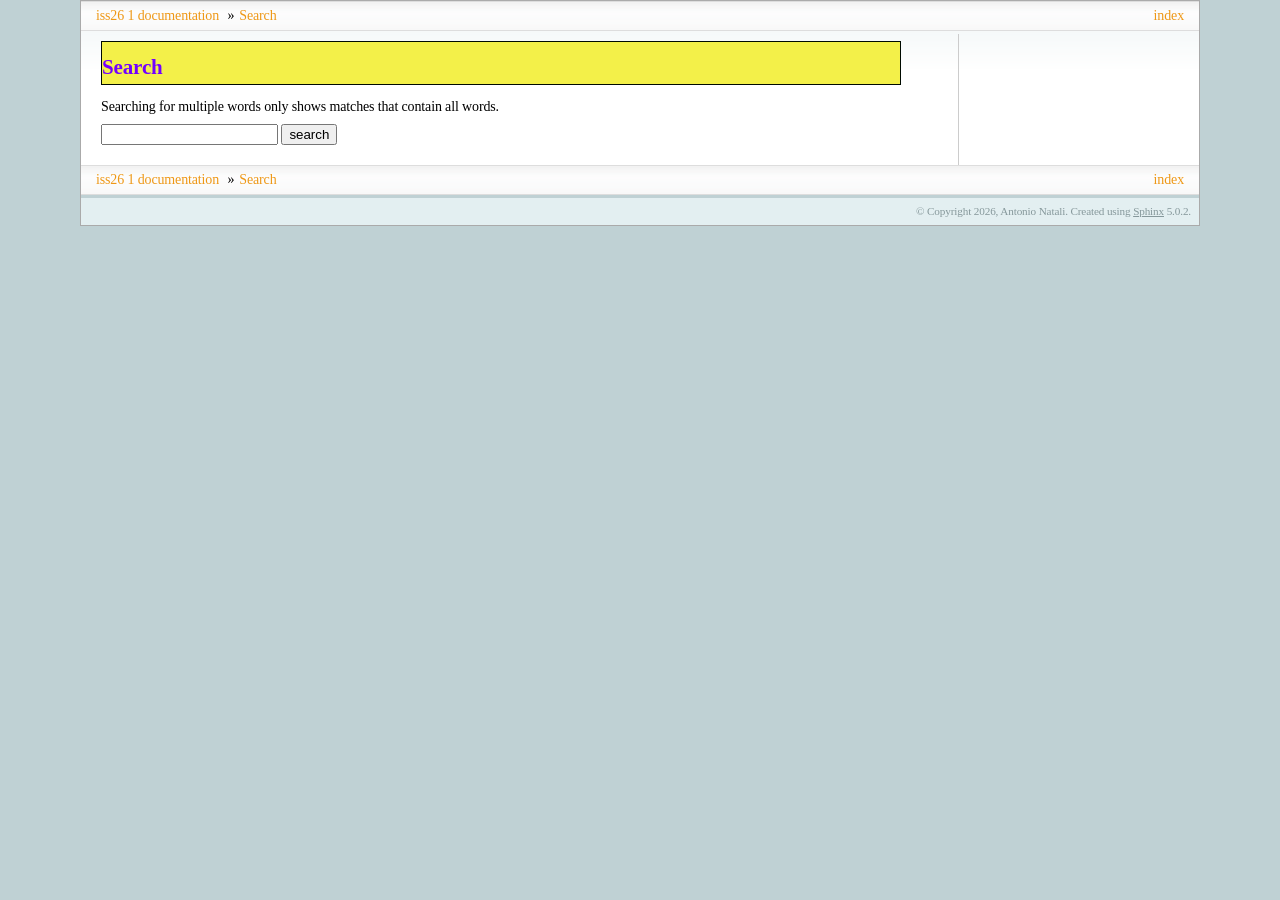
<file: docs/search.html>
<!DOCTYPE html>

<html lang="en">
  <head>
    <meta charset="utf-8" />
    <meta name="viewport" content="width=device-width, initial-scale=1.0" />
    <title>Search &#8212; iss26 1 documentation</title>
    <link rel="stylesheet" type="text/css" href="_static/pygments.css" />
    <link rel="stylesheet" type="text/css" href="_static/sphinxdoc.css" />
    <link rel="stylesheet" type="text/css" href="_static/custom.css" />
    
    <script data-url_root="./" id="documentation_options" src="_static/documentation_options.js"></script>
    <script src="_static/jquery.js"></script>
    <script src="_static/underscore.js"></script>
    <script src="_static/_sphinx_javascript_frameworks_compat.js"></script>
    <script src="_static/doctools.js"></script>
    <script src="_static/custom.js"></script>
    <script src="_static/searchtools.js"></script>
    <script src="_static/language_data.js"></script>
    <link rel="canonical" href="https://anatali.github.io/issLab2026/search.html" />
    <link rel="index" title="Index" href="genindex.html" />
    <link rel="search" title="Search" href="#" />
  <script src="searchindex.js" defer></script>
   

  </head><body>
    <div class="related" role="navigation" aria-label="related navigation">
      <h3>Navigation</h3>
      <ul>
        <li class="right" style="margin-right: 10px">
          <a href="genindex.html" title="General Index"
             accesskey="I">index</a></li>
        <li class="nav-item nav-item-0"><a href="index.html">iss26 1 documentation</a> &#187;</li>
        <li class="nav-item nav-item-this"><a href="">Search</a></li> 
      </ul>
    </div>  

    <div class="document">
      <div class="documentwrapper">
        <div class="bodywrapper">
          <div class="body" role="main">
            
  <h1 id="search-documentation">Search</h1>
  
  <noscript>
  <div class="admonition warning">
  <p>
    Please activate JavaScript to enable the search
    functionality.
  </p>
  </div>
  </noscript>
  
  
  <p>
    Searching for multiple words only shows matches that contain
    all words.
  </p>
  
  
  <form action="" method="get">
    <input type="text" name="q" aria-labelledby="search-documentation" value="" autocomplete="off" autocorrect="off" autocapitalize="off" spellcheck="false"/>
    <input type="submit" value="search" />
    <span id="search-progress" style="padding-left: 10px"></span>
  </form>
  
  
  
  <div id="search-results">
  
  </div>
  

            <div class="clearer"></div>
          </div>
        </div>
      </div>
      <div class="sphinxsidebar" role="navigation" aria-label="main navigation">
        <div class="sphinxsidebarwrapper">
        </div>
      </div>
      <div class="clearer"></div>
    </div>
    <div class="related" role="navigation" aria-label="related navigation">
      <h3>Navigation</h3>
      <ul>
        <li class="right" style="margin-right: 10px">
          <a href="genindex.html" title="General Index"
             >index</a></li>
        <li class="nav-item nav-item-0"><a href="index.html">iss26 1 documentation</a> &#187;</li>
        <li class="nav-item nav-item-this"><a href="">Search</a></li> 
      </ul>
    </div>
    <div class="footer" role="contentinfo">
        &#169; Copyright 2026, Antonio Natali.
      Created using <a href="https://www.sphinx-doc.org/">Sphinx</a> 5.0.2.
    </div>
  </body>
</html>
</file>
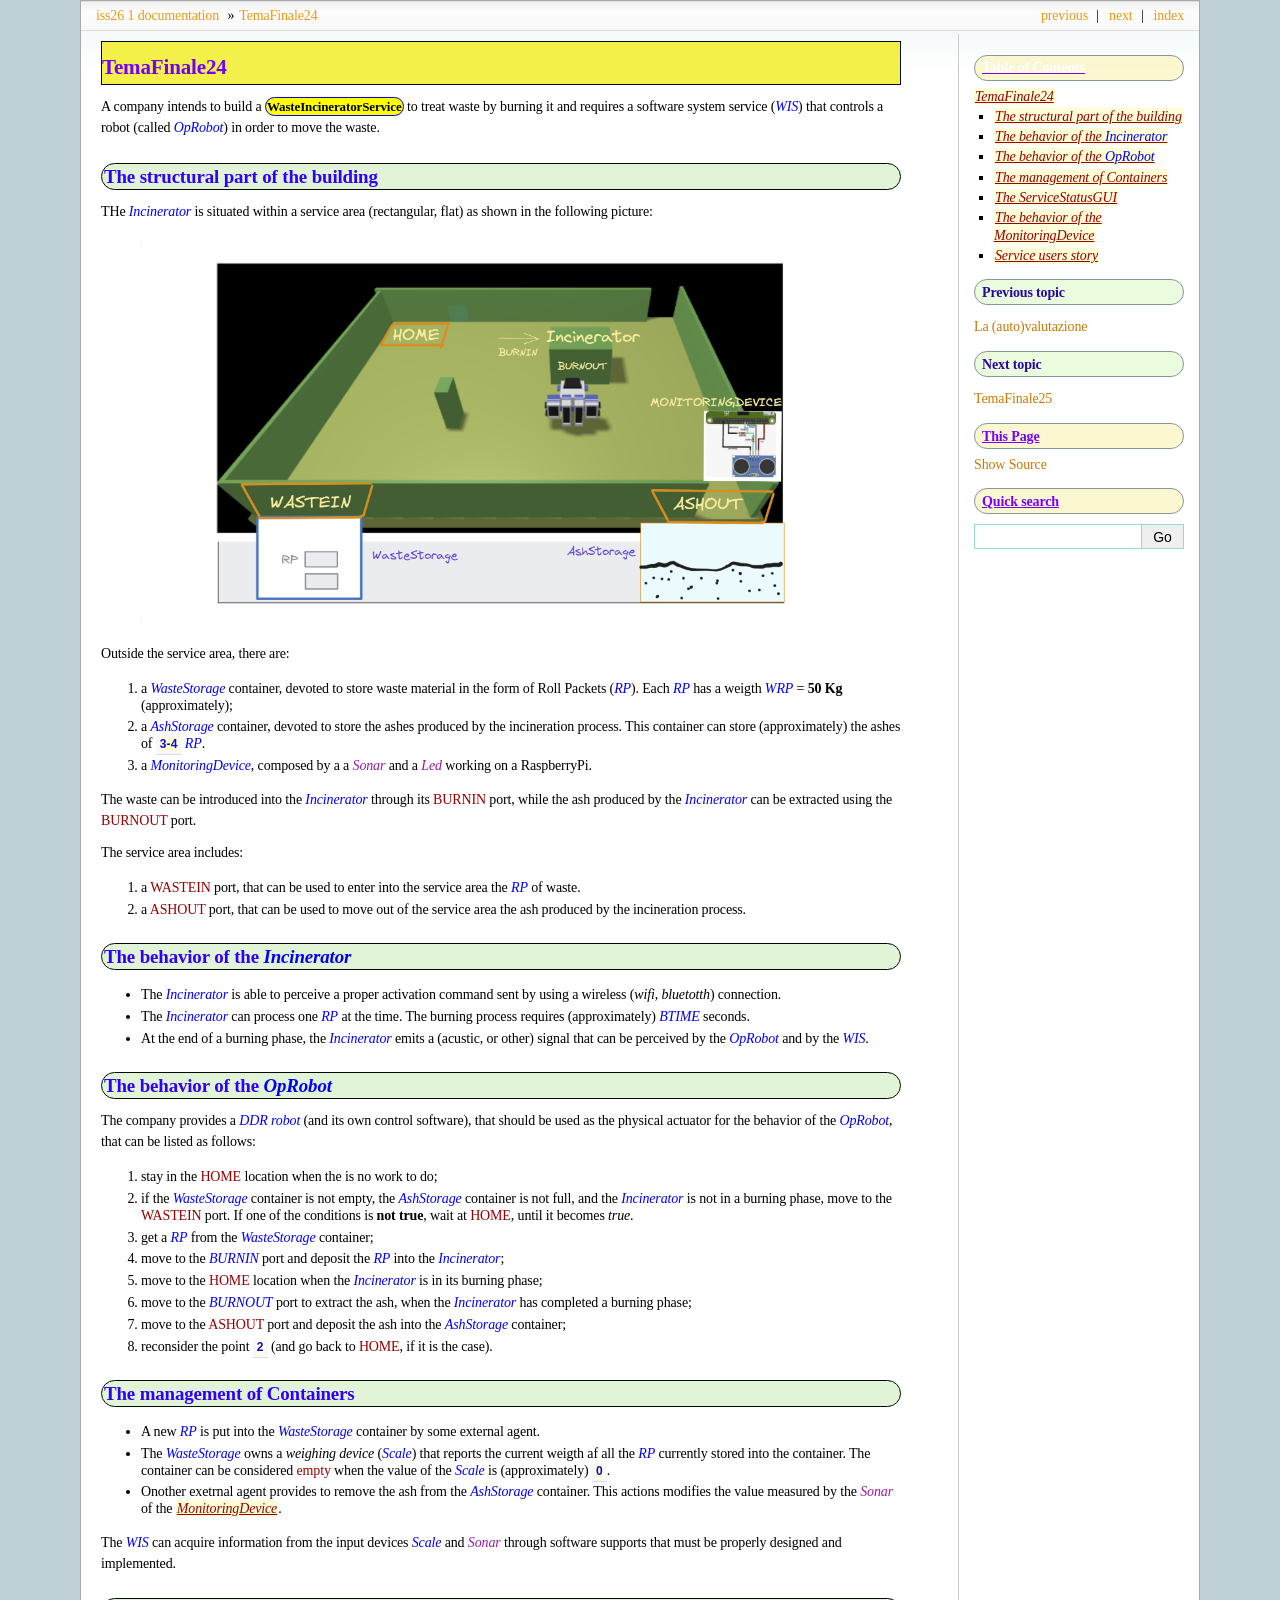
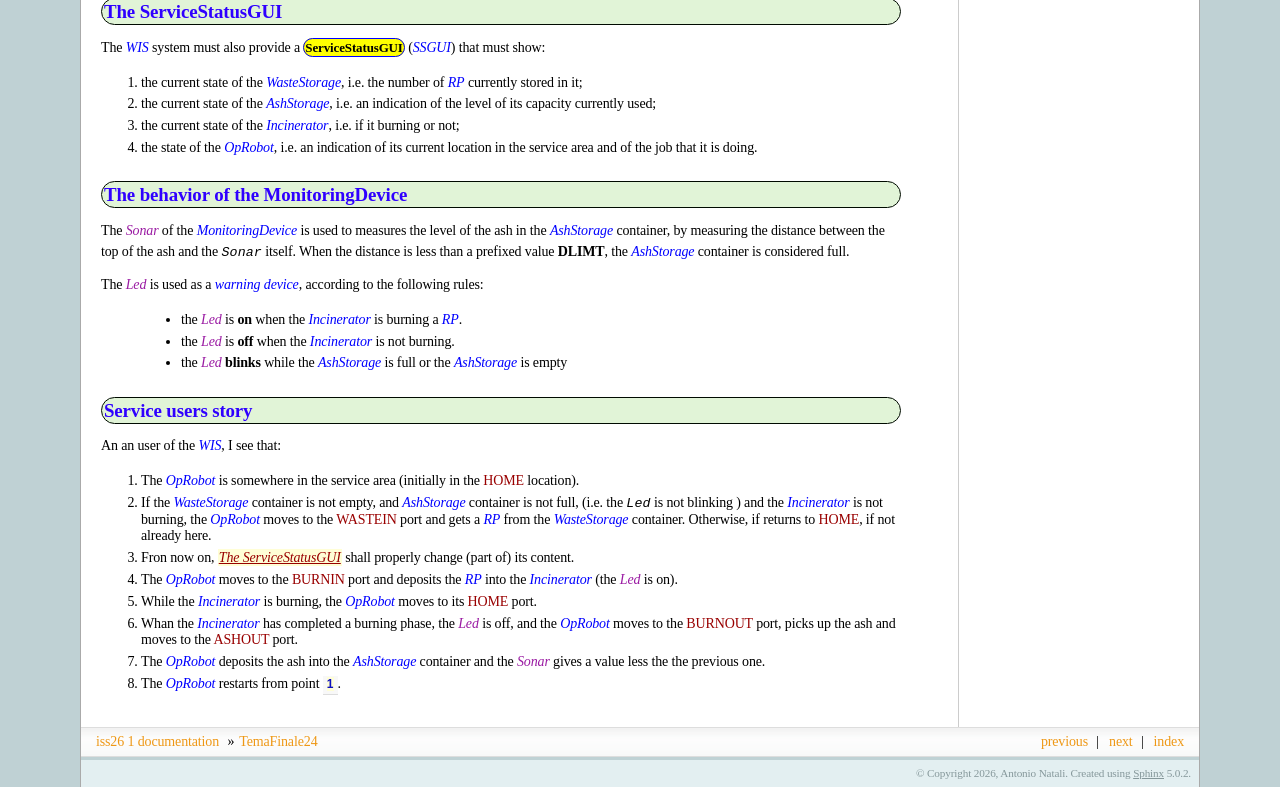
<file: docs/TemaFinale24.html>
<!DOCTYPE html>

<html lang="en">
  <head>
    <meta charset="utf-8" />
    <meta name="viewport" content="width=device-width, initial-scale=1.0" /><meta name="generator" content="Docutils 0.18.1: http://docutils.sourceforge.net/" />

    <title>TemaFinale24 &#8212; iss26 1 documentation</title>
    <link rel="stylesheet" type="text/css" href="_static/pygments.css" />
    <link rel="stylesheet" type="text/css" href="_static/sphinxdoc.css" />
    <link rel="stylesheet" type="text/css" href="_static/custom.css" />
    <script data-url_root="./" id="documentation_options" src="_static/documentation_options.js"></script>
    <script src="_static/jquery.js"></script>
    <script src="_static/underscore.js"></script>
    <script src="_static/_sphinx_javascript_frameworks_compat.js"></script>
    <script src="_static/doctools.js"></script>
    <script src="_static/custom.js"></script>
    <link rel="canonical" href="https://anatali.github.io/issLab2026/TemaFinale24.html" />
    <link rel="index" title="Index" href="genindex.html" />
    <link rel="search" title="Search" href="search.html" />
    <link rel="next" title="TemaFinale25" href="TemaFinale25.html" />
    <link rel="prev" title="La (auto)valutazione" href="La%20%28auto%29valutazione.html" /> 
  </head><body>
    <div class="related" role="navigation" aria-label="related navigation">
      <h3>Navigation</h3>
      <ul>
        <li class="right" style="margin-right: 10px">
          <a href="genindex.html" title="General Index"
             accesskey="I">index</a></li>
        <li class="right" >
          <a href="TemaFinale25.html" title="TemaFinale25"
             accesskey="N">next</a> |</li>
        <li class="right" >
          <a href="La%20%28auto%29valutazione.html" title="La (auto)valutazione"
             accesskey="P">previous</a> |</li>
        <li class="nav-item nav-item-0"><a href="index.html">iss26 1 documentation</a> &#187;</li>
        <li class="nav-item nav-item-this"><a href="">TemaFinale24</a></li> 
      </ul>
    </div>  

    <div class="document">
      <div class="documentwrapper">
        <div class="bodywrapper">
          <div class="body" role="main">
            
  <section id="temafinale24">
<h1>TemaFinale24<a class="headerlink" href="#temafinale24" title="Permalink to this heading">¶</a></h1>
<p>A company intends to build a <span class="slide3">WasteIncineratorService</span> to treat waste by burning it
and requires a software system service (<span class="blue">WIS</span>) that controls a robot (called  <span class="blue">OpRobot</span>) in order to move
the waste.</p>
<section id="the-structural-part-of-the-building">
<h2>The structural part of the building<a class="headerlink" href="#the-structural-part-of-the-building" title="Permalink to this heading">¶</a></h2>
<p>THe <span class="blue">Incinerator</span> is situated within a service area (rectangular, flat) as shown in the following picture:</p>
<blockquote>
<div><a class="reference internal image-reference" href="_images/TF24Annotated.PNG"><img alt="_images/TF24Annotated.PNG" class="align-center" src="_images/TF24Annotated.PNG" style="width: 80%;" /></a>
</div></blockquote>
<p>Outside the service area, there are:</p>
<ol class="arabic simple">
<li><p>a <span class="blue">WasteStorage</span> container,  devoted to store waste material in the form of Roll Packets (<span class="blue">RP</span>). Each <span class="blue">RP</span>
has a weigth <span class="blue">WRP</span> = <strong>50 Kg</strong> (approximately);</p></li>
<li><p>a <span class="blue">AshStorage</span> container,  devoted to store the ashes produced by the incineration process. This container can store
(approximately) the ashes of <code class="docutils literal notranslate"><span class="pre">3-4</span></code> <span class="blue">RP</span>.</p></li>
<li><p>a <span class="blue">MonitoringDevice</span>, composed by a a <span class="magenta">Sonar</span> and a <span class="magenta">Led</span> working on a RaspberryPi.</p></li>
</ol>
<p>The waste can be introduced into the <span class="blue">Incinerator</span> through its <span class="brown">BURNIN</span> port, while
the ash produced by the <span class="blue">Incinerator</span> can be extracted using the <span class="brown">BURNOUT</span> port.</p>
<p>The service area includes:</p>
<ol class="arabic simple">
<li><p>a <span class="brown">WASTEIN</span> port, that can be used to enter into the service area the <span class="blue">RP</span> of waste.</p></li>
<li><p>a <span class="brown">ASHOUT</span> port, that can be used to move out of the service area the ash produced by the incineration process.</p></li>
</ol>
</section>
<section id="the-behavior-of-the-incinerator">
<h2>The behavior of the <span class="blue">Incinerator</span><a class="headerlink" href="#the-behavior-of-the-incinerator" title="Permalink to this heading">¶</a></h2>
<ul class="simple">
<li><p>The <span class="blue">Incinerator</span> is able to perceive a  proper activation command sent by using a wireless (<em>wifi, bluetotth</em>) connection.</p></li>
<li><p>The <span class="blue">Incinerator</span> can process one <span class="blue">RP</span> at the time. The burning process requires  (approximately) <span class="blue">BTIME</span> seconds.</p></li>
<li><p>At the end of a burning phase, the <span class="blue">Incinerator</span>
emits a (acustic, or other) signal that can be perceived by the <span class="blue">OpRobot</span> and by the <span class="blue">WIS</span>.</p></li>
</ul>
</section>
<section id="the-behavior-of-the-oprobot">
<h2>The behavior of the <span class="blue">OpRobot</span><a class="headerlink" href="#the-behavior-of-the-oprobot" title="Permalink to this heading">¶</a></h2>
<p>The company provides a <span class="blue">DDR robot</span> (and its own control software), that should be used as the physical actuator for
the behavior of the <span class="blue">OpRobot</span>, that can be listed as follows:</p>
<ol class="arabic simple">
<li><p>stay in the <span class="brown">HOME</span> location when the is no work to do;</p></li>
<li><p>if the <span class="blue">WasteStorage</span> container is not empty, the  <span class="blue">AshStorage</span> container is not full, and the <span class="blue">Incinerator</span>
is not in a burning phase, move to the <span class="brown">WASTEIN</span> port.
If one of the conditions is <strong>not true</strong>, wait at <span class="brown">HOME</span>, until it becomes <em>true</em>.</p></li>
<li><p>get a <span class="blue">RP</span> from the <span class="blue">WasteStorage</span> container;</p></li>
<li><p>move to the <span class="blue">BURNIN</span> port and deposit the <span class="blue">RP</span> into the <span class="blue">Incinerator</span>;</p></li>
<li><p>move to the <span class="brown">HOME</span> location when the <span class="blue">Incinerator</span> is in its burning phase;</p></li>
<li><p>move to  the <span class="blue">BURNOUT</span> port to extract the ash, when the <span class="blue">Incinerator</span> has completed a burning phase;</p></li>
<li><p>move to the <span class="brown">ASHOUT</span> port and deposit the ash into the <span class="blue">AshStorage</span> container;</p></li>
<li><p>reconsider the point <code class="docutils literal notranslate"><span class="pre">2</span></code> (and go back to <span class="brown">HOME</span>, if it is the case).</p></li>
</ol>
</section>
<section id="the-management-of-containers">
<h2>The management of Containers<a class="headerlink" href="#the-management-of-containers" title="Permalink to this heading">¶</a></h2>
<ul class="simple">
<li><p>A new <span class="blue">RP</span> is put into the  <span class="blue">WasteStorage</span> container by some external agent.</p></li>
<li><p>The  <span class="blue">WasteStorage</span> owns a <em>weighing device</em> (<span class="blue">Scale</span>) that reports the current weigth af all the
<span class="blue">RP</span> currently stored into the container. The container can be considered <span class="brown">empty</span> when  the value of the
<span class="blue">Scale</span> is (approximately) <code class="docutils literal notranslate"><span class="pre">0</span></code>.</p></li>
<li><p>Onother exetrnal agent provides to remove the ash from the <span class="blue">AshStorage</span> container. This actions modifies
the value measured by the <span class="magenta">Sonar</span> of the <a class="reference internal" href="#the-behavior-of-the-monitoringdevice"><span class="std std-ref">MonitoringDevice</span></a>.</p></li>
</ul>
<p>The <span class="blue">WIS</span> can acquire information from the input devices  <span class="blue">Scale</span> and <span class="magenta">Sonar</span> through
software supports that must be properly designed and implemented.</p>
</section>
<section id="the-servicestatusgui">
<h2>The ServiceStatusGUI<a class="headerlink" href="#the-servicestatusgui" title="Permalink to this heading">¶</a></h2>
<p>The <span class="blue">WIS</span> system must also provide a <span class="slide3">ServiceStatusGUI</span> (<span class="blue">SSGUI</span>)  that must show:</p>
<ol class="arabic simple">
<li><p>the current state of the <span class="blue">WasteStorage</span>, i.e. the number of <span class="blue">RP</span> currently stored in it;</p></li>
<li><p>the current state of the <span class="blue">AshStorage</span>, i.e. an indication of the level of its capacity currently used;</p></li>
<li><p>the current state of the <span class="blue">Incinerator</span>, i.e. if it burning or not;</p></li>
<li><p>the state of the <span class="blue">OpRobot</span>, i.e. an indication of its current location in the service area
and of the job that it is doing.</p></li>
</ol>
</section>
<section id="the-behavior-of-the-monitoringdevice">
<h2>The behavior of the MonitoringDevice<a class="headerlink" href="#the-behavior-of-the-monitoringdevice" title="Permalink to this heading">¶</a></h2>
<p>The <span class="magenta">Sonar</span> of the <span class="blue">MonitoringDevice</span> is used to measures the level of the ash in the <span class="blue">AshStorage</span> container,
by measuring the distance between the top of the ash and the <cite>Sonar</cite> itself.
When the distance is less than a prefixed value <strong>DLIMT</strong>, the <span class="blue">AshStorage</span> container is considered full.</p>
<p>The <span class="magenta">Led</span> is used as a <span class="blue">warning device</span>, according to the following rules:</p>
<blockquote>
<div><ul class="simple">
<li><p>the <span class="magenta">Led</span> is <strong>on</strong> when the <span class="blue">Incinerator</span> is  burning a <span class="blue">RP</span>.</p></li>
<li><p>the <span class="magenta">Led</span> is <strong>off</strong> when the <span class="blue">Incinerator</span> is not burning.</p></li>
<li><p>the <span class="magenta">Led</span> <strong>blinks</strong> while the <span class="blue">AshStorage</span> is full or the <span class="blue">AshStorage</span> is empty</p></li>
</ul>
</div></blockquote>
</section>
<section id="service-users-story">
<h2>Service users story<a class="headerlink" href="#service-users-story" title="Permalink to this heading">¶</a></h2>
<p>An an user of the <span class="blue">WIS</span>, I see that:</p>
<ol class="arabic simple">
<li><p>The <span class="blue">OpRobot</span> is somewhere in the service area (initially in the <span class="brown">HOME</span> location).</p></li>
<li><p>If the <span class="blue">WasteStorage</span> container is not empty, and <span class="blue">AshStorage</span> container is not full,
(i.e. the <cite>Led</cite> is not blinking ) and the <span class="blue">Incinerator</span> is not burning,
the <span class="blue">OpRobot</span> moves to the <span class="brown">WASTEIN</span> port and
gets a <span class="blue">RP</span> from the <span class="blue">WasteStorage</span> container.  Otherwise, if returns to <span class="brown">HOME</span>, if not already here.</p></li>
<li><p>Fron now on, <a class="reference internal" href="#the-servicestatusgui"><span class="std std-ref">The ServiceStatusGUI</span></a> shall properly change  (part of) its content.</p></li>
<li><p>The <span class="blue">OpRobot</span> moves to the <span class="brown">BURNIN</span> port and deposits the <span class="blue">RP</span> into the <span class="blue">Incinerator</span>
(the <span class="magenta">Led</span> is on).</p></li>
<li><p>While the <span class="blue">Incinerator</span> is burning, the <span class="blue">OpRobot</span> moves to its <span class="brown">HOME</span> port.</p></li>
<li><p>Whan the <span class="blue">Incinerator</span> has completed a burning phase, the <span class="magenta">Led</span> is off, and the <span class="blue">OpRobot</span> moves
to the <span class="brown">BURNOUT</span> port, picks up the ash and moves to the <span class="brown">ASHOUT</span> port.</p></li>
<li><p>The <span class="blue">OpRobot</span> deposits the ash into the <span class="blue">AshStorage</span> container and the <span class="magenta">Sonar</span> gives a value
less the the previous one.</p></li>
<li><p>The <span class="blue">OpRobot</span> restarts from point <code class="docutils literal notranslate"><span class="pre">1</span></code>.</p></li>
</ol>
</section>
</section>


            <div class="clearer"></div>
          </div>
        </div>
      </div>
      <div class="sphinxsidebar" role="navigation" aria-label="main navigation">
        <div class="sphinxsidebarwrapper">
  <div>
    <h3><a href="index.html">Table of Contents</a></h3>
    <ul>
<li><a class="reference internal" href="#">TemaFinale24</a><ul>
<li><a class="reference internal" href="#the-structural-part-of-the-building">The structural part of the building</a></li>
<li><a class="reference internal" href="#the-behavior-of-the-incinerator">The behavior of the <span class="blue">Incinerator</span></a></li>
<li><a class="reference internal" href="#the-behavior-of-the-oprobot">The behavior of the <span class="blue">OpRobot</span></a></li>
<li><a class="reference internal" href="#the-management-of-containers">The management of Containers</a></li>
<li><a class="reference internal" href="#the-servicestatusgui">The ServiceStatusGUI</a></li>
<li><a class="reference internal" href="#the-behavior-of-the-monitoringdevice">The behavior of the MonitoringDevice</a></li>
<li><a class="reference internal" href="#service-users-story">Service users story</a></li>
</ul>
</li>
</ul>

  </div>
  <div>
    <h4>Previous topic</h4>
    <p class="topless"><a href="La%20%28auto%29valutazione.html"
                          title="previous chapter">La (auto)valutazione</a></p>
  </div>
  <div>
    <h4>Next topic</h4>
    <p class="topless"><a href="TemaFinale25.html"
                          title="next chapter">TemaFinale25</a></p>
  </div>
  <div role="note" aria-label="source link">
    <h3>This Page</h3>
    <ul class="this-page-menu">
      <li><a href="_sources/TemaFinale24.rst.txt"
            rel="nofollow">Show Source</a></li>
    </ul>
   </div>
<div id="searchbox" style="display: none" role="search">
  <h3 id="searchlabel">Quick search</h3>
    <div class="searchformwrapper">
    <form class="search" action="search.html" method="get">
      <input type="text" name="q" aria-labelledby="searchlabel" autocomplete="off" autocorrect="off" autocapitalize="off" spellcheck="false"/>
      <input type="submit" value="Go" />
    </form>
    </div>
</div>
<script>document.getElementById('searchbox').style.display = "block"</script>
        </div>
      </div>
      <div class="clearer"></div>
    </div>
    <div class="related" role="navigation" aria-label="related navigation">
      <h3>Navigation</h3>
      <ul>
        <li class="right" style="margin-right: 10px">
          <a href="genindex.html" title="General Index"
             >index</a></li>
        <li class="right" >
          <a href="TemaFinale25.html" title="TemaFinale25"
             >next</a> |</li>
        <li class="right" >
          <a href="La%20%28auto%29valutazione.html" title="La (auto)valutazione"
             >previous</a> |</li>
        <li class="nav-item nav-item-0"><a href="index.html">iss26 1 documentation</a> &#187;</li>
        <li class="nav-item nav-item-this"><a href="">TemaFinale24</a></li> 
      </ul>
    </div>
    <div class="footer" role="contentinfo">
        &#169; Copyright 2026, Antonio Natali.
      Created using <a href="https://www.sphinx-doc.org/">Sphinx</a> 5.0.2.
    </div>
  </body>
</html>
</file>
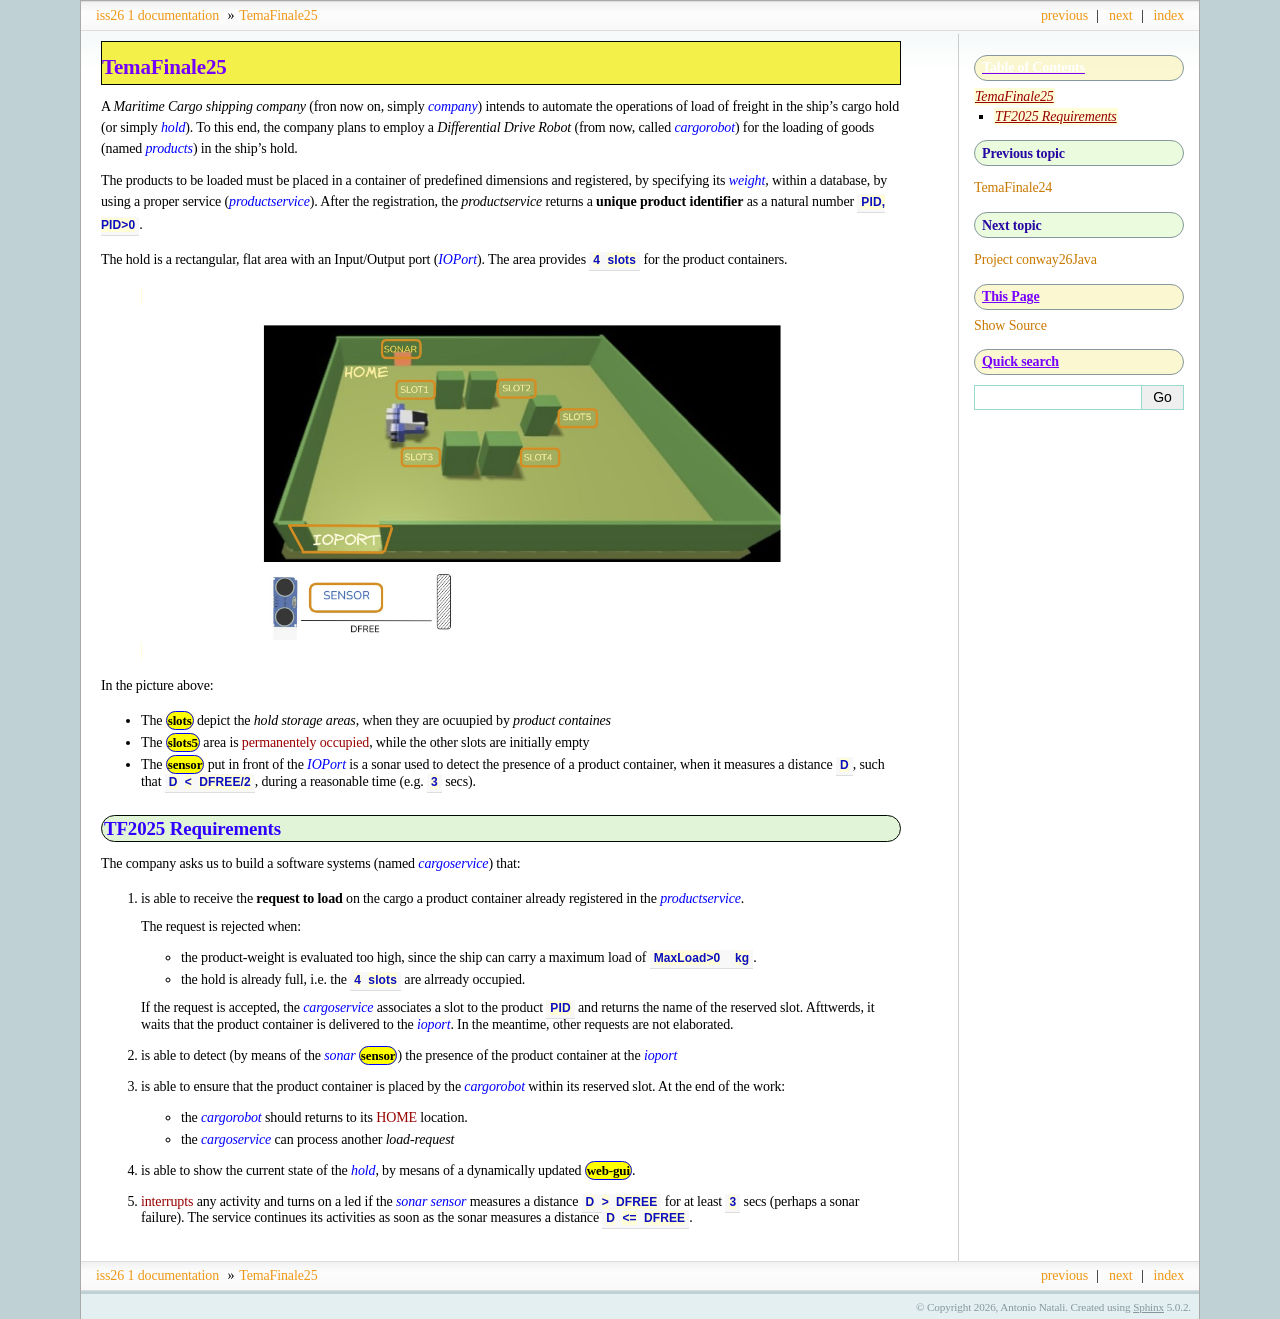
<file: docs/TemaFinale25.html>
<!DOCTYPE html>

<html lang="en">
  <head>
    <meta charset="utf-8" />
    <meta name="viewport" content="width=device-width, initial-scale=1.0" /><meta name="generator" content="Docutils 0.18.1: http://docutils.sourceforge.net/" />

    <title>TemaFinale25 &#8212; iss26 1 documentation</title>
    <link rel="stylesheet" type="text/css" href="_static/pygments.css" />
    <link rel="stylesheet" type="text/css" href="_static/sphinxdoc.css" />
    <link rel="stylesheet" type="text/css" href="_static/custom.css" />
    <script data-url_root="./" id="documentation_options" src="_static/documentation_options.js"></script>
    <script src="_static/jquery.js"></script>
    <script src="_static/underscore.js"></script>
    <script src="_static/_sphinx_javascript_frameworks_compat.js"></script>
    <script src="_static/doctools.js"></script>
    <script src="_static/custom.js"></script>
    <link rel="canonical" href="https://anatali.github.io/issLab2026/TemaFinale25.html" />
    <link rel="index" title="Index" href="genindex.html" />
    <link rel="search" title="Search" href="search.html" />
    <link rel="next" title="Project conway26Java" href="Project%20conway26Java.html" />
    <link rel="prev" title="TemaFinale24" href="TemaFinale24.html" /> 
  </head><body>
    <div class="related" role="navigation" aria-label="related navigation">
      <h3>Navigation</h3>
      <ul>
        <li class="right" style="margin-right: 10px">
          <a href="genindex.html" title="General Index"
             accesskey="I">index</a></li>
        <li class="right" >
          <a href="Project%20conway26Java.html" title="Project conway26Java"
             accesskey="N">next</a> |</li>
        <li class="right" >
          <a href="TemaFinale24.html" title="TemaFinale24"
             accesskey="P">previous</a> |</li>
        <li class="nav-item nav-item-0"><a href="index.html">iss26 1 documentation</a> &#187;</li>
        <li class="nav-item nav-item-this"><a href="">TemaFinale25</a></li> 
      </ul>
    </div>  

    <div class="document">
      <div class="documentwrapper">
        <div class="bodywrapper">
          <div class="body" role="main">
            
  <section id="temafinale25">
<h1>TemaFinale25<a class="headerlink" href="#temafinale25" title="Permalink to this heading">¶</a></h1>
<p>A <em>Maritime Cargo shipping company</em> (fron now on, simply <span class="blue">company</span>) intends to automate the operations
of load of freight in the
ship’s cargo hold (or simply <span class="blue">hold</span>). To this end, the company plans to employ a <em>Differential Drive Robot</em>
(from now, called <span class="blue">cargorobot</span>)
for the loading of goods (named <span class="blue">products</span>) in the ship’s hold.</p>
<p>The products to be loaded must be placed in a container of predefined dimensions and registered,
by specifying its  <span class="blue">weight</span>, within a database,
by using a proper service (<span class="blue">productservice</span>).   After the registration, the <em>productservice</em> returns a
<strong>unique product identifier</strong> as a natural number <code class="docutils literal notranslate"><span class="pre">PID,</span> <span class="pre">PID&gt;0</span></code>.</p>
<p>The hold  is a rectangular, flat area with an Input/Output port (<span class="blue">IOPort</span>).
The area  provides <code class="docutils literal notranslate"><span class="pre">4</span> <span class="pre">slots</span></code> for the product containers.</p>
<blockquote>
<div><a class="reference internal image-reference" href="_images/tf25sceneAnnotated.jpg"><img alt="_images/tf25sceneAnnotated.jpg" class="align-center" src="_images/tf25sceneAnnotated.jpg" style="width: 80%;" /></a>
</div></blockquote>
<p>In the picture above:</p>
<ul class="simple">
<li><p>The <span class="slide3">slots</span> depict the <em>hold storage areas</em>, when they are ocuupied by <em>product containes</em></p></li>
<li><p>The <span class="slide3">slots5</span> area is <span class="brown">permanentely occupied</span>, while the other slots are initially empty</p></li>
<li><p>The <span class="slide3">sensor</span> put in front of the <span class="blue">IOPort</span> is a sonar used to detect the presence of a product container,
when it measures a distance <code class="docutils literal notranslate"><span class="pre">D</span></code>, such that <code class="docutils literal notranslate"><span class="pre">D</span> <span class="pre">&lt;</span> <span class="pre">DFREE/2</span></code>, during a reasonable time
(e.g. <code class="docutils literal notranslate"><span class="pre">3</span></code> secs).</p></li>
</ul>
<section id="tf2025-requirements">
<h2>TF2025 Requirements<a class="headerlink" href="#tf2025-requirements" title="Permalink to this heading">¶</a></h2>
<p>The company asks us to build a software systems (named <span class="blue">cargoservice</span>) that:</p>
<ol class="arabic">
<li><p>is able to receive the <strong>request to load</strong> on the cargo a product container already registered in the <span class="blue">productservice</span>.</p>
<p>The request is rejected when:</p>
<ul class="simple">
<li><p>the product-weight is evaluated too high, since the ship can carry a maximum load of <code class="docutils literal notranslate"><span class="pre">MaxLoad&gt;0</span>&#160; <span class="pre">kg</span></code>.</p></li>
<li><p>the  hold is already full, i.e. the <code class="docutils literal notranslate"><span class="pre">4</span> <span class="pre">slots</span></code> are alrready occupied.</p></li>
</ul>
<p>If the request is accepted, the <span class="blue">cargoservice</span> associates a slot to the product <code class="docutils literal notranslate"><span class="pre">PID</span></code> and returns the name
of the reserved slot. Afttwerds, it waits that the  product container is delivered to the <span class="blue">ioport</span>.
In the meantime, other requests are not elaborated.</p>
</li>
<li><p>is able to detect (by means of the <span class="blue">sonar</span> <span class="slide3">sensor</span>) the presence of the product container at the <span class="blue">ioport</span></p></li>
<li><p>is able  to ensure that the product container is placed by the  <span class="blue">cargorobot</span> within its reserved slot.
At the end of the  work:</p>
<ul class="simple">
<li><p>the  <span class="blue">cargorobot</span> should returns to its <span class="brown">HOME</span> location.</p></li>
<li><p>the <span class="blue">cargoservice</span>  can process another <em>load-request</em></p></li>
</ul>
</li>
<li><p>is able to show the current state of the <span class="blue">hold</span>, by mesans of a dynamically updated <span class="slide3">web-gui</span>.</p></li>
<li><p><span class="brown">interrupts</span> any activity and turns on a led if the <span class="blue">sonar sensor</span> measures a distance <code class="docutils literal notranslate"><span class="pre">D</span> <span class="pre">&gt;</span> <span class="pre">DFREE</span></code>
for at least <code class="docutils literal notranslate"><span class="pre">3</span></code> secs (perhaps a sonar failure). The service continues its activities as soon as the sonar
measures a distance <code class="docutils literal notranslate"><span class="pre">D</span> <span class="pre">&lt;=</span> <span class="pre">DFREE</span></code>.</p></li>
</ol>
</section>
</section>


            <div class="clearer"></div>
          </div>
        </div>
      </div>
      <div class="sphinxsidebar" role="navigation" aria-label="main navigation">
        <div class="sphinxsidebarwrapper">
  <div>
    <h3><a href="index.html">Table of Contents</a></h3>
    <ul>
<li><a class="reference internal" href="#">TemaFinale25</a><ul>
<li><a class="reference internal" href="#tf2025-requirements">TF2025 Requirements</a></li>
</ul>
</li>
</ul>

  </div>
  <div>
    <h4>Previous topic</h4>
    <p class="topless"><a href="TemaFinale24.html"
                          title="previous chapter">TemaFinale24</a></p>
  </div>
  <div>
    <h4>Next topic</h4>
    <p class="topless"><a href="Project%20conway26Java.html"
                          title="next chapter">Project conway26Java</a></p>
  </div>
  <div role="note" aria-label="source link">
    <h3>This Page</h3>
    <ul class="this-page-menu">
      <li><a href="_sources/TemaFinale25.rst.txt"
            rel="nofollow">Show Source</a></li>
    </ul>
   </div>
<div id="searchbox" style="display: none" role="search">
  <h3 id="searchlabel">Quick search</h3>
    <div class="searchformwrapper">
    <form class="search" action="search.html" method="get">
      <input type="text" name="q" aria-labelledby="searchlabel" autocomplete="off" autocorrect="off" autocapitalize="off" spellcheck="false"/>
      <input type="submit" value="Go" />
    </form>
    </div>
</div>
<script>document.getElementById('searchbox').style.display = "block"</script>
        </div>
      </div>
      <div class="clearer"></div>
    </div>
    <div class="related" role="navigation" aria-label="related navigation">
      <h3>Navigation</h3>
      <ul>
        <li class="right" style="margin-right: 10px">
          <a href="genindex.html" title="General Index"
             >index</a></li>
        <li class="right" >
          <a href="Project%20conway26Java.html" title="Project conway26Java"
             >next</a> |</li>
        <li class="right" >
          <a href="TemaFinale24.html" title="TemaFinale24"
             >previous</a> |</li>
        <li class="nav-item nav-item-0"><a href="index.html">iss26 1 documentation</a> &#187;</li>
        <li class="nav-item nav-item-this"><a href="">TemaFinale25</a></li> 
      </ul>
    </div>
    <div class="footer" role="contentinfo">
        &#169; Copyright 2026, Antonio Natali.
      Created using <a href="https://www.sphinx-doc.org/">Sphinx</a> 5.0.2.
    </div>
  </body>
</html>
</file>
<file: docs/_static/pygments.css>
pre { line-height: 125%; }
td.linenos .normal { color: #666666; background-color: transparent; padding-left: 5px; padding-right: 5px; }
span.linenos { color: #666666; background-color: transparent; padding-left: 5px; padding-right: 5px; }
td.linenos .special { color: #000000; background-color: #ffffc0; padding-left: 5px; padding-right: 5px; }
span.linenos.special { color: #000000; background-color: #ffffc0; padding-left: 5px; padding-right: 5px; }
.highlight .hll { background-color: #ffffcc }
.highlight { background: #f0f0f0; }
.highlight .c { color: #60a0b0; font-style: italic } /* Comment */
.highlight .err { border: 1px solid #FF0000 } /* Error */
.highlight .k { color: #007020; font-weight: bold } /* Keyword */
.highlight .o { color: #666666 } /* Operator */
.highlight .ch { color: #60a0b0; font-style: italic } /* Comment.Hashbang */
.highlight .cm { color: #60a0b0; font-style: italic } /* Comment.Multiline */
.highlight .cp { color: #007020 } /* Comment.Preproc */
.highlight .cpf { color: #60a0b0; font-style: italic } /* Comment.PreprocFile */
.highlight .c1 { color: #60a0b0; font-style: italic } /* Comment.Single */
.highlight .cs { color: #60a0b0; background-color: #fff0f0 } /* Comment.Special */
.highlight .gd { color: #A00000 } /* Generic.Deleted */
.highlight .ge { font-style: italic } /* Generic.Emph */
.highlight .gr { color: #FF0000 } /* Generic.Error */
.highlight .gh { color: #000080; font-weight: bold } /* Generic.Heading */
.highlight .gi { color: #00A000 } /* Generic.Inserted */
.highlight .go { color: #888888 } /* Generic.Output */
.highlight .gp { color: #c65d09; font-weight: bold } /* Generic.Prompt */
.highlight .gs { font-weight: bold } /* Generic.Strong */
.highlight .gu { color: #800080; font-weight: bold } /* Generic.Subheading */
.highlight .gt { color: #0044DD } /* Generic.Traceback */
.highlight .kc { color: #007020; font-weight: bold } /* Keyword.Constant */
.highlight .kd { color: #007020; font-weight: bold } /* Keyword.Declaration */
.highlight .kn { color: #007020; font-weight: bold } /* Keyword.Namespace */
.highlight .kp { color: #007020 } /* Keyword.Pseudo */
.highlight .kr { color: #007020; font-weight: bold } /* Keyword.Reserved */
.highlight .kt { color: #902000 } /* Keyword.Type */
.highlight .m { color: #40a070 } /* Literal.Number */
.highlight .s { color: #4070a0 } /* Literal.String */
.highlight .na { color: #4070a0 } /* Name.Attribute */
.highlight .nb { color: #007020 } /* Name.Builtin */
.highlight .nc { color: #0e84b5; font-weight: bold } /* Name.Class */
.highlight .no { color: #60add5 } /* Name.Constant */
.highlight .nd { color: #555555; font-weight: bold } /* Name.Decorator */
.highlight .ni { color: #d55537; font-weight: bold } /* Name.Entity */
.highlight .ne { color: #007020 } /* Name.Exception */
.highlight .nf { color: #06287e } /* Name.Function */
.highlight .nl { color: #002070; font-weight: bold } /* Name.Label */
.highlight .nn { color: #0e84b5; font-weight: bold } /* Name.Namespace */
.highlight .nt { color: #062873; font-weight: bold } /* Name.Tag */
.highlight .nv { color: #bb60d5 } /* Name.Variable */
.highlight .ow { color: #007020; font-weight: bold } /* Operator.Word */
.highlight .w { color: #bbbbbb } /* Text.Whitespace */
.highlight .mb { color: #40a070 } /* Literal.Number.Bin */
.highlight .mf { color: #40a070 } /* Literal.Number.Float */
.highlight .mh { color: #40a070 } /* Literal.Number.Hex */
.highlight .mi { color: #40a070 } /* Literal.Number.Integer */
.highlight .mo { color: #40a070 } /* Literal.Number.Oct */
.highlight .sa { color: #4070a0 } /* Literal.String.Affix */
.highlight .sb { color: #4070a0 } /* Literal.String.Backtick */
.highlight .sc { color: #4070a0 } /* Literal.String.Char */
.highlight .dl { color: #4070a0 } /* Literal.String.Delimiter */
.highlight .sd { color: #4070a0; font-style: italic } /* Literal.String.Doc */
.highlight .s2 { color: #4070a0 } /* Literal.String.Double */
.highlight .se { color: #4070a0; font-weight: bold } /* Literal.String.Escape */
.highlight .sh { color: #4070a0 } /* Literal.String.Heredoc */
.highlight .si { color: #70a0d0; font-style: italic } /* Literal.String.Interpol */
.highlight .sx { color: #c65d09 } /* Literal.String.Other */
.highlight .sr { color: #235388 } /* Literal.String.Regex */
.highlight .s1 { color: #4070a0 } /* Literal.String.Single */
.highlight .ss { color: #517918 } /* Literal.String.Symbol */
.highlight .bp { color: #007020 } /* Name.Builtin.Pseudo */
.highlight .fm { color: #06287e } /* Name.Function.Magic */
.highlight .vc { color: #bb60d5 } /* Name.Variable.Class */
.highlight .vg { color: #bb60d5 } /* Name.Variable.Global */
.highlight .vi { color: #bb60d5 } /* Name.Variable.Instance */
.highlight .vm { color: #bb60d5 } /* Name.Variable.Magic */
.highlight .il { color: #40a070 } /* Literal.Number.Integer.Long */
</file>
<file: docs/_static/sphinxdoc.css>
/*
 * sphinxdoc.css_t
 * ~~~~~~~~~~~~~~~
 *
 * Sphinx stylesheet -- sphinxdoc theme.  Originally created by
 * Armin Ronacher for Werkzeug.
 *
 * :copyright: Copyright 2007-2022 by the Sphinx team, see AUTHORS.
 * :license: BSD, see LICENSE for details.
 *
 */

@import url("basic.css");

/* -- page layout ----------------------------------------------------------- */

body {
    font-family: 'Lucida Grande', 'Lucida Sans Unicode', 'Geneva',
                 'Verdana', sans-serif;
    font-size: 14px;
    letter-spacing: -0.01em;
    line-height: 150%;
    text-align: center;
    background-color: #BFD1D4;
    color: black;
    padding: 0;
    border: 1px solid #aaa;

    margin: 0px 80px 0px 80px;
    min-width: 740px;
}

div.document {
    background-color: white;
    text-align: left;
    background-image: url(contents.png);
    background-repeat: repeat-x;
}

div.documentwrapper {
    float: left;
    width: 100%;
}

div.bodywrapper {
    margin: 0 calc(230px + 10px) 0 0;
    border-right: 1px solid #ccc;
}

div.body {
    margin: 0;
    padding: 0.5em 20px 20px 20px;
}

div.related {
    font-size: 1em;
}

div.related ul {
    background-image: url(navigation.png);
    height: 2em;
    border-top: 1px solid #ddd;
    border-bottom: 1px solid #ddd;
}

div.related ul li {
    margin: 0;
    padding: 0;
    height: 2em;
    float: left;
}

div.related ul li.right {
    float: right;
    margin-right: 5px;
}

div.related ul li a {
    margin: 0;
    padding: 0 5px 0 5px;
    line-height: 1.75em;
    color: #EE9816;
}

div.related ul li a:hover {
    color: #3CA8E7;
}

div.sphinxsidebarwrapper {
    padding: 0;
}

div.sphinxsidebar {
    padding: 0.5em 15px 15px 0;
    width: calc(230px - 20px);
    float: right;
    font-size: 1em;
    text-align: left;
}

div.sphinxsidebar h3, div.sphinxsidebar h4 {
    margin: 1em 0 0.5em 0;
    font-size: 1em;
    padding: 0.1em 0 0.1em 0.5em;
    color: white;
    border: 1px solid #86989B;
    background-color: #AFC1C4;
}

div.sphinxsidebar h3 a {
    color: white;
}

div.sphinxsidebar ul {
    padding-left: 1.5em;
    margin-top: 7px;
    padding: 0;
    line-height: 130%;
}

div.sphinxsidebar ul ul {
    margin-left: 20px;
}

div.footer {
    background-color: #E3EFF1;
    color: #86989B;
    padding: 3px 8px 3px 0;
    clear: both;
    font-size: 0.8em;
    text-align: right;
}

div.footer a {
    color: #86989B;
    text-decoration: underline;
}

/* -- body styles ----------------------------------------------------------- */

p {
    margin: 0.8em 0 0.5em 0;
}

a {
    color: #CA7900;
    text-decoration: none;
}

a:hover {
    color: #2491CF;
}

div.body a {
    text-decoration: underline;
}

h1 {
    margin: 0;
    padding: 0.7em 0 0.3em 0;
    font-size: 1.5em;
    color: #11557C;
}

h2 {
    margin: 1.3em 0 0.2em 0;
    font-size: 1.35em;
    padding: 0;
}

h3 {
    margin: 1em 0 -0.3em 0;
    font-size: 1.2em;
}

div.body h1 a, div.body h2 a, div.body h3 a, div.body h4 a, div.body h5 a, div.body h6 a {
    color: black!important;
}

h1 a.anchor, h2 a.anchor, h3 a.anchor, h4 a.anchor, h5 a.anchor, h6 a.anchor {
    display: none;
    margin: 0 0 0 0.3em;
    padding: 0 0.2em 0 0.2em;
    color: #aaa!important;
}

h1:hover a.anchor, h2:hover a.anchor, h3:hover a.anchor, h4:hover a.anchor,
h5:hover a.anchor, h6:hover a.anchor {
    display: inline;
}

h1 a.anchor:hover, h2 a.anchor:hover, h3 a.anchor:hover, h4 a.anchor:hover,
h5 a.anchor:hover, h6 a.anchor:hover {
    color: #777;
    background-color: #eee;
}

a.headerlink {
    color: #c60f0f!important;
    font-size: 1em;
    margin-left: 6px;
    padding: 0 4px 0 4px;
    text-decoration: none!important;
}

a.headerlink:hover {
    background-color: #ccc;
    color: white!important;
}

cite, code, code {
    font-family: 'Consolas', 'Deja Vu Sans Mono',
                 'Bitstream Vera Sans Mono', monospace;
    font-size: 0.95em;
    letter-spacing: 0.01em;
}

code {
    background-color: #f2f2f2;
    border-bottom: 1px solid #ddd;
    color: #333;
}

code.descname, code.descclassname, code.xref {
    border: 0;
}

hr {
    border: 1px solid #abc;
    margin: 2em;
}

a code {
    border: 0;
    color: #CA7900;
}

a code:hover {
    color: #2491CF;
}

pre {
    font-family: 'Consolas', 'Deja Vu Sans Mono',
                 'Bitstream Vera Sans Mono', monospace;
    font-size: 0.95em;
    letter-spacing: 0.015em;
    line-height: 120%;
    padding: 0.5em;
    border: 1px solid #ccc;
}

pre a {
    color: inherit;
    text-decoration: underline;
}

td.linenos pre {
    padding: 0.5em 0;
}

div.quotebar {
    background-color: #f8f8f8;
    max-width: 250px;
    float: right;
    padding: 2px 7px;
    border: 1px solid #ccc;
}
nav.contents,
aside.topic,

div.topic {
    background-color: #f8f8f8;
}

table {
    border-collapse: collapse;
    margin: 0 -0.5em 0 -0.5em;
}

table td, table th {
    padding: 0.2em 0.5em 0.2em 0.5em;
}

div.admonition, div.warning {
    font-size: 0.9em;
    margin: 1em 0 1em 0;
    border: 1px solid #86989B;
    background-color: #f7f7f7;
    padding: 0;
}

div.admonition p, div.warning p {
    margin: 0.5em 1em 0.5em 1em;
    padding: 0;
}

div.admonition pre, div.warning pre {
    margin: 0.4em 1em 0.4em 1em;
}

div.admonition p.admonition-title,
div.warning p.admonition-title {
    margin: 0;
    padding: 0.1em 0 0.1em 0.5em;
    color: white;
    border-bottom: 1px solid #86989B;
    font-weight: bold;
    background-color: #AFC1C4;
}

div.warning {
    border: 1px solid #940000;
}

div.warning p.admonition-title {
    background-color: #CF0000;
    border-bottom-color: #940000;
}

div.admonition ul, div.admonition ol,
div.warning ul, div.warning ol {
    margin: 0.1em 0.5em 0.5em 3em;
    padding: 0;
}

div.versioninfo {
    margin: 1em 0 0 0;
    border: 1px solid #ccc;
    background-color: #DDEAF0;
    padding: 8px;
    line-height: 1.3em;
    font-size: 0.9em;
}

.viewcode-back {
    font-family: 'Lucida Grande', 'Lucida Sans Unicode', 'Geneva',
                 'Verdana', sans-serif;
}

div.viewcode-block:target {
    background-color: #f4debf;
    border-top: 1px solid #ac9;
    border-bottom: 1px solid #ac9;
}

div.code-block-caption {
    background-color: #ddd;
    color: #222;
    border: 1px solid #ccc;
}
</file>
<file: docs/_static/custom.css>
/* @import url('https://cdn.jsdelivr.net/gh/vincentdoerig/latex-css/style.min.css'); */
body {
    font-family: 'Latin Modern Roman', serif;
}

/* Aggiunge una piccola freccia accanto ai link che aprono una nuova scheda */
a[target="_blank"]::after {
    content: " \2197"; /* Simbolo della freccetta (o una simile) */
    font-size: 0.8em;
    vertical-align: super;
}

/* Cambia la dimensione del titolo della nota */
.admonition.note .admonition-title {
    font-size: 1.2em; /* Più grande */
    font-weight: bold;
}

/* Cambia la dimensione del testo dentro la nota */
.admonition.note p {
    font-size: 1.0em; /* rispetto al testo normale */
}

/* Riduce lo spazio tra i punti dell'elenco */
.elenco-compatto li {
    margin-top: 0px;
    margin-bottom: 0px;
}

/* Riduce l'interlinea del testo dentro i punti */
.elenco-compatto li p {
    line-height: 1.1;
    margin-bottom: 2px;
}

/* Applica a tutti gli elenchi numerati (ol) e puntati (ul) */
ol li, ul li {
    margin-top: 2px !important;
    margin-bottom: 2px !important;
}

ol li p, ul li p {
    line-height: 1.2; /* Regola questo valore: 1.0 è il minimo */
    margin-bottom: 0px !important;
}

/* Sphinx trasforma il testo tra doppi backtick nel tag HTML <code>*/
/* Riduce il font del codice dentro le righe di testo */
code.literal {
    font-size: 0.85em; /* Usa 'em' per renderlo proporzionale al testo circostante */
    background-color: #f8f8f8; /* Opzionale: un leggero sfondo per farlo risaltare */
    padding: 2px 4px;
}

/* I blocchi di codice completi vengono solitamente inseriti in un tag <pre>*/
/* Riduce il font dei blocchi di codice completi */
div.highlight pre {
    font-size: 0.75em;
    line-height: 1.3; /* Un'interlinea leggermente più stretta per i blocchi grandi */
}

pre{
  color:#000066 !important;
  font-weight: bold !important;
  font-size: 14px;
}
  
h1{
    background-color: #f3f049 !important;
    color: rgb(115, 0, 255)  !important;
    border: 1px solid rgb(0, 10, 0) !important;
    margin: 0 !important;

  }

h2{
    background-color: #e1f4d7 !important;
    color: rgb(47, 0, 255) !important;
    margin: 100 !important;
    border: 1px solid rgb(0, 10, 0) !important;
    border-radius: 15px !important;
    padding: 2px !important;
  }

h3{
    background-color: #f7f0a785 !important;
    color: rgb(119, 0, 255) !important;
    border-radius: 25px !important;
    text-decoration: underline !important;
}

h4{
  background-color: #defacba4 !important;
  color: rgb(39, 7, 164) !important;
  border-radius: 25px !important;
}

  .pre{
    font-family: Arial;
    font-weight: bold;
    font-size: 12px;
    color: rgba(7, 10, 190, 0.981);     
    margin: 0;
    background-color: #fffed6;
  }  

  .n{ 
    font-size: small;
    font-style: normal;
   }

  .c1{ 
    font-family: Arial;
    font-style: normal;
    color: red;
    font-size: small;
  }

  .blue {
    color: blue; 
    font-style: italic;
    font-weight: 0;
  }

  .red {
    color:red;
  }

  .brown {
    color:#990000;
  }

  .green {
    color:#0fd80f;
  }

  .magenta {
    color:#8f0099e5;
    font-style: oblique;
    
  }

  .reference{
    padding: 1px;
    font-style: italic;
    background-color: #fffed6; 
    color:#990000;
    text-decoration: underline;
  }

  .remark{
    background-color: #E3F2FD;
      border: 1px solid green;
      padding: 0px;
      margin: 0px;
      line-height: 1;
      border-radius: 25px;
  }

  .high{
    background-color: hsl(62, 100%, 75%);
    border: 1px solid green;
    font-size: 16px; 
    line-height: 1.5; 
    padding: 3px
  }  

  .worktodo{
    background-color: #a8ff66b7;
    padding: 3px;
    margin: 3px;
    font-size: 15px; 
    font-weight: bold;
    line-height: 1.4;
    border-radius: 20px;
  }

  .slide{
    background-color: #E3F2FD;
    border-radius: 25px;
    font-size: 40px; 
    line-height: 1.5;
    padding: 3px
  }

  .slide1{
    background-color: #ccff66;
    border-radius: 25px;
    border: 1px solid green;
    font-size: 30px; 
    line-height: 1.5;
     
    padding: 5px
  }

  .slide2{
    background-color: #c5f6f6;
    border-radius: 15px;
    border: 1px solid black;
    font-size: 15px; 
    line-height: 1.5;
    margin: 10;
    padding: 3px
  }

  .slide3{
    background-color: yellow;
    border-radius: 10px;
    border: 1px solid blue;
    font-size: 13px; 
    line-height: 0.7;
    padding: 1px;
    font-weight: bold;
  }  

  .slide4{
    background-color: rgb(215, 251, 148);
    border-radius: 10px;
    border: 1px solid blue;
    font-size: 15px; 
    line-height: 1.0;
    padding: 3px;
    font-weight: bold;
  }  

  .slidekp{
    background-color: hsl(332, 77%, 86%);
    border-radius: 10px;
    border: 1px solid blue;
    font-size: 15px; 
    font-weight: bold;
    line-height: 1.0;
    padding: 1px
  }  

  div.admonition.note {
	  font-size: 10px;  
      background-color: #f0f8ff;       /* Azzurro chiaro */
      border-left: 5px solid #0056b3; /* Bordo blu spesso */
      padding: 10px;
  }
</file>
